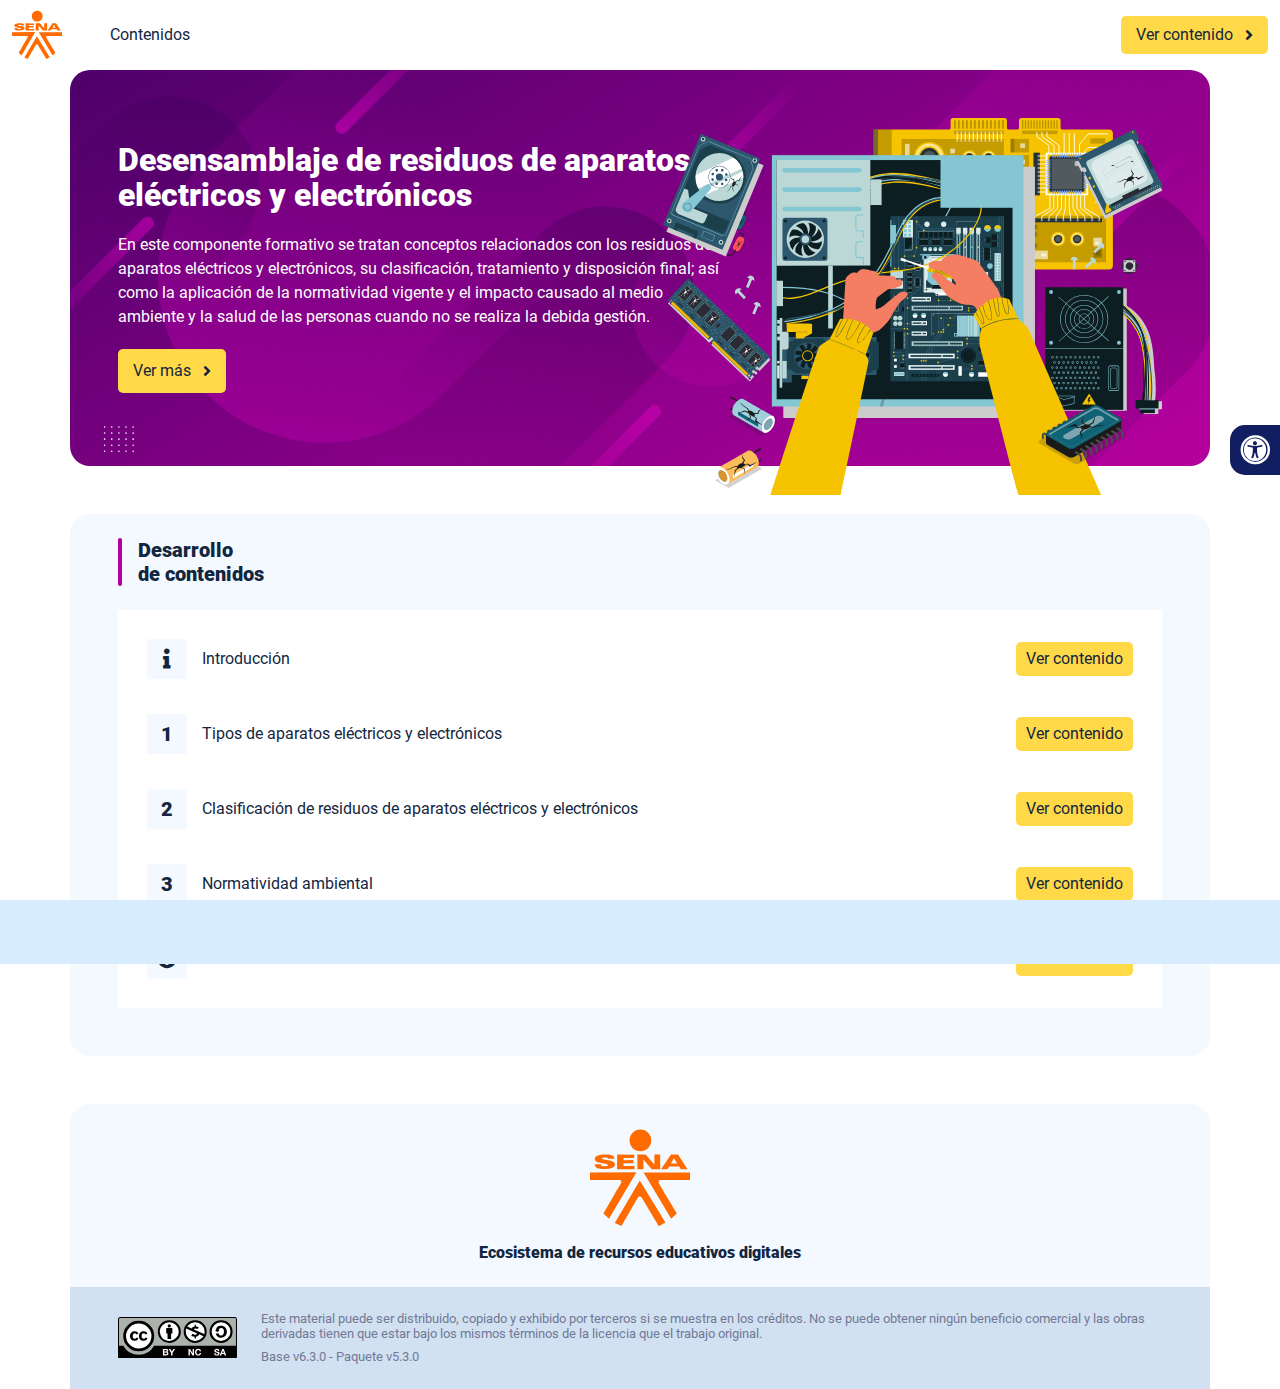
<file: index.html>
<!DOCTYPE html><html lang=""><head><meta charset="utf-8"><meta http-equiv="X-UA-Compatible" content="IE=edge"><meta name="viewport" content="width=device-width,initial-scale=1"><link rel="icon" href="favicon.ico"><title>Desensamblaje de residuos de aparatos eléctricos y electrónicos</title><link href="css/chunk-0c047e41.3babef71.css" rel="prefetch"><link href="css/chunk-25b302c8.3babef71.css" rel="prefetch"><link href="css/chunk-26fc7596.3babef71.css" rel="prefetch"><link href="css/chunk-2d2747e2.3babef71.css" rel="prefetch"><link href="css/chunk-32334cb6.3babef71.css" rel="prefetch"><link href="css/chunk-3c57cd7b.3babef71.css" rel="prefetch"><link href="css/chunk-4f2d402a.3babef71.css" rel="prefetch"><link href="css/chunk-4fde0a08.14d1f3e8.css" rel="prefetch"><link href="css/chunk-515a8379.a6819f37.css" rel="prefetch"><link href="css/chunk-59974754.ad86c72c.css" rel="prefetch"><link href="css/chunk-6e1e538a.126808df.css" rel="prefetch"><link href="css/chunk-766a929b.8024496b.css" rel="prefetch"><link href="css/chunk-f2df7d2c.3babef71.css" rel="prefetch"><link href="css/comple.3d54ae59.css" rel="prefetch"><link href="css/creditos.7a6703d5.css" rel="prefetch"><link href="css/glosario.7948f788.css" rel="prefetch"><link href="css/referencias.9ede62c3.css" rel="prefetch"><link href="css/tema1.7a1ee797.css" rel="prefetch"><link href="css/tema2.e487beb8.css" rel="prefetch"><link href="css/tema3.4754e2d7.css" rel="prefetch"><link href="js/actividad.6805da4f.js" rel="prefetch"><link href="js/chunk-0206bfa0.a278e582.js" rel="prefetch"><link href="js/chunk-0c047e41.9dab790d.js" rel="prefetch"><link href="js/chunk-13a6037e.81eda5eb.js" rel="prefetch"><link href="js/chunk-18f95272.7a57d180.js" rel="prefetch"><link href="js/chunk-25b302c8.c0c96807.js" rel="prefetch"><link href="js/chunk-26fc7596.72ac93ab.js" rel="prefetch"><link href="js/chunk-2c06842c.fb99932f.js" rel="prefetch"><link href="js/chunk-2d0e96ec.5df2f04d.js" rel="prefetch"><link href="js/chunk-2d208d90.cd091006.js" rel="prefetch"><link href="js/chunk-2d21d0e2.e3102ef0.js" rel="prefetch"><link href="js/chunk-2d22c123.07fa3afa.js" rel="prefetch"><link href="js/chunk-2d2747e2.830388c1.js" rel="prefetch"><link href="js/chunk-2e80bb9a.16424b70.js" rel="prefetch"><link href="js/chunk-319206de.612f074e.js" rel="prefetch"><link href="js/chunk-32334cb6.440e7537.js" rel="prefetch"><link href="js/chunk-3c57cd7b.415a152e.js" rel="prefetch"><link href="js/chunk-3d6834f6.4fb519dd.js" rel="prefetch"><link href="js/chunk-4cdd78c0.57da21f4.js" rel="prefetch"><link href="js/chunk-4f2d402a.cce421b8.js" rel="prefetch"><link href="js/chunk-4fde0a08.42f6160f.js" rel="prefetch"><link href="js/chunk-515a8379.3dc189c9.js" rel="prefetch"><link href="js/chunk-53ccb27e.2eb129e7.js" rel="prefetch"><link href="js/chunk-55d286b8.761dc6b8.js" rel="prefetch"><link href="js/chunk-59974754.10e91e45.js" rel="prefetch"><link href="js/chunk-6e1e538a.b8da87ec.js" rel="prefetch"><link href="js/chunk-766a929b.b7bdd6eb.js" rel="prefetch"><link href="js/chunk-c796899c.fdb738a9.js" rel="prefetch"><link href="js/chunk-e8a7823a.c1f222d4.js" rel="prefetch"><link href="js/chunk-f2df7d2c.156dfe57.js" rel="prefetch"><link href="js/chunk-fde47172.7234b9b3.js" rel="prefetch"><link href="js/comple.7fe40e1a.js" rel="prefetch"><link href="js/creditos.fd38ecaa.js" rel="prefetch"><link href="js/glosario.6fbf678b.js" rel="prefetch"><link href="js/intro.7c5b32ae.js" rel="prefetch"><link href="js/referencias.4ccbc78c.js" rel="prefetch"><link href="js/tema1.9affb8cf.js" rel="prefetch"><link href="js/tema2.acbb2eeb.js" rel="prefetch"><link href="js/tema3.e2f9bc30.js" rel="prefetch"><link href="css/app.fb07a402.css" rel="preload" as="style"><link href="css/chunk-vendors.52d99d5e.css" rel="preload" as="style"><link href="js/app.7a941fcf.js" rel="preload" as="script"><link href="js/chunk-vendors.86b778b2.js" rel="preload" as="script"><link href="css/chunk-vendors.52d99d5e.css" rel="stylesheet"><link href="css/app.fb07a402.css" rel="stylesheet"></head><body><noscript><strong>We're sorry but Desensamblaje de residuos de aparatos eléctricos y electrónicos doesn't work properly without JavaScript enabled. Please enable it to continue.</strong></noscript><div id="app"></div><script src="js/chunk-vendors.86b778b2.js"></script><script src="js/app.7a941fcf.js"></script></body></html>
</file>
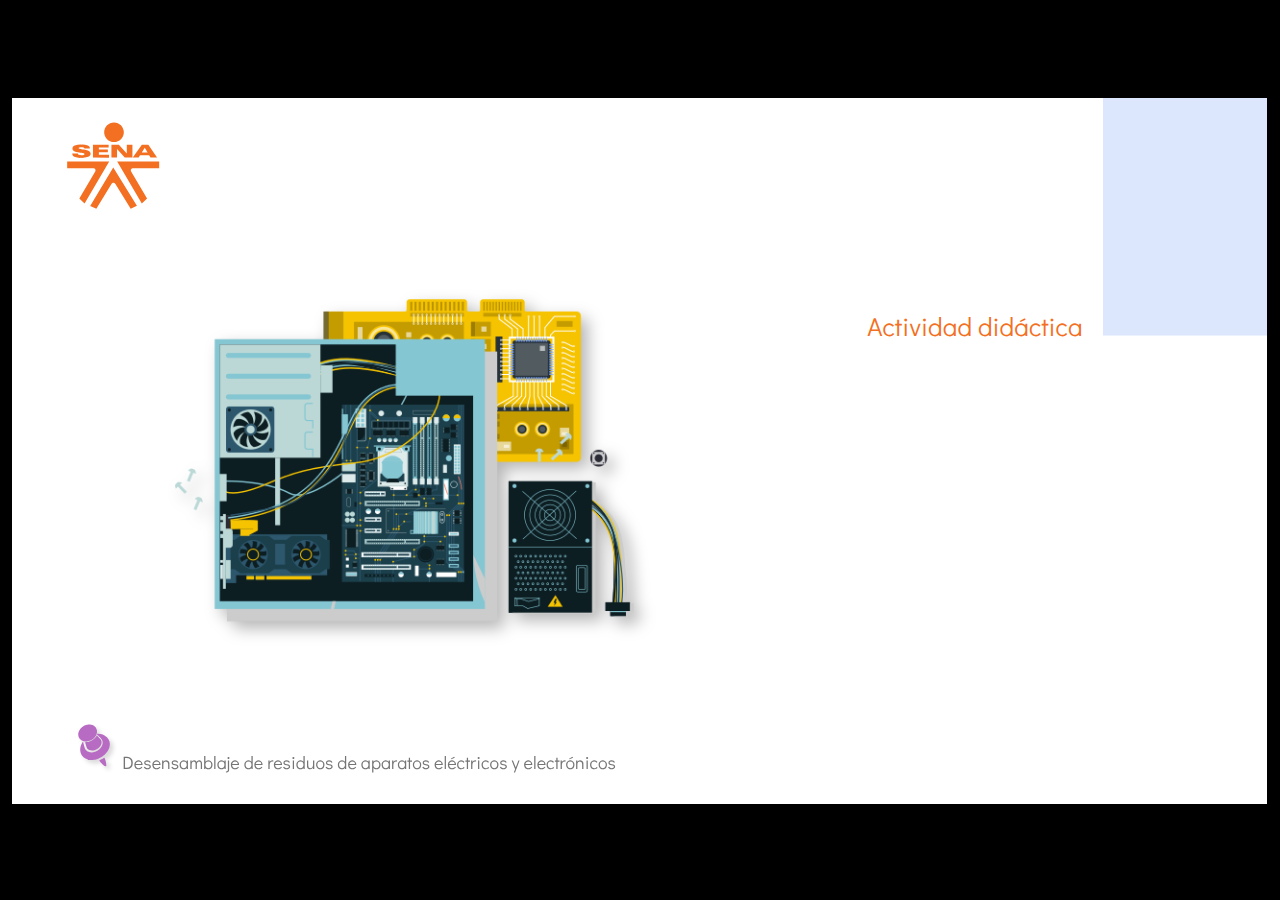
<file: actividades/AD1/index.html>
﻿<!doctype html>
<html lang="es">
<head>
  <meta charset="utf-8">
  <!-- Creado con Storyline 360 - http://www.articulate.com  -->
  <!-- version: 3.68.28887.0 -->
  <title>Actividad did&#225;ctica</title>
  <meta http-equiv="x-ua-compatible" content="IE=edge"/>
  <meta name="viewport" content="width=device-width,initial-scale=1,user-scalable=no,shrink-to-fit=no,minimal-ui"/>
  <meta name="apple-mobile-web-app-capable" content="yes"/>
  <style>
    html, body { height: 100%; padding: 0; margin: 0 }
    #app { height: 100%; width: 100%; }
  </style>

  <script>
    window.DS = {};
    window.globals = {
      DATA_PATH_BASE: '',
      HAS_FRAME: true,
      HAS_SLIDE: true,

      lmsPresent: false,
      tinCanPresent: false,
      cmi5Present: false,
      aoSupport: false,
      scale: 'show all',
      captureRc: false,
      browserSize: 'optimal',
      bgColor: '#000000',
      features: 'AccessibleVideo,FullScreenToggle,InsertSvgPicture,LayerPresentAsDialog,MultipleQuizTracking,QuestionCorrectVariable,UpdatedThemeEditor',
      themeName: 'classic',
      preloaderColor: '#FFFFFF',
      suppressAnalytics: false,
      productChannel: 'stable',
      publishSource: 'storyline',
      aid: 'aid|5304b41d-7af7-4125-b8d1-83eb222823e2',
      cid: '04bfd34e-cd07-4569-9f02-371561cab23e',
      playerVersion: '3.68.28887.0',
      publishTimestamp: '2022-10-17T14:30:10.3277444Z',
      maxIosVideoElements: 10,
      connectionSettings: { },

      
      parseParams: function(qs) {
        if (window.globals.parsedParams != null) {
          return window.globals.parsedParams;
        }
        qs = (qs || window.location.search.substr(1)).split('+').join(' ');
        var params = {},
            tokens,
            re = /[?&]?([^=]+)=([^&]*)/g;

        while (tokens = re.exec(qs)) {
          params[decodeURIComponent(tokens[1]).trim()] =
            decodeURIComponent(tokens[2]).trim();
        }
        window.globals.parsedParams = params;
        return params;
      }

    };
  </script>
  <script>
    var isIe11 = ('ActiveXObject' in window || window.MSBlobBuilder != null)
      && window.msCrypto != null && !window.ActiveXObject;
    if (isIe11) {
      window.globals.unsupportedBrowser = true;
      document.write(atob('[base64]'));
    }
  </script>
  
  <script>window.THREE = { };</script>
  
</head>
<body style="background: #000000" class="cs-HTML theme-classic">
  <!-- 360 -->
  <script>!function(e){var i=/iPhone/i,o=/iPod/i,n=/iPad/i,t=/(?=.*\bAndroid\b)(?=.*\bMobile\b)/i,d=/Android/i,s=/(?=.*\bAndroid\b)(?=.*\bSD4930UR\b)/i,b=/(?=.*\bAndroid\b)(?=.*\b(?:KFOT|KFTT|KFJWI|KFJWA|KFSOWI|KFTHWI|KFTHWA|KFAPWI|KFAPWA|KFARWI|KFASWI|KFSAWI|KFSAWA)\b)/i,r=/IEMobile/i,h=/(?=.*\bWindows\b)(?=.*\bARM\b)/i,a=/BlackBerry/i,l=/BB10/i,p=/Opera Mini/i,f=/(CriOS|Chrome)(?=.*\bMobile\b)/i,u=/(?=.*\bFirefox\b)(?=.*\bMobile\b)/i,c=new RegExp("(?:Nexus 7|BNTV250|Kindle Fire|Silk|GT-P1000)","i"),w=function(e,i){return e.test(i)},A=function(e){var A=e||navigator.userAgent,v=A.split("[FBAN");if(void 0!==v[1]&&(A=v[0]),this.apple={phone:w(i,A),ipod:w(o,A),tablet:!w(i,A)&&w(n,A),device:w(i,A)||w(o,A)||w(n,A)},this.amazon={phone:w(s,A),tablet:!w(s,A)&&w(b,A),device:w(s,A)||w(b,A)},this.android={phone:w(s,A)||w(t,A),tablet:!w(s,A)&&!w(t,A)&&(w(b,A)||w(d,A)),device:w(s,A)||w(b,A)||w(t,A)||w(d,A)},this.windows={phone:w(r,A),tablet:w(h,A),device:w(r,A)||w(h,A)},this.other={blackberry:w(a,A),blackberry10:w(l,A),opera:w(p,A),firefox:w(u,A),chrome:w(f,A),device:w(a,A)||w(l,A)||w(p,A)||w(u,A)||w(f,A)},this.seven_inch=w(c,A),this.any=this.apple.device||this.android.device||this.windows.device||this.other.device||this.seven_inch,this.phone=this.apple.phone||this.android.phone||this.windows.phone,this.tablet=this.apple.tablet||this.android.tablet||this.windows.tablet,"undefined"==typeof window)return this},v=function(){var e=new A;return e.Class=A,e};"undefined"!=typeof module&&module.exports&&"undefined"==typeof window?module.exports=A:"undefined"!=typeof module&&module.exports&&"undefined"!=typeof window?module.exports=v():"function"==typeof define&&define.amd?define("isMobile",[],e.isMobile=v()):e.isMobile=v()}(this);
    window.isMobile.apple.tablet = window.isMobile.apple.tablet ||
      (navigator.platform === 'MacIntel' && navigator.maxTouchPoints > 1);
    window.isMobile.apple.device = window.isMobile.apple.device || window.isMobile.apple.tablet;
    window.isMobile.tablet = window.isMobile.tablet || window.isMobile.apple.tablet;
    window.isMobile.any = window.isMobile.any || window.isMobile.apple.tablet;
  </script>

  <div id="focus-sink" tabindex="-1"></div>

  <div id="preso"></div>
  <script>
    (function() {

      var classTypes = [ 'desktop', 'mobile', 'phone', 'tablet' ];

      var addDeviceClasses = function(prefix, testObj) {
        var curr, i;
        for (i = 0; i < classTypes.length; i++) {
          curr = classTypes[i];
          if (testObj[curr]) {
            document.body.classList.add(prefix + curr);
          }
        }
      };

      var params = window.globals.parseParams(),
          isDevicePreview = params.devicepreview === '1',
          isPhoneOverride = params.deviceType === 'phone' || (isDevicePreview && params.phone == '1'),
          isTabletOverride = (params.deviceType === 'tablet' || isDevicePreview) && !isPhoneOverride,
          isMobileOverride = isPhoneOverride || isTabletOverride;

      var deviceView = {
        desktop: !window.isMobile.any && !isMobileOverride,
        mobile: window.isMobile.any || isMobileOverride,
        phone: isPhoneOverride || (window.isMobile.phone && !isTabletOverride),
        tablet: isTabletOverride || window.isMobile.tablet
      };

      window.globals.deviceView = deviceView;
      window.isMobile.desktop = !window.isMobile.any;
      window.isMobile.mobile = window.isMobile.any;

      addDeviceClasses('view-', deviceView);

    })();
  </script>
  
  <script src='story_content/user.js' type=text/javascript></script>
  <div class="slide-loader"></div>

  <script>
    if (window.globals.deviceView.isMobile) { var doc = document, loader = doc.body.querySelector('.slide-loader'); [ 1, 2, 3 ].forEach(function(n) { var d = doc.createElement('div'); d.style.backgroundColor = window.globals.preloaderColor; d.classList.add('mobile-loader-dot'); d.classList.add('dot' + n); loader.appendChild(d); }); }
  </script>

  <div class="mobile-load-title-overlay" style="display: none">
    <div class="mobile-load-title">Actividad did&#225;ctica</div>
  </div>

  <div class="mobile-chrome-warning"></div>

  
<style>
  .warn-connection-dialog {
    display: none;
    background: transparent;
    pointer-events: none;
    position: fixed;
    left: 0;
    top: 0;
    width: 100%;
    height: 100%;
    z-index: 999;
  }

  .warn-connection-content {
    border-radius: 4px;
    background: white;
    border: 1px solid #E7E7E7;
    color: #333333;
    box-shadow: 0 2px 4px rgba(0, 0, 0, 0.25);
    transition: all 150ms ease-out;
    position: absolute;
    white-space: nowrap;
  }

  .view-phone.is-landscape .warn-connection-content {
    left: 23px;
    bottom: 23px;
  }

  .view-tablet.is-landscape .warn-connection-content {
    left: 50%;
    top: 20px;
    transform: translateX(-50%);
  }

  .is-portrait .warn-connection-content {
    transform: translate(-50%, calc(-100% - 15px));
  }

  .warn-connection-content p {
    display: inline-block;
    margin: 0 8px 0 0;
    line-height: 33px;
    font-size: 11px;
  }

  .warn-connection-content svg {
    position: relative;
    vertical-align: middle;
    margin: 0 2px 2px 8px;
  }

  .view-desktop .warn-connection-content {
    left: 1.5em;
    bottom: 1.5em;
  }

  .view-desktop .warn-connection-content p {
    font-size: 1.1em;
  }

  .is-offline .warn-connection-dialog {
    display: block;
  }

  .is-offline .cs-panel * {
    pointer-events: none !important;
  }

  .is-offline .cs-panel {
    pointer-events: all !important;
  }

  .is-offline #nav-controls * {
    pointer-events: none !important;
  }

  .is-offline #nav-controls {
    pointer-events: all !important;
  }
</style>

<div class="warn-connection-dialog">
  <div class="warn-connection-content">
    <svg width="17" height="15" viewBox="0 0 17 15" xmlns="http://www.w3.org/2000/svg">
      <path fill="#8F0000" stroke="white" d="M16.07,12.98 L15.88,12.23 L9.51,1.21 C8.97,0.26,7.6,0.26,7.06,1.21 L0.69,12.23 C0.15,13.16,0.81,14.36,1.91,14.36 H14.65 C15.47,14.36,16.05,13.7,16.07,12.98 Z"/>
      <path fill="white" stroke="white" d="M8.58,5.5 C8.35,5.28,8.5,5.35,8.21,5.32 C8.09,5.35,7.97,5.49,7.96,5.67 C7.97,5.79,7.98,5.92,7.98,6.04 L7.98,6.04 C7.99,6.17,8,6.31,8.01,6.43 L8.01,6.44 C8.03,6.92,8.06,7.41,8.09,7.9 L8.09,7.9 C8.12,8.39,8.14,8.88,8.17,9.37 C8.17,9.39,8.18,9.42,8.2,9.44 C8.23,9.46,8.25,9.47,8.28,9.47 C8.31,9.47,8.34,9.46,8.35,9.44 C8.37,9.43,8.38,9.4,8.39,9.35 L8.39,9.34 C8.39,9.24,8.4,9.15,8.4,9.05 L8.4,9.05 C8.41,8.96,8.41,8.86,8.42,8.75 C8.43,8.44,8.45,8.12,8.47,7.81 L8.47,7.81 C8.49,7.49,8.51,7.18,8.53,6.87 C8.55,6.46,8.56,6.05,8.59,5.64 L8.6,5.62 C8.6,5.57,8.59,5.53,8.58,5.5 L8.21,5.32 Z"/>
      <circle fill="white" stroke="white" cx="8.3" cy="11.35" r="0.3"/>
    </svg>
    <p>You are offline. Trying to reconnect...</p>
  </div>
</div>

<script>
  (function() {
    window.DS.connection = {
      warningShown: false,
      assets: {},
      loadingAssetGroup: false,
      retryDelay: 500
    };

    // @TODO this is POC code and can be cleaned up a bit more if we move forward
    // with the feature



    // The `window.globals.features` variable must be set in `webpack.dev.config` when testing locally - it is not enough
    // to have it in the data - but it must be set there as well.
    var useConnectionMessages = window.AbortController != null &&
      window.location.protocol != 'file:' &&
      window.globals.features.indexOf('ConnectionMessages') != -1;

    window.DS.connection.useConnectionMessages = useConnectionMessages

    var assetCount = 0;
    var checkLoadedId;
    var connectionSettings = window.globals.connectionSettings;

    if (useConnectionMessages && connectionSettings != null) {
      var contentEl = document.querySelector('.warn-connection-content');
      var messageEl = contentEl.querySelector('p')

      if (connectionSettings.useDarkTheme) {
        contentEl.style.borderColor = '#BABBBA';
        contentEl.style.backgroundColor = '#282828';
        contentEl.style.color = '#FFFFFF';
      }

      if (connectionSettings.message != null) {
        messageEl.textContent = window.decodeURIComponent(connectionSettings.message);
      }
    }

    function checkAssetsReady() {
      for (var i in DS.connection.assets) {
        if (!DS.connection.assets[i].success) {
          return false;
        }
      }
      return true;
    }

    function stopAssetGroup() {
      if (!useConnectionMessages) { return; }

      assetCount = 0;

      DS.connection.oldAssetGroup = DS.connection.assets;
      DS.connection.assets = {};
      DS.connection.loadingAssetGroup = false;
      clearInterval(checkLoadedId);
    }

    function startAssetGroup() {
      if (!useConnectionMessages) { return; }
      var ticks = 0;
      clearInterval(checkLoadedId);
      checkLoadedId = setInterval(function() {
        var loaded = 0;
        if (assetCount === 0 && loaded === 0) {
          clearInterval(checkLoadedId);
          return;
        }

        for (var i in DS.connection.assets) {
          if (DS.connection.assets[i].success) {
            loaded++;
          }
        }

        if (assetCount === loaded && checkAssetsReady()) {
          for (var i in DS.connection.assets) {
            if (DS.connection.assets[i].action) {
              DS.connection.assets[i].action();
            }
          }
          hideWarning();
          stopAssetGroup();
        }
      }, 100)
    }

    function requiredAsset(url, action, retry, type) {
      if (!useConnectionMessages) { return; }
      if (DS.connection.assets[url]) { return; }

      DS.connection.assets[url] = {
        success: false, action: action, retry: retry, type: type
      };
      assetCount = Object.keys(DS.connection.assets).length;
      if (!DS.connection.loadingAssetGroup) {
        startAssetGroup();
      }
      DS.connection.loadingAssetGroup = true;
    }

    function assetLoaded(url) {
      if (!useConnectionMessages) { return; }
      if (DS.connection.assets[url]) {
        DS.connection.assets[url].success = true;
      }
    }

    function assetFailed(url) {
      if (!useConnectionMessages) { return; }
      if (!DS.connection.assets[url]) {
        if (/\.js$/.test(url)) {
          setTimeout(function() {
            if (DS.connection.lastSlideLoaded != null) {
              DS.connection.lastSlideLoaded();
            }
          }, DS.connection.retryDelay);
        }
        return;
      }
      if (!DS.connection.warningShown) { showWarning(); }
      if (DS.connection.assets[url].retry) {
        setTimeout(function() {
          if (!DS.connection.assets[url].success) {
            DS.connection.assets[url].retry()
          }
        }, DS.connection.retryDelay);
      }
    }

    function hideWarning() {
      document.body.classList.remove('is-offline');
      DS.connection.warningShown = false;
    }
    DS.connection.hideWarning = hideWarning

    function showWarning(btn) {
      document.body.classList.add('is-offline')
      DS.connection.warningShown = true;
      updateWarningPosition();
    }

    function updateWarningPosition() {
      if (!DS.connection.warningShown) {
        return;
      }

      var isPortrait = document.body.classList.contains('is-portrait');
      var warningEl = document.querySelector('.warn-connection-content');

      if (isPortrait) {
        var slide = document.querySelector('.primary-slide');
        var slideRect = slide.getBoundingClientRect();

        warningEl.style.top = `${slideRect.top}px`
        warningEl.style.left = `${slideRect.left + slideRect.width / 2}px`
      } else {
        warningEl.style.top = null;
        warningEl.style.left = null;
      }

      window.requestAnimationFrame(updateWarningPosition);
    }

    // these will all be noops if the feature flag isn't set in
    // the data and `window.globals.features`
    DS.connection.requiredAsset = requiredAsset;
    DS.connection.assetLoaded = assetLoaded;
    DS.connection.assetFailed = assetFailed;
    DS.connection.stopAssetGroup = stopAssetGroup;
    DS.connection.startAssetGroup = startAssetGroup;
  })();
</script>


  <script>
    
    if (window.autoSpider && window.vInterfaceObject) {
      document.querySelector('.mobile-load-title-overlay').style.display = 'none';
    }
  </script>

  

  <link rel="stylesheet" href="html5/data/css/output.min.css" data-noprefix/>
</body>
<script src="html5/lib/scripts/bootstrapper.min.js"></script>
</html>
</file>
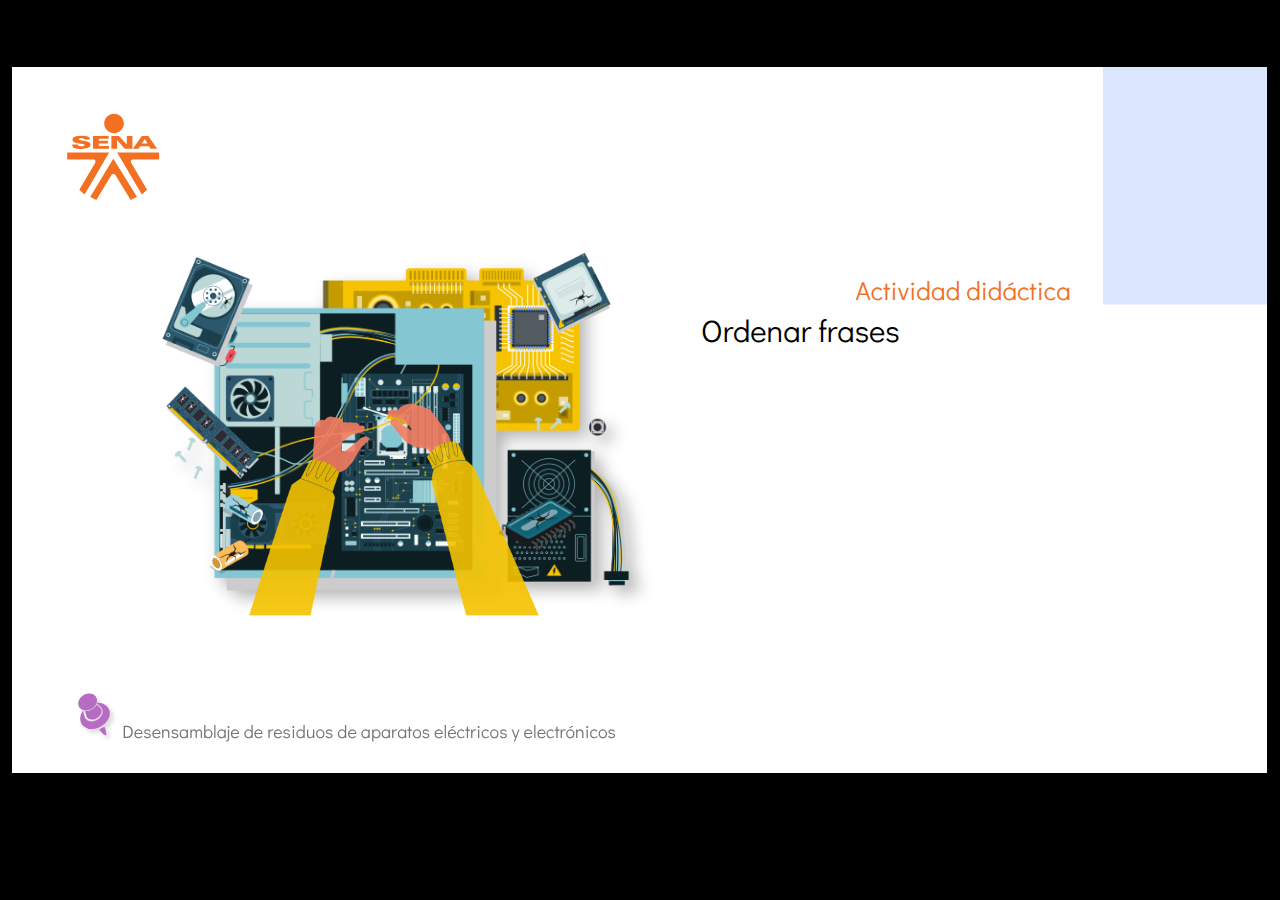
<file: actividades/AD2/index.html>
﻿<!doctype html>
<html lang="es">
<head>
  <meta charset="utf-8">
  <!-- Creado con Storyline 360 - http://www.articulate.com  -->
  <!-- version: 3.68.28887.0 -->
  <title>Actividad did&#225;ctica</title>
  <meta http-equiv="x-ua-compatible" content="IE=edge"/>
  <meta name="viewport" content="width=device-width,initial-scale=1,user-scalable=no,shrink-to-fit=no,minimal-ui"/>
  <meta name="apple-mobile-web-app-capable" content="yes"/>
  <style>
    html, body { height: 100%; padding: 0; margin: 0 }
    #app { height: 100%; width: 100%; }
  </style>

  <script>
    window.DS = {};
    window.globals = {
      DATA_PATH_BASE: '',
      HAS_FRAME: true,
      HAS_SLIDE: true,

      lmsPresent: false,
      tinCanPresent: false,
      cmi5Present: false,
      aoSupport: false,
      scale: 'show all',
      captureRc: false,
      browserSize: 'optimal',
      bgColor: '#000000',
      features: 'AccessibleVideo,FullScreenToggle,InsertSvgPicture,LayerPresentAsDialog,MultipleQuizTracking,QuestionCorrectVariable,UpdatedThemeEditor',
      themeName: 'classic',
      preloaderColor: '#FFFFFF',
      suppressAnalytics: false,
      productChannel: 'stable',
      publishSource: 'storyline',
      aid: 'aid|5304b41d-7af7-4125-b8d1-83eb222823e2',
      cid: '04bfd34e-cd07-4569-9f02-371561cab23e',
      playerVersion: '3.68.28887.0',
      publishTimestamp: '2022-10-17T14:51:16.6511761Z',
      maxIosVideoElements: 10,
      connectionSettings: { },

      
      parseParams: function(qs) {
        if (window.globals.parsedParams != null) {
          return window.globals.parsedParams;
        }
        qs = (qs || window.location.search.substr(1)).split('+').join(' ');
        var params = {},
            tokens,
            re = /[?&]?([^=]+)=([^&]*)/g;

        while (tokens = re.exec(qs)) {
          params[decodeURIComponent(tokens[1]).trim()] =
            decodeURIComponent(tokens[2]).trim();
        }
        window.globals.parsedParams = params;
        return params;
      }

    };
  </script>
  <script>
    var isIe11 = ('ActiveXObject' in window || window.MSBlobBuilder != null)
      && window.msCrypto != null && !window.ActiveXObject;
    if (isIe11) {
      window.globals.unsupportedBrowser = true;
      document.write(atob('[base64]'));
    }
  </script>
  
  <script>window.THREE = { };</script>
  
</head>
<body style="background: #000000" class="cs-HTML theme-classic">
  <!-- 360 -->
  <script>!function(e){var i=/iPhone/i,o=/iPod/i,n=/iPad/i,t=/(?=.*\bAndroid\b)(?=.*\bMobile\b)/i,d=/Android/i,s=/(?=.*\bAndroid\b)(?=.*\bSD4930UR\b)/i,b=/(?=.*\bAndroid\b)(?=.*\b(?:KFOT|KFTT|KFJWI|KFJWA|KFSOWI|KFTHWI|KFTHWA|KFAPWI|KFAPWA|KFARWI|KFASWI|KFSAWI|KFSAWA)\b)/i,r=/IEMobile/i,h=/(?=.*\bWindows\b)(?=.*\bARM\b)/i,a=/BlackBerry/i,l=/BB10/i,p=/Opera Mini/i,f=/(CriOS|Chrome)(?=.*\bMobile\b)/i,u=/(?=.*\bFirefox\b)(?=.*\bMobile\b)/i,c=new RegExp("(?:Nexus 7|BNTV250|Kindle Fire|Silk|GT-P1000)","i"),w=function(e,i){return e.test(i)},A=function(e){var A=e||navigator.userAgent,v=A.split("[FBAN");if(void 0!==v[1]&&(A=v[0]),this.apple={phone:w(i,A),ipod:w(o,A),tablet:!w(i,A)&&w(n,A),device:w(i,A)||w(o,A)||w(n,A)},this.amazon={phone:w(s,A),tablet:!w(s,A)&&w(b,A),device:w(s,A)||w(b,A)},this.android={phone:w(s,A)||w(t,A),tablet:!w(s,A)&&!w(t,A)&&(w(b,A)||w(d,A)),device:w(s,A)||w(b,A)||w(t,A)||w(d,A)},this.windows={phone:w(r,A),tablet:w(h,A),device:w(r,A)||w(h,A)},this.other={blackberry:w(a,A),blackberry10:w(l,A),opera:w(p,A),firefox:w(u,A),chrome:w(f,A),device:w(a,A)||w(l,A)||w(p,A)||w(u,A)||w(f,A)},this.seven_inch=w(c,A),this.any=this.apple.device||this.android.device||this.windows.device||this.other.device||this.seven_inch,this.phone=this.apple.phone||this.android.phone||this.windows.phone,this.tablet=this.apple.tablet||this.android.tablet||this.windows.tablet,"undefined"==typeof window)return this},v=function(){var e=new A;return e.Class=A,e};"undefined"!=typeof module&&module.exports&&"undefined"==typeof window?module.exports=A:"undefined"!=typeof module&&module.exports&&"undefined"!=typeof window?module.exports=v():"function"==typeof define&&define.amd?define("isMobile",[],e.isMobile=v()):e.isMobile=v()}(this);
    window.isMobile.apple.tablet = window.isMobile.apple.tablet ||
      (navigator.platform === 'MacIntel' && navigator.maxTouchPoints > 1);
    window.isMobile.apple.device = window.isMobile.apple.device || window.isMobile.apple.tablet;
    window.isMobile.tablet = window.isMobile.tablet || window.isMobile.apple.tablet;
    window.isMobile.any = window.isMobile.any || window.isMobile.apple.tablet;
  </script>

  <div id="focus-sink" tabindex="-1"></div>

  <div id="preso"></div>
  <script>
    (function() {

      var classTypes = [ 'desktop', 'mobile', 'phone', 'tablet' ];

      var addDeviceClasses = function(prefix, testObj) {
        var curr, i;
        for (i = 0; i < classTypes.length; i++) {
          curr = classTypes[i];
          if (testObj[curr]) {
            document.body.classList.add(prefix + curr);
          }
        }
      };

      var params = window.globals.parseParams(),
          isDevicePreview = params.devicepreview === '1',
          isPhoneOverride = params.deviceType === 'phone' || (isDevicePreview && params.phone == '1'),
          isTabletOverride = (params.deviceType === 'tablet' || isDevicePreview) && !isPhoneOverride,
          isMobileOverride = isPhoneOverride || isTabletOverride;

      var deviceView = {
        desktop: !window.isMobile.any && !isMobileOverride,
        mobile: window.isMobile.any || isMobileOverride,
        phone: isPhoneOverride || (window.isMobile.phone && !isTabletOverride),
        tablet: isTabletOverride || window.isMobile.tablet
      };

      window.globals.deviceView = deviceView;
      window.isMobile.desktop = !window.isMobile.any;
      window.isMobile.mobile = window.isMobile.any;

      addDeviceClasses('view-', deviceView);

    })();
  </script>
  
  <script src='story_content/user.js' type=text/javascript></script>
  <div class="slide-loader"></div>

  <script>
    if (window.globals.deviceView.isMobile) { var doc = document, loader = doc.body.querySelector('.slide-loader'); [ 1, 2, 3 ].forEach(function(n) { var d = doc.createElement('div'); d.style.backgroundColor = window.globals.preloaderColor; d.classList.add('mobile-loader-dot'); d.classList.add('dot' + n); loader.appendChild(d); }); }
  </script>

  <div class="mobile-load-title-overlay" style="display: none">
    <div class="mobile-load-title">Actividad did&#225;ctica</div>
  </div>

  <div class="mobile-chrome-warning"></div>

  
<style>
  .warn-connection-dialog {
    display: none;
    background: transparent;
    pointer-events: none;
    position: fixed;
    left: 0;
    top: 0;
    width: 100%;
    height: 100%;
    z-index: 999;
  }

  .warn-connection-content {
    border-radius: 4px;
    background: white;
    border: 1px solid #E7E7E7;
    color: #333333;
    box-shadow: 0 2px 4px rgba(0, 0, 0, 0.25);
    transition: all 150ms ease-out;
    position: absolute;
    white-space: nowrap;
  }

  .view-phone.is-landscape .warn-connection-content {
    left: 23px;
    bottom: 23px;
  }

  .view-tablet.is-landscape .warn-connection-content {
    left: 50%;
    top: 20px;
    transform: translateX(-50%);
  }

  .is-portrait .warn-connection-content {
    transform: translate(-50%, calc(-100% - 15px));
  }

  .warn-connection-content p {
    display: inline-block;
    margin: 0 8px 0 0;
    line-height: 33px;
    font-size: 11px;
  }

  .warn-connection-content svg {
    position: relative;
    vertical-align: middle;
    margin: 0 2px 2px 8px;
  }

  .view-desktop .warn-connection-content {
    left: 1.5em;
    bottom: 1.5em;
  }

  .view-desktop .warn-connection-content p {
    font-size: 1.1em;
  }

  .is-offline .warn-connection-dialog {
    display: block;
  }

  .is-offline .cs-panel * {
    pointer-events: none !important;
  }

  .is-offline .cs-panel {
    pointer-events: all !important;
  }

  .is-offline #nav-controls * {
    pointer-events: none !important;
  }

  .is-offline #nav-controls {
    pointer-events: all !important;
  }
</style>

<div class="warn-connection-dialog">
  <div class="warn-connection-content">
    <svg width="17" height="15" viewBox="0 0 17 15" xmlns="http://www.w3.org/2000/svg">
      <path fill="#8F0000" stroke="white" d="M16.07,12.98 L15.88,12.23 L9.51,1.21 C8.97,0.26,7.6,0.26,7.06,1.21 L0.69,12.23 C0.15,13.16,0.81,14.36,1.91,14.36 H14.65 C15.47,14.36,16.05,13.7,16.07,12.98 Z"/>
      <path fill="white" stroke="white" d="M8.58,5.5 C8.35,5.28,8.5,5.35,8.21,5.32 C8.09,5.35,7.97,5.49,7.96,5.67 C7.97,5.79,7.98,5.92,7.98,6.04 L7.98,6.04 C7.99,6.17,8,6.31,8.01,6.43 L8.01,6.44 C8.03,6.92,8.06,7.41,8.09,7.9 L8.09,7.9 C8.12,8.39,8.14,8.88,8.17,9.37 C8.17,9.39,8.18,9.42,8.2,9.44 C8.23,9.46,8.25,9.47,8.28,9.47 C8.31,9.47,8.34,9.46,8.35,9.44 C8.37,9.43,8.38,9.4,8.39,9.35 L8.39,9.34 C8.39,9.24,8.4,9.15,8.4,9.05 L8.4,9.05 C8.41,8.96,8.41,8.86,8.42,8.75 C8.43,8.44,8.45,8.12,8.47,7.81 L8.47,7.81 C8.49,7.49,8.51,7.18,8.53,6.87 C8.55,6.46,8.56,6.05,8.59,5.64 L8.6,5.62 C8.6,5.57,8.59,5.53,8.58,5.5 L8.21,5.32 Z"/>
      <circle fill="white" stroke="white" cx="8.3" cy="11.35" r="0.3"/>
    </svg>
    <p>You are offline. Trying to reconnect...</p>
  </div>
</div>

<script>
  (function() {
    window.DS.connection = {
      warningShown: false,
      assets: {},
      loadingAssetGroup: false,
      retryDelay: 500
    };

    // @TODO this is POC code and can be cleaned up a bit more if we move forward
    // with the feature



    // The `window.globals.features` variable must be set in `webpack.dev.config` when testing locally - it is not enough
    // to have it in the data - but it must be set there as well.
    var useConnectionMessages = window.AbortController != null &&
      window.location.protocol != 'file:' &&
      window.globals.features.indexOf('ConnectionMessages') != -1;

    window.DS.connection.useConnectionMessages = useConnectionMessages

    var assetCount = 0;
    var checkLoadedId;
    var connectionSettings = window.globals.connectionSettings;

    if (useConnectionMessages && connectionSettings != null) {
      var contentEl = document.querySelector('.warn-connection-content');
      var messageEl = contentEl.querySelector('p')

      if (connectionSettings.useDarkTheme) {
        contentEl.style.borderColor = '#BABBBA';
        contentEl.style.backgroundColor = '#282828';
        contentEl.style.color = '#FFFFFF';
      }

      if (connectionSettings.message != null) {
        messageEl.textContent = window.decodeURIComponent(connectionSettings.message);
      }
    }

    function checkAssetsReady() {
      for (var i in DS.connection.assets) {
        if (!DS.connection.assets[i].success) {
          return false;
        }
      }
      return true;
    }

    function stopAssetGroup() {
      if (!useConnectionMessages) { return; }

      assetCount = 0;

      DS.connection.oldAssetGroup = DS.connection.assets;
      DS.connection.assets = {};
      DS.connection.loadingAssetGroup = false;
      clearInterval(checkLoadedId);
    }

    function startAssetGroup() {
      if (!useConnectionMessages) { return; }
      var ticks = 0;
      clearInterval(checkLoadedId);
      checkLoadedId = setInterval(function() {
        var loaded = 0;
        if (assetCount === 0 && loaded === 0) {
          clearInterval(checkLoadedId);
          return;
        }

        for (var i in DS.connection.assets) {
          if (DS.connection.assets[i].success) {
            loaded++;
          }
        }

        if (assetCount === loaded && checkAssetsReady()) {
          for (var i in DS.connection.assets) {
            if (DS.connection.assets[i].action) {
              DS.connection.assets[i].action();
            }
          }
          hideWarning();
          stopAssetGroup();
        }
      }, 100)
    }

    function requiredAsset(url, action, retry, type) {
      if (!useConnectionMessages) { return; }
      if (DS.connection.assets[url]) { return; }

      DS.connection.assets[url] = {
        success: false, action: action, retry: retry, type: type
      };
      assetCount = Object.keys(DS.connection.assets).length;
      if (!DS.connection.loadingAssetGroup) {
        startAssetGroup();
      }
      DS.connection.loadingAssetGroup = true;
    }

    function assetLoaded(url) {
      if (!useConnectionMessages) { return; }
      if (DS.connection.assets[url]) {
        DS.connection.assets[url].success = true;
      }
    }

    function assetFailed(url) {
      if (!useConnectionMessages) { return; }
      if (!DS.connection.assets[url]) {
        if (/\.js$/.test(url)) {
          setTimeout(function() {
            if (DS.connection.lastSlideLoaded != null) {
              DS.connection.lastSlideLoaded();
            }
          }, DS.connection.retryDelay);
        }
        return;
      }
      if (!DS.connection.warningShown) { showWarning(); }
      if (DS.connection.assets[url].retry) {
        setTimeout(function() {
          if (!DS.connection.assets[url].success) {
            DS.connection.assets[url].retry()
          }
        }, DS.connection.retryDelay);
      }
    }

    function hideWarning() {
      document.body.classList.remove('is-offline');
      DS.connection.warningShown = false;
    }
    DS.connection.hideWarning = hideWarning

    function showWarning(btn) {
      document.body.classList.add('is-offline')
      DS.connection.warningShown = true;
      updateWarningPosition();
    }

    function updateWarningPosition() {
      if (!DS.connection.warningShown) {
        return;
      }

      var isPortrait = document.body.classList.contains('is-portrait');
      var warningEl = document.querySelector('.warn-connection-content');

      if (isPortrait) {
        var slide = document.querySelector('.primary-slide');
        var slideRect = slide.getBoundingClientRect();

        warningEl.style.top = `${slideRect.top}px`
        warningEl.style.left = `${slideRect.left + slideRect.width / 2}px`
      } else {
        warningEl.style.top = null;
        warningEl.style.left = null;
      }

      window.requestAnimationFrame(updateWarningPosition);
    }

    // these will all be noops if the feature flag isn't set in
    // the data and `window.globals.features`
    DS.connection.requiredAsset = requiredAsset;
    DS.connection.assetLoaded = assetLoaded;
    DS.connection.assetFailed = assetFailed;
    DS.connection.stopAssetGroup = stopAssetGroup;
    DS.connection.startAssetGroup = startAssetGroup;
  })();
</script>


  <script>
    
    if (window.autoSpider && window.vInterfaceObject) {
      document.querySelector('.mobile-load-title-overlay').style.display = 'none';
    }
  </script>

  

  <link rel="stylesheet" href="html5/data/css/output.min.css" data-noprefix/>
</body>
<script src="html5/lib/scripts/bootstrapper.min.js"></script>
</html>
</file>
<file: css/chunk-0c047e41.3babef71.css>
.actividad[data-v-22adfd6b]{background-color:#f2f2f2}.horizontal-scroll__wrapper[data-v-22adfd6b]{overflow:hidden}.horizontal-scroll[data-v-22adfd6b]{display:flex;transition:transform .5s ease-in-out;align-items:center;flex-wrap:nowrap}.horizontal-scroll[data-v-22adfd6b]:not(.row){width:100%}.horizontal-scroll--item-fw[data-v-22adfd6b]>div{flex-grow:0;flex-shrink:0;width:100%;margin:0!important}
</file>
<file: css/chunk-25b302c8.3babef71.css>
.actividad[data-v-22adfd6b]{background-color:#f2f2f2}.horizontal-scroll__wrapper[data-v-22adfd6b]{overflow:hidden}.horizontal-scroll[data-v-22adfd6b]{display:flex;transition:transform .5s ease-in-out;align-items:center;flex-wrap:nowrap}.horizontal-scroll[data-v-22adfd6b]:not(.row){width:100%}.horizontal-scroll--item-fw[data-v-22adfd6b]>div{flex-grow:0;flex-shrink:0;width:100%;margin:0!important}
</file>
<file: css/chunk-26fc7596.3babef71.css>
.actividad[data-v-22adfd6b]{background-color:#f2f2f2}.horizontal-scroll__wrapper[data-v-22adfd6b]{overflow:hidden}.horizontal-scroll[data-v-22adfd6b]{display:flex;transition:transform .5s ease-in-out;align-items:center;flex-wrap:nowrap}.horizontal-scroll[data-v-22adfd6b]:not(.row){width:100%}.horizontal-scroll--item-fw[data-v-22adfd6b]>div{flex-grow:0;flex-shrink:0;width:100%;margin:0!important}
</file>
<file: css/chunk-2d2747e2.3babef71.css>
.actividad[data-v-22adfd6b]{background-color:#f2f2f2}.horizontal-scroll__wrapper[data-v-22adfd6b]{overflow:hidden}.horizontal-scroll[data-v-22adfd6b]{display:flex;transition:transform .5s ease-in-out;align-items:center;flex-wrap:nowrap}.horizontal-scroll[data-v-22adfd6b]:not(.row){width:100%}.horizontal-scroll--item-fw[data-v-22adfd6b]>div{flex-grow:0;flex-shrink:0;width:100%;margin:0!important}
</file>
<file: css/chunk-32334cb6.3babef71.css>
.actividad[data-v-22adfd6b]{background-color:#f2f2f2}.horizontal-scroll__wrapper[data-v-22adfd6b]{overflow:hidden}.horizontal-scroll[data-v-22adfd6b]{display:flex;transition:transform .5s ease-in-out;align-items:center;flex-wrap:nowrap}.horizontal-scroll[data-v-22adfd6b]:not(.row){width:100%}.horizontal-scroll--item-fw[data-v-22adfd6b]>div{flex-grow:0;flex-shrink:0;width:100%;margin:0!important}
</file>
<file: css/chunk-3c57cd7b.3babef71.css>
.actividad[data-v-22adfd6b]{background-color:#f2f2f2}.horizontal-scroll__wrapper[data-v-22adfd6b]{overflow:hidden}.horizontal-scroll[data-v-22adfd6b]{display:flex;transition:transform .5s ease-in-out;align-items:center;flex-wrap:nowrap}.horizontal-scroll[data-v-22adfd6b]:not(.row){width:100%}.horizontal-scroll--item-fw[data-v-22adfd6b]>div{flex-grow:0;flex-shrink:0;width:100%;margin:0!important}
</file>
<file: css/chunk-4f2d402a.3babef71.css>
.actividad[data-v-22adfd6b]{background-color:#f2f2f2}.horizontal-scroll__wrapper[data-v-22adfd6b]{overflow:hidden}.horizontal-scroll[data-v-22adfd6b]{display:flex;transition:transform .5s ease-in-out;align-items:center;flex-wrap:nowrap}.horizontal-scroll[data-v-22adfd6b]:not(.row){width:100%}.horizontal-scroll--item-fw[data-v-22adfd6b]>div{flex-grow:0;flex-shrink:0;width:100%;margin:0!important}
</file>
<file: css/chunk-4fde0a08.14d1f3e8.css>
.actividad[data-v-a108b06a]{background-color:#f2f2f2}.header[data-v-a108b06a]{position:sticky;top:0;padding-top:10px;padding-bottom:10px;background-color:#fff;z-index:10010;line-height:1.1em}.header__logo[data-v-a108b06a]{width:50px}@media (max-width:576px){.header__componente-formativo[data-v-a108b06a]{font-size:.8em}}.header__menu[data-v-a108b06a]{cursor:pointer}.header__menu span[data-v-a108b06a]{font-size:.7em;display:block;line-height:1em;text-align:center;color:#111e61}.header__menu__btn[data-v-a108b06a]{width:30px;height:30px;position:relative;margin-bottom:4px}.header__menu__btn .line-1[data-v-a108b06a],.header__menu__btn .line-2[data-v-a108b06a],.header__menu__btn .line-3[data-v-a108b06a]{height:4px;width:30px;background-color:#111e61;transform-origin:center center;position:absolute;left:0;border-radius:2px}.header__menu__btn .line-1[data-v-a108b06a]{top:4px;-webkit-animation:line-1-inactive-data-v-a108b06a .5s ease-in-out forwards;animation:line-1-inactive-data-v-a108b06a .5s ease-in-out forwards}.header__menu__btn .line-2[data-v-a108b06a]{top:13px;-webkit-animation:line-2-inactive-data-v-a108b06a .5s ease-in-out forwards;animation:line-2-inactive-data-v-a108b06a .5s ease-in-out forwards}.header__menu__btn .line-3[data-v-a108b06a]{top:22px;-webkit-animation:line-3-inactive-data-v-a108b06a .5s ease-in-out forwards;animation:line-3-inactive-data-v-a108b06a .5s ease-in-out forwards}.header__menu__btn[data-v-a108b06a]:hover{cursor:pointer}.header__menu__btn--open .line-1[data-v-a108b06a]{-webkit-animation:line-1-active-data-v-a108b06a .5s ease-in-out forwards;animation:line-1-active-data-v-a108b06a .5s ease-in-out forwards}.header__menu__btn--open .line-2[data-v-a108b06a]{-webkit-animation:line-2-active-data-v-a108b06a .5s ease-in-out forwards;animation:line-2-active-data-v-a108b06a .5s ease-in-out forwards}.header__menu__btn--open .line-3[data-v-a108b06a]{-webkit-animation:line-3-active-data-v-a108b06a .5s ease-in-out forwards;animation:line-3-active-data-v-a108b06a .5s ease-in-out forwards}@-webkit-keyframes line-1-active-data-v-a108b06a{0%{transform:translate(0) rotate(0)}50%{transform:translateY(9px) rotate(0)}to{transform:translateY(9px) rotate(45deg)}}@keyframes line-1-active-data-v-a108b06a{0%{transform:translate(0) rotate(0)}50%{transform:translateY(9px) rotate(0)}to{transform:translateY(9px) rotate(45deg)}}@-webkit-keyframes line-2-active-data-v-a108b06a{0%{transform:scale(1)}to{transform:scale(0)}}@keyframes line-2-active-data-v-a108b06a{0%{transform:scale(1)}to{transform:scale(0)}}@-webkit-keyframes line-3-active-data-v-a108b06a{0%{transform:translate(0) rotate(0)}50%{transform:translateY(-9px) rotate(0)}to{transform:translateY(-9px) rotate(-45deg)}}@keyframes line-3-active-data-v-a108b06a{0%{transform:translate(0) rotate(0)}50%{transform:translateY(-9px) rotate(0)}to{transform:translateY(-9px) rotate(-45deg)}}@-webkit-keyframes line-1-inactive-data-v-a108b06a{0%{transform:translateY(9px) rotate(45deg)}50%{transform:translateY(9px) rotate(0)}to{transform:translate(0) rotate(0)}}@keyframes line-1-inactive-data-v-a108b06a{0%{transform:translateY(9px) rotate(45deg)}50%{transform:translateY(9px) rotate(0)}to{transform:translate(0) rotate(0)}}@-webkit-keyframes line-2-inactive-data-v-a108b06a{0%{transform:scale(0)}to{transform:scale(1)}}@keyframes line-2-inactive-data-v-a108b06a{0%{transform:scale(0)}to{transform:scale(1)}}@-webkit-keyframes line-3-inactive-data-v-a108b06a{0%{transform:translateY(-9px) rotate(-45deg)}50%{transform:translateY(-9px) rotate(0)}to{transform:translate(0) rotate(0)}}@keyframes line-3-inactive-data-v-a108b06a{0%{transform:translateY(-9px) rotate(-45deg)}50%{transform:translateY(-9px) rotate(0)}to{transform:translate(0) rotate(0)}}
</file>
<file: css/chunk-515a8379.a6819f37.css>
.actividad{background-color:#f2f2f2}.banner-interno{position:relative}.banner-interno__fondo{position:absolute;top:0;bottom:-50px;left:0;right:0;background-color:#00cca7;background-size:cover;background-position:50%}.banner-interno__titulo{display:flex;align-items:center}.banner-interno__titulo__icono{display:block;width:32px;height:32px;border-radius:50%;background-color:#fff;position:relative}.banner-interno__titulo__icono i{color:#00cca7;position:absolute;left:50%;top:50%;transform:translate(-50%,-50%)}.banner-interno__titulo h1,.banner-interno__titulo h2,.banner-interno__titulo h3,.banner-interno__titulo h4,.banner-interno__titulo h5,.banner-interno__titulo h6{color:#fff;line-height:1.1em}
</file>
<file: css/chunk-59974754.ad86c72c.css>
.actividad{background-color:#f2f2f2}.aside-menu{position:sticky;top:70px;flex:0 0 0;width:0;min-height:calc(100vh - 70px);max-height:calc(100vh - 70px);background-color:#f3f9ff;transition:flex .5s ease-in-out,width .5s ease-in-out;overflow-x:hidden;z-index:100001}.aside-menu a{color:#111e61}.aside-menu--open{flex:0 0 300px;width:300px}.aside-menu__content{width:300px;display:flex;flex-direction:column;justify-content:space-between;min-height:calc(100vh - 70px);max-height:calc(100vh - 70px);border-right:1px solid #d8ecff}@media (max-height:800px){.aside-menu__content{min-height:800px;max-height:800px;overflow-y:auto}}.aside-menu__header{padding:10px;text-align:center;background-color:#d8ecff}.aside-menu__header h4{margin:0}.aside-menu__menu{overflow-y:auto;flex-grow:1;list-style:none;padding-left:0;margin-bottom:0}.aside-menu__menu__item--active .aside-menu__menu__item__lnk,.aside-menu__menu__item--active .aside-menu__sec-menu__item__lnk{background-color:#d8ecff;font-weight:700}.aside-menu__menu__item--sub-menu:hover,.aside-menu__menu__item:hover,.aside-menu__sec-menu__item:hover{background-color:#d8ecff}.aside-menu__menu__item--sub-menu{padding-left:10px}.aside-menu__menu__item--sub-menu--active .aside-menu__menu__item__lnk,.aside-menu__menu__item--sub-menu--active .aside-menu__sec-menu__item__lnk{background-color:#d8ecff;font-weight:700;position:relative}.aside-menu__menu__item--sub-menu--active .aside-menu__menu__item__lnk:before,.aside-menu__menu__item--sub-menu--active .aside-menu__sec-menu__item__lnk:before{content:"";display:block;position:absolute;left:0;bottom:0;top:0;width:4px;border-radius:2px;background-color:#b3009d}.aside-menu__menu__item__lnk,.aside-menu__sec-menu__item__lnk{display:flex;align-items:center;padding:10px 15px;line-height:1.1em}.aside-menu__menu__item__lnk i,.aside-menu__menu__item__lnk span,.aside-menu__sec-menu__item__lnk i,.aside-menu__sec-menu__item__lnk span{margin-right:10px}.aside-menu__menu__item__lnk i:last-child,.aside-menu__menu__item__lnk span:last-child,.aside-menu__sec-menu__item__lnk i:last-child,.aside-menu__sec-menu__item__lnk span:last-child{margin-right:0}.aside-menu__sec-menu{background-color:#d8ecff;padding:10px 0;flex-shrink:0;margin-bottom:0}.aside-menu__sec-menu__item{padding:10px 15px}.aside-menu__sec-menu__item__lnk{padding:0;border-radius:1em}.aside-menu__sec-menu__item__lnk i{display:block;width:2em;height:2em;padding:.5em 0;text-align:center;background-color:#fff;border-radius:50%}.aside-menu__sec-menu__item__lnk:hover{background-color:#fff}@media (max-width:992px){.aside-menu{position:fixed;top:70px}}@media (max-width:576px){.aside-menu__sec-menu{padding-bottom:110px}}
</file>
<file: css/chunk-6e1e538a.126808df.css>
.actividad[data-v-4f6b7c58]{background-color:#f2f2f2}.accesibilidad[data-v-4f6b7c58]{position:fixed;right:0;top:50vh;height:50px;background-color:#111e61;border-top-left-radius:15px;border-bottom-left-radius:15px;transform:translateY(-50%) translateX(100%) translateX(-50px);overflow:hidden;transition:transform .3s ease-in-out,height .3s ease-in-out}.accesibilidad[data-v-4f6b7c58]:hover{transform:translateY(-50%) translateX(0);height:12.75rem}.accesibilidad [data-v-4f6b7c58]{color:#fff}.accesibilidad__menu__content .accesibilidad__menu__item[data-v-4f6b7c58]{cursor:pointer}.accesibilidad__menu__content .accesibilidad__menu__item[data-v-4f6b7c58]:hover{background-color:#273685}.accesibilidad__menu__content .accesibilidad__menu__item[data-v-4f6b7c58]:last-child{border:none}.accesibilidad__menu__item[data-v-4f6b7c58]{display:flex;align-items:center;padding:10px;border-bottom:1px solid #273685;line-height:1em;-webkit-user-select:none;-moz-user-select:none;-ms-user-select:none;user-select:none}.accesibilidad__menu i[data-v-4f6b7c58]{font-size:30px;font-style:normal;margin-right:10px;line-height:1em}.accesibilidad__menu img[data-v-4f6b7c58]{width:30px;margin-right:10px}
</file>
<file: css/chunk-766a929b.8024496b.css>
.actividad{background-color:#f2f2f2}.barra-avance{display:flex;align-items:center;justify-content:space-between;position:fixed;bottom:0;left:0;width:100%;padding:10px;background-color:#d8ecff;transition:transform .5s ease-in-out;z-index:100000}.barra-avance__barra{margin:0 20px;flex:1;position:relative;max-width:800px}.barra-avance__barra--amarilla,.barra-avance__barra--blanca{height:4px}.barra-avance__barra--amarilla:after,.barra-avance__barra--amarilla:before,.barra-avance__barra--blanca:after,.barra-avance__barra--blanca:before{content:"";display:block;width:10px;height:10px;border-radius:50%;position:absolute;top:50%}.barra-avance__barra--amarilla:before,.barra-avance__barra--blanca:before{left:0;transform:translate(-50%,-50%)}.barra-avance__barra--amarilla:after,.barra-avance__barra--blanca:after{right:0;transform:translate(50%,-50%)}.barra-avance__barra--blanca,.barra-avance__barra--blanca:after,.barra-avance__barra--blanca:before{background-color:#fff}.barra-avance__barra--amarilla{position:absolute;width:100%;top:0;background-color:#ffd947}.barra-avance__barra--amarilla:after,.barra-avance__barra--amarilla:before{background-color:#ffd947}.barra-avance__boton--regresar{background-color:#b0c0d2}.barra-avance__boton--regresar span{color:#111e61!important}.barra-avance__boton--disable{opacity:0;pointer-events:none}.barra-avance--open{transform:translateY(0)}.barra-avance--close{transform:translateY(100%)}
</file>
<file: css/chunk-f2df7d2c.3babef71.css>
.actividad[data-v-22adfd6b]{background-color:#f2f2f2}.horizontal-scroll__wrapper[data-v-22adfd6b]{overflow:hidden}.horizontal-scroll[data-v-22adfd6b]{display:flex;transition:transform .5s ease-in-out;align-items:center;flex-wrap:nowrap}.horizontal-scroll[data-v-22adfd6b]:not(.row){width:100%}.horizontal-scroll--item-fw[data-v-22adfd6b]>div{flex-grow:0;flex-shrink:0;width:100%;margin:0!important}
</file>
<file: css/comple.3d54ae59.css>
.banner-interno{position:relative}.banner-interno__fondo{position:absolute;top:0;bottom:-50px;left:0;right:0;background-color:#00cca7;background-size:cover;background-position:50%}.banner-interno__titulo{display:flex;align-items:center}.banner-interno__titulo__icono{display:block;width:32px;height:32px;border-radius:50%;background-color:#fff;position:relative}.banner-interno__titulo__icono i{color:#00cca7;position:absolute;left:50%;top:50%;transform:translate(-50%,-50%)}.banner-interno__titulo h1,.banner-interno__titulo h2,.banner-interno__titulo h3,.banner-interno__titulo h4,.banner-interno__titulo h5,.banner-interno__titulo h6{color:#fff;line-height:1.1em}.actividad{background-color:#f2f2f2}.complementario__enlaces{display:flex;justify-content:center;flex-wrap:wrap}.complementario__enlaces a{margin:0 5px}.complementario__btn{font-size:1.5em;line-height:1em}table{width:calc(100% - 1px);min-width:800px}table thead{background-color:#d8ecff}table thead th{border-color:#d8ecff}table td,table th{padding:25px 20px;text-align:center}
</file>
<file: css/creditos.7a6703d5.css>
.banner-interno{position:relative}.banner-interno__fondo{position:absolute;top:0;bottom:-50px;left:0;right:0;background-color:#00cca7;background-size:cover;background-position:50%}.banner-interno__titulo{display:flex;align-items:center}.banner-interno__titulo__icono{display:block;width:32px;height:32px;border-radius:50%;background-color:#fff;position:relative}.banner-interno__titulo__icono i{color:#00cca7;position:absolute;left:50%;top:50%;transform:translate(-50%,-50%)}.banner-interno__titulo h1,.banner-interno__titulo h2,.banner-interno__titulo h3,.banner-interno__titulo h4,.banner-interno__titulo h5,.banner-interno__titulo h6{color:#fff;line-height:1.1em}.actividad{background-color:#f2f2f2}.creditos-vista .tarjeta.credito{background-color:#d2e1f1}.creditos{color:#727997;overflow-x:auto}.creditos__item{min-width:490px}.creditos p{line-height:1.3em;margin-bottom:0;color:#727997}.creditos__titulo{font-weight:700;background-color:#d2e1f1;padding:5px 10px;border-top-radius:5px;border-top-left-radius:5px;border-top-right-radius:5px}.creditos table td,.creditos table th{border-color:#d2e1f1}
</file>
<file: css/glosario.7948f788.css>
.banner-interno{position:relative}.banner-interno__fondo{position:absolute;top:0;bottom:-50px;left:0;right:0;background-color:#00cca7;background-size:cover;background-position:50%}.banner-interno__titulo{display:flex;align-items:center}.banner-interno__titulo__icono{display:block;width:32px;height:32px;border-radius:50%;background-color:#fff;position:relative}.banner-interno__titulo__icono i{color:#00cca7;position:absolute;left:50%;top:50%;transform:translate(-50%,-50%)}.banner-interno__titulo h1,.banner-interno__titulo h2,.banner-interno__titulo h3,.banner-interno__titulo h4,.banner-interno__titulo h5,.banner-interno__titulo h6{color:#fff;line-height:1.1em}.actividad{background-color:#f2f2f2}.glosario__letra-item{display:flex}.glosario__letra-item__texto{padding-top:5px}.glosario__letra-item__letra__icono{width:32px;height:32px;position:relative;line-height:1em;border-radius:50%;background-color:#d2e1f1}.glosario__letra-item__letra__icono span{position:absolute;left:50%;top:50%;transform:translate(-50%,-50%);font-size:1.1em;font-weight:900}
</file>
<file: css/referencias.9ede62c3.css>
.banner-interno{position:relative}.banner-interno__fondo{position:absolute;top:0;bottom:-50px;left:0;right:0;background-color:#00cca7;background-size:cover;background-position:50%}.banner-interno__titulo{display:flex;align-items:center}.banner-interno__titulo__icono{display:block;width:32px;height:32px;border-radius:50%;background-color:#fff;position:relative}.banner-interno__titulo__icono i{color:#00cca7;position:absolute;left:50%;top:50%;transform:translate(-50%,-50%)}.banner-interno__titulo h1,.banner-interno__titulo h2,.banner-interno__titulo h3,.banner-interno__titulo h4,.banner-interno__titulo h5,.banner-interno__titulo h6{color:#fff;line-height:1.1em}.actividad{background-color:#f2f2f2}.referencias__item:last-child hr{display:none}.referencias__item a{color:#2196f3;text-decoration:underline;overflow-wrap:break-word}
</file>
<file: css/tema1.7a1ee797.css>
.actividad{background-color:#f2f2f2}.bg-img{display:flex;flex-wrap:wrap;align-items:stretch;margin-right:-3rem;margin-left:-3rem;padding-right:3rem;padding-left:3rem;width:calc(100% + 6rem);background-repeat:no-repeat;background-position-y:10%}
</file>
<file: css/tema2.e487beb8.css>
.actividad{background-color:#f2f2f2}.edit-bg-t2{background-repeat:no-repeat;background-position:50%;background-size:cover;border-radius:26px;position:relative}.slyder-f .slyder-f__main .horizontal-scroll{display:flex;align-items:stretch!important;height:100%}.slyder-f .slyder-f__main .horizontal-scroll .slyder-f__slyde{display:flex}.slyder-f .slyder-f__main .horizontal-scroll .slyder-f__slyde .tarjeta{width:100%}.slyder-f .slyder-f__btn{background-color:#ffd947;height:30px;max-width:30px;border-radius:50%;margin:auto}.slyder-f .slyder-f__btn i{font-size:16px}.slyder-f .slyder-f__btn .fa-chevron-left:before{margin-left:.8rem}.slyder-f .slyder-f__btn .fa-chevron-right:before{margin-right:.8rem}.linea-tiempo-edit .linea-tiempo-d__item__content{transition:all .3s linear}.linea-tiempo-edit .linea-tiempo-d__item--selected .linea-tiempo-d__item__number{background-color:#f5d0f0!important;color:#000!important}.linea-tiempo-edit .linea-tiempo-d__item--selected .linea-tiempo-d__item__content{background-color:#f5d0f0!important}
</file>
<file: css/tema3.4754e2d7.css>
.actividad{background-color:#f2f2f2}.color-acordeon-a{background:#f6f6f6;-webkit-animation:background .3s linear;animation:background .3s linear}.color-acordeon-a.acordion__activo{background:#d9f8f2}
</file>
<file: css/app.fb07a402.css>
*,:after,:before{box-sizing:inherit}html{height:100%;line-height:1.15;box-sizing:border-box;-webkit-font-smoothing:antialiased;-moz-osx-font-smoothing:grayscale;-webkit-text-size-adjust:100%;-ms-text-size-adjust:100%;text-rendering:optimizeLegibility}a,abbr,acronym,address,applet,article,aside,audio,b,big,blockquote,body,canvas,caption,center,cite,code,dd,del,details,dfn,div,dl,dt,em,embed,fieldset,figcaption,figure,footer,form,h1,h2,h3,h4,h5,h6,header,hgroup,html,i,iframe,img,ins,kbd,label,legend,li,mark,menu,nav,object,ol,output,p,pre,q,ruby,s,samp,section,small,span,strike,strong,sub,summary,sup,table,tbody,td,tfoot,th,thead,time,tr,tt,u,ul,var,video{margin:0;padding:0;border:0;outline:0;background:transparent;vertical-align:baseline}article,aside,details,figcaption,figure,footer,header,main,menu,nav,section,summary{display:block}[hidden],template{display:none}hr{box-sizing:content-box;height:0;border-bottom:1px solid #e8e8e8;border-left:0;border-right:0;border-top:0;margin:1.5em 0;overflow:visible}[hidden]{display:none}a{font-family:Roboto,sans-serif;font-size:1em;font-weight:400;text-decoration:none;color:#12263f;background-color:transparent;transition:all .15s ease-in-out;-webkit-text-decoration-skip:objects}a:active,a:hover{outline-width:0}a:active,a:focus,a:hover{color:#000}[type=button],[type=reset],[type=submit],button{-webkit-appearance:none;-moz-appearance:none;appearance:none;cursor:pointer;display:inline-block;vertical-align:middle;border:0;border-radius:5px;color:#12263f;background-color:#ffd947;font-family:Roboto,sans-serif;font-weight:400;font-size:1em;-webkit-font-smoothing:antialiased;line-height:1em;white-space:nowrap;text-decoration:none;text-transform:none;padding:.75em 1.5em;margin:0;-webkit-user-select:none;-moz-user-select:none;-ms-user-select:none;user-select:none;overflow:visible;transition:background-color .15s ease-in-out}[type=button]:focus,[type=button]:hover,[type=reset]:focus,[type=reset]:hover,[type=submit]:focus,[type=submit]:hover,button:focus,button:hover{background-color:#ffd947;color:#12263f}[type=button]:disabled,[type=reset]:disabled,[type=submit]:disabled,button:disabled{cursor:not-allowed;opacity:.5}[type=button]:disabled:hover,[type=reset]:disabled:hover,[type=submit]:disabled:hover,button:disabled:hover{background-color:#ffd947}input,select,textarea{margin:0;display:block;font-family:Roboto,sans-serif;font-size:16px}input{overflow:visible}[type=color],[type=date],[type=datetime-local],[type=datetime],[type=email],[type=month],[type=number],[type=password],[type=search],[type=tel],[type=text],[type=time],[type=url],[type=week],input:not([type]),select,select[multiple],textarea{background-color:#fff;border:1px solid #e8e8e8;border-radius:5px;box-shadow:inset 0 1px 3px rgba(0,0,0,.06);box-sizing:inherit;margin-bottom:.75em;padding:.5em;transition:border-color .15s ease-in-out;width:100%}[type=color]:hover,[type=date]:hover,[type=datetime-local]:hover,[type=datetime]:hover,[type=email]:hover,[type=month]:hover,[type=number]:hover,[type=password]:hover,[type=search]:hover,[type=tel]:hover,[type=text]:hover,[type=time]:hover,[type=url]:hover,[type=week]:hover,input:not([type]):hover,select:hover,select[multiple]:hover,textarea:hover{border-color:shade(#e8e8e8,20%)}[type=color]:focus,[type=date]:focus,[type=datetime-local]:focus,[type=datetime]:focus,[type=email]:focus,[type=month]:focus,[type=number]:focus,[type=password]:focus,[type=search]:focus,[type=tel]:focus,[type=text]:focus,[type=time]:focus,[type=url]:focus,[type=week]:focus,input:not([type]):focus,select:focus,select[multiple]:focus,textarea:focus{border-color:#b3009d;box-shadow:inset 0 1px 3px rgba(0,0,0,.06),0 0 5px rgba(0,179,146,.7);outline:none}[type=color]:disabled,[type=date]:disabled,[type=datetime-local]:disabled,[type=datetime]:disabled,[type=email]:disabled,[type=month]:disabled,[type=number]:disabled,[type=password]:disabled,[type=search]:disabled,[type=tel]:disabled,[type=text]:disabled,[type=time]:disabled,[type=url]:disabled,[type=week]:disabled,input:not([type]):disabled,select:disabled,select[multiple]:disabled,textarea:disabled{background-color:shade(#fff,5%);cursor:not-allowed}[type=color]:disabled:hover,[type=date]:disabled:hover,[type=datetime-local]:disabled:hover,[type=datetime]:disabled:hover,[type=email]:disabled:hover,[type=month]:disabled:hover,[type=number]:disabled:hover,[type=password]:disabled:hover,[type=search]:disabled:hover,[type=tel]:disabled:hover,[type=text]:disabled:hover,[type=time]:disabled:hover,[type=url]:disabled:hover,[type=week]:disabled:hover,input:not([type]):disabled:hover,select:disabled:hover,select[multiple]:disabled:hover,textarea:disabled:hover{border:1px solid #e8e8e8}select{text-transform:none;max-width:100%;border-radius:5px}::-webkit-file-upload-button{background-color:#ffd947;border:none;cursor:pointer;color:#12263f;border-radius:5px;padding:.75em 1.5em}::-webkit-file-upload-button:hover{background-color:#ffd947}optgroup{font-weight:700}fieldset{border:1px solid #e8e8e8;background-color:transparent;padding:1.5em;-webkit-margin-start:0;-webkit-margin-end:0;-webkit-padding-before:1.5em;-webkit-padding-start:1.5em;-webkit-padding-end:1.5em;-webkit-padding-after:1.5em}legend{box-sizing:border-box;color:inherit;display:table;max-width:100%;padding:0;white-space:normal;font-weight:600;-webkit-padding-start:0;-webkit-padding-end:0}label,legend{margin-bottom:.375em}label{display:block;font-size:1em;font-family:Roboto,sans-serif;font-weight:900}textarea{overflow:auto;resize:vertical}[type=checkbox],[type=radio]{box-sizing:border-box;padding:0;display:inline;margin-right:.375em}[type=number]::-webkit-inner-spin-button,[type=number]::-webkit-outer-spin-button{height:auto}[type=search]{-webkit-appearance:textfield;outline-offset:-2px}[type=search]::-webkit-search-cancel-button,[type=search]::-webkit-search-decoration{-webkit-appearance:none;-moz-appearance:none}::-moz-placeholder{color:#999}:-ms-input-placeholder{color:#999}::placeholder{color:#999}::-webkit-file-upload-button{-webkit-appearance:button;-moz-appearance:button;font:inherit}[type=file]{margin-bottom:.75em;width:100%}[type=button],[type=reset],[type=submit],button{-webkit-appearance:button}[type=button]::-moz-focus-inner,[type=reset]::-moz-focus-inner,[type=submit]::-moz-focus-inner,button::-moz-focus-inner{border-style:none;padding:0}[type=button]:-moz-focusring,[type=reset]:-moz-focusring,[type=submit]:-moz-focusring,button:-moz-focusring{outline:1px dotted ButtonText}progress{vertical-align:baseline}ol,ul{list-style:none;margin-bottom:1em}dt{font-weight:700}figure,img,picture,svg{margin:0;width:100%;max-width:100%}figcaption{display:block;background-color:#e8e8e8;padding:.75em 1.5em;font-size:.8em;font-weight:700}img,svg{display:block;border-style:none}svg:not(:root){overflow:hidden}audio,canvas,progress,video{display:inline-block}audio:not([controls]){display:none;height:0}template{display:none}table{border-collapse:collapse;border-spacing:0;table-layout:fixed;width:100%}td,th,tr{vertical-align:middle}td,th{border:1px solid #e8e8e8;padding:.75em}th{font-size:.875em;line-height:1.2}td{line-height:1.5}body{font-size:16px;font-weight:400;line-height:1.5}body,h1,h2,h3,h4,h5,h6{color:#12263f;font-family:Roboto,sans-serif}h1,h2,h3,h4,h5,h6{font-weight:900;line-height:1.2;margin:0 0 .75em}h1{font-size:2em}h2{font-size:1.5em}h3{font-size:1.25em}h4{font-size:1.125em}h5{font-size:1em}h6{font-size:.875em}p{font-family:Roboto,sans-serif;font-size:1em;font-weight:400;line-height:1.5;color:#12263f;margin-bottom:1em}b,strong{font-weight:700}dfn,em,i{font-style:italic}br{line-height:2em}u{text-decoration:underline}code,kbd,pre,samp{color:#727997;font-family:Lucida Console,Courier New,monospace;font-size:1em}sub,sup{font-size:75%;line-height:0;position:relative;vertical-align:baseline}sub{bottom:-.25em}sup{top:-.5em}small{font-size:80%}mark{background-color:#ffeb3b;color:#000}abbr[title]{border-bottom:none;text-decoration:underline;-webkit-text-decoration:underline dotted;text-decoration:underline dotted}blockquote,q{quotes:none}::selection{background:#2196f3!important;color:#fff!important;text-shadow:none}::-moz-selection{background:#2196f3!important;color:#fff!important;text-shadow:none}img::selection{background:transparent}img::-moz-selection{background:transparent}body{-webkit-tap-highlight-color:#2196F3!important}details,menu{display:block}summary{display:list-item}@media print{*,:after,:before,:first-letter,:first-line{background:transparent!important;color:#000!important;box-shadow:none!important;text-shadow:none!important}a,a:visited{text-decoration:underline}a[href]:after{content:" (" attr(href) ")"}a abbr[title]:after{content:" (" attr(title) ")"}a[href^="#"]:after,a[href^="javascript:"]:after{content:""}blockquote,pre{border:1px solid #999;page-break-inside:avoid}thead{display:table-header-group}img,tr{page-break-inside:avoid}img{max-width:100%!important}h2,h3,p{orphans:3;widows:3}h2,h3{page-break-after:avoid}}[data-aos][data-aos][data-aos-duration="50"],body[data-aos-duration="50"] [data-aos]{transition-duration:50ms}[data-aos][data-aos][data-aos-delay="50"],body[data-aos-delay="50"] [data-aos]{transition-delay:0s}[data-aos][data-aos][data-aos-delay="50"].aos-animate,body[data-aos-delay="50"] [data-aos].aos-animate{transition-delay:50ms}[data-aos][data-aos][data-aos-duration="100"],body[data-aos-duration="100"] [data-aos]{transition-duration:.1s}[data-aos][data-aos][data-aos-delay="100"],body[data-aos-delay="100"] [data-aos]{transition-delay:0s}[data-aos][data-aos][data-aos-delay="100"].aos-animate,body[data-aos-delay="100"] [data-aos].aos-animate{transition-delay:.1s}[data-aos][data-aos][data-aos-duration="150"],body[data-aos-duration="150"] [data-aos]{transition-duration:.15s}[data-aos][data-aos][data-aos-delay="150"],body[data-aos-delay="150"] [data-aos]{transition-delay:0s}[data-aos][data-aos][data-aos-delay="150"].aos-animate,body[data-aos-delay="150"] [data-aos].aos-animate{transition-delay:.15s}[data-aos][data-aos][data-aos-duration="200"],body[data-aos-duration="200"] [data-aos]{transition-duration:.2s}[data-aos][data-aos][data-aos-delay="200"],body[data-aos-delay="200"] [data-aos]{transition-delay:0s}[data-aos][data-aos][data-aos-delay="200"].aos-animate,body[data-aos-delay="200"] [data-aos].aos-animate{transition-delay:.2s}[data-aos][data-aos][data-aos-duration="250"],body[data-aos-duration="250"] [data-aos]{transition-duration:.25s}[data-aos][data-aos][data-aos-delay="250"],body[data-aos-delay="250"] [data-aos]{transition-delay:0s}[data-aos][data-aos][data-aos-delay="250"].aos-animate,body[data-aos-delay="250"] [data-aos].aos-animate{transition-delay:.25s}[data-aos][data-aos][data-aos-duration="300"],body[data-aos-duration="300"] [data-aos]{transition-duration:.3s}[data-aos][data-aos][data-aos-delay="300"],body[data-aos-delay="300"] [data-aos]{transition-delay:0s}[data-aos][data-aos][data-aos-delay="300"].aos-animate,body[data-aos-delay="300"] [data-aos].aos-animate{transition-delay:.3s}[data-aos][data-aos][data-aos-duration="350"],body[data-aos-duration="350"] [data-aos]{transition-duration:.35s}[data-aos][data-aos][data-aos-delay="350"],body[data-aos-delay="350"] [data-aos]{transition-delay:0s}[data-aos][data-aos][data-aos-delay="350"].aos-animate,body[data-aos-delay="350"] [data-aos].aos-animate{transition-delay:.35s}[data-aos][data-aos][data-aos-duration="400"],body[data-aos-duration="400"] [data-aos]{transition-duration:.4s}[data-aos][data-aos][data-aos-delay="400"],body[data-aos-delay="400"] [data-aos]{transition-delay:0s}[data-aos][data-aos][data-aos-delay="400"].aos-animate,body[data-aos-delay="400"] [data-aos].aos-animate{transition-delay:.4s}[data-aos][data-aos][data-aos-duration="450"],body[data-aos-duration="450"] [data-aos]{transition-duration:.45s}[data-aos][data-aos][data-aos-delay="450"],body[data-aos-delay="450"] [data-aos]{transition-delay:0s}[data-aos][data-aos][data-aos-delay="450"].aos-animate,body[data-aos-delay="450"] [data-aos].aos-animate{transition-delay:.45s}[data-aos][data-aos][data-aos-duration="500"],body[data-aos-duration="500"] [data-aos]{transition-duration:.5s}[data-aos][data-aos][data-aos-delay="500"],body[data-aos-delay="500"] [data-aos]{transition-delay:0s}[data-aos][data-aos][data-aos-delay="500"].aos-animate,body[data-aos-delay="500"] [data-aos].aos-animate{transition-delay:.5s}[data-aos][data-aos][data-aos-duration="550"],body[data-aos-duration="550"] [data-aos]{transition-duration:.55s}[data-aos][data-aos][data-aos-delay="550"],body[data-aos-delay="550"] [data-aos]{transition-delay:0s}[data-aos][data-aos][data-aos-delay="550"].aos-animate,body[data-aos-delay="550"] [data-aos].aos-animate{transition-delay:.55s}[data-aos][data-aos][data-aos-duration="600"],body[data-aos-duration="600"] [data-aos]{transition-duration:.6s}[data-aos][data-aos][data-aos-delay="600"],body[data-aos-delay="600"] [data-aos]{transition-delay:0s}[data-aos][data-aos][data-aos-delay="600"].aos-animate,body[data-aos-delay="600"] [data-aos].aos-animate{transition-delay:.6s}[data-aos][data-aos][data-aos-duration="650"],body[data-aos-duration="650"] [data-aos]{transition-duration:.65s}[data-aos][data-aos][data-aos-delay="650"],body[data-aos-delay="650"] [data-aos]{transition-delay:0s}[data-aos][data-aos][data-aos-delay="650"].aos-animate,body[data-aos-delay="650"] [data-aos].aos-animate{transition-delay:.65s}[data-aos][data-aos][data-aos-duration="700"],body[data-aos-duration="700"] [data-aos]{transition-duration:.7s}[data-aos][data-aos][data-aos-delay="700"],body[data-aos-delay="700"] [data-aos]{transition-delay:0s}[data-aos][data-aos][data-aos-delay="700"].aos-animate,body[data-aos-delay="700"] [data-aos].aos-animate{transition-delay:.7s}[data-aos][data-aos][data-aos-duration="750"],body[data-aos-duration="750"] [data-aos]{transition-duration:.75s}[data-aos][data-aos][data-aos-delay="750"],body[data-aos-delay="750"] [data-aos]{transition-delay:0s}[data-aos][data-aos][data-aos-delay="750"].aos-animate,body[data-aos-delay="750"] [data-aos].aos-animate{transition-delay:.75s}[data-aos][data-aos][data-aos-duration="800"],body[data-aos-duration="800"] [data-aos]{transition-duration:.8s}[data-aos][data-aos][data-aos-delay="800"],body[data-aos-delay="800"] [data-aos]{transition-delay:0s}[data-aos][data-aos][data-aos-delay="800"].aos-animate,body[data-aos-delay="800"] [data-aos].aos-animate{transition-delay:.8s}[data-aos][data-aos][data-aos-duration="850"],body[data-aos-duration="850"] [data-aos]{transition-duration:.85s}[data-aos][data-aos][data-aos-delay="850"],body[data-aos-delay="850"] [data-aos]{transition-delay:0s}[data-aos][data-aos][data-aos-delay="850"].aos-animate,body[data-aos-delay="850"] [data-aos].aos-animate{transition-delay:.85s}[data-aos][data-aos][data-aos-duration="900"],body[data-aos-duration="900"] [data-aos]{transition-duration:.9s}[data-aos][data-aos][data-aos-delay="900"],body[data-aos-delay="900"] [data-aos]{transition-delay:0s}[data-aos][data-aos][data-aos-delay="900"].aos-animate,body[data-aos-delay="900"] [data-aos].aos-animate{transition-delay:.9s}[data-aos][data-aos][data-aos-duration="950"],body[data-aos-duration="950"] [data-aos]{transition-duration:.95s}[data-aos][data-aos][data-aos-delay="950"],body[data-aos-delay="950"] [data-aos]{transition-delay:0s}[data-aos][data-aos][data-aos-delay="950"].aos-animate,body[data-aos-delay="950"] [data-aos].aos-animate{transition-delay:.95s}[data-aos][data-aos][data-aos-duration="1000"],body[data-aos-duration="1000"] [data-aos]{transition-duration:1s}[data-aos][data-aos][data-aos-delay="1000"],body[data-aos-delay="1000"] [data-aos]{transition-delay:0s}[data-aos][data-aos][data-aos-delay="1000"].aos-animate,body[data-aos-delay="1000"] [data-aos].aos-animate{transition-delay:1s}[data-aos][data-aos][data-aos-duration="1050"],body[data-aos-duration="1050"] [data-aos]{transition-duration:1.05s}[data-aos][data-aos][data-aos-delay="1050"],body[data-aos-delay="1050"] [data-aos]{transition-delay:0s}[data-aos][data-aos][data-aos-delay="1050"].aos-animate,body[data-aos-delay="1050"] [data-aos].aos-animate{transition-delay:1.05s}[data-aos][data-aos][data-aos-duration="1100"],body[data-aos-duration="1100"] [data-aos]{transition-duration:1.1s}[data-aos][data-aos][data-aos-delay="1100"],body[data-aos-delay="1100"] [data-aos]{transition-delay:0s}[data-aos][data-aos][data-aos-delay="1100"].aos-animate,body[data-aos-delay="1100"] [data-aos].aos-animate{transition-delay:1.1s}[data-aos][data-aos][data-aos-duration="1150"],body[data-aos-duration="1150"] [data-aos]{transition-duration:1.15s}[data-aos][data-aos][data-aos-delay="1150"],body[data-aos-delay="1150"] [data-aos]{transition-delay:0s}[data-aos][data-aos][data-aos-delay="1150"].aos-animate,body[data-aos-delay="1150"] [data-aos].aos-animate{transition-delay:1.15s}[data-aos][data-aos][data-aos-duration="1200"],body[data-aos-duration="1200"] [data-aos]{transition-duration:1.2s}[data-aos][data-aos][data-aos-delay="1200"],body[data-aos-delay="1200"] [data-aos]{transition-delay:0s}[data-aos][data-aos][data-aos-delay="1200"].aos-animate,body[data-aos-delay="1200"] [data-aos].aos-animate{transition-delay:1.2s}[data-aos][data-aos][data-aos-duration="1250"],body[data-aos-duration="1250"] [data-aos]{transition-duration:1.25s}[data-aos][data-aos][data-aos-delay="1250"],body[data-aos-delay="1250"] [data-aos]{transition-delay:0s}[data-aos][data-aos][data-aos-delay="1250"].aos-animate,body[data-aos-delay="1250"] [data-aos].aos-animate{transition-delay:1.25s}[data-aos][data-aos][data-aos-duration="1300"],body[data-aos-duration="1300"] [data-aos]{transition-duration:1.3s}[data-aos][data-aos][data-aos-delay="1300"],body[data-aos-delay="1300"] [data-aos]{transition-delay:0s}[data-aos][data-aos][data-aos-delay="1300"].aos-animate,body[data-aos-delay="1300"] [data-aos].aos-animate{transition-delay:1.3s}[data-aos][data-aos][data-aos-duration="1350"],body[data-aos-duration="1350"] [data-aos]{transition-duration:1.35s}[data-aos][data-aos][data-aos-delay="1350"],body[data-aos-delay="1350"] [data-aos]{transition-delay:0s}[data-aos][data-aos][data-aos-delay="1350"].aos-animate,body[data-aos-delay="1350"] [data-aos].aos-animate{transition-delay:1.35s}[data-aos][data-aos][data-aos-duration="1400"],body[data-aos-duration="1400"] [data-aos]{transition-duration:1.4s}[data-aos][data-aos][data-aos-delay="1400"],body[data-aos-delay="1400"] [data-aos]{transition-delay:0s}[data-aos][data-aos][data-aos-delay="1400"].aos-animate,body[data-aos-delay="1400"] [data-aos].aos-animate{transition-delay:1.4s}[data-aos][data-aos][data-aos-duration="1450"],body[data-aos-duration="1450"] [data-aos]{transition-duration:1.45s}[data-aos][data-aos][data-aos-delay="1450"],body[data-aos-delay="1450"] [data-aos]{transition-delay:0s}[data-aos][data-aos][data-aos-delay="1450"].aos-animate,body[data-aos-delay="1450"] [data-aos].aos-animate{transition-delay:1.45s}[data-aos][data-aos][data-aos-duration="1500"],body[data-aos-duration="1500"] [data-aos]{transition-duration:1.5s}[data-aos][data-aos][data-aos-delay="1500"],body[data-aos-delay="1500"] [data-aos]{transition-delay:0s}[data-aos][data-aos][data-aos-delay="1500"].aos-animate,body[data-aos-delay="1500"] [data-aos].aos-animate{transition-delay:1.5s}[data-aos][data-aos][data-aos-duration="1550"],body[data-aos-duration="1550"] [data-aos]{transition-duration:1.55s}[data-aos][data-aos][data-aos-delay="1550"],body[data-aos-delay="1550"] [data-aos]{transition-delay:0s}[data-aos][data-aos][data-aos-delay="1550"].aos-animate,body[data-aos-delay="1550"] [data-aos].aos-animate{transition-delay:1.55s}[data-aos][data-aos][data-aos-duration="1600"],body[data-aos-duration="1600"] [data-aos]{transition-duration:1.6s}[data-aos][data-aos][data-aos-delay="1600"],body[data-aos-delay="1600"] [data-aos]{transition-delay:0s}[data-aos][data-aos][data-aos-delay="1600"].aos-animate,body[data-aos-delay="1600"] [data-aos].aos-animate{transition-delay:1.6s}[data-aos][data-aos][data-aos-duration="1650"],body[data-aos-duration="1650"] [data-aos]{transition-duration:1.65s}[data-aos][data-aos][data-aos-delay="1650"],body[data-aos-delay="1650"] [data-aos]{transition-delay:0s}[data-aos][data-aos][data-aos-delay="1650"].aos-animate,body[data-aos-delay="1650"] [data-aos].aos-animate{transition-delay:1.65s}[data-aos][data-aos][data-aos-duration="1700"],body[data-aos-duration="1700"] [data-aos]{transition-duration:1.7s}[data-aos][data-aos][data-aos-delay="1700"],body[data-aos-delay="1700"] [data-aos]{transition-delay:0s}[data-aos][data-aos][data-aos-delay="1700"].aos-animate,body[data-aos-delay="1700"] [data-aos].aos-animate{transition-delay:1.7s}[data-aos][data-aos][data-aos-duration="1750"],body[data-aos-duration="1750"] [data-aos]{transition-duration:1.75s}[data-aos][data-aos][data-aos-delay="1750"],body[data-aos-delay="1750"] [data-aos]{transition-delay:0s}[data-aos][data-aos][data-aos-delay="1750"].aos-animate,body[data-aos-delay="1750"] [data-aos].aos-animate{transition-delay:1.75s}[data-aos][data-aos][data-aos-duration="1800"],body[data-aos-duration="1800"] [data-aos]{transition-duration:1.8s}[data-aos][data-aos][data-aos-delay="1800"],body[data-aos-delay="1800"] [data-aos]{transition-delay:0s}[data-aos][data-aos][data-aos-delay="1800"].aos-animate,body[data-aos-delay="1800"] [data-aos].aos-animate{transition-delay:1.8s}[data-aos][data-aos][data-aos-duration="1850"],body[data-aos-duration="1850"] [data-aos]{transition-duration:1.85s}[data-aos][data-aos][data-aos-delay="1850"],body[data-aos-delay="1850"] [data-aos]{transition-delay:0s}[data-aos][data-aos][data-aos-delay="1850"].aos-animate,body[data-aos-delay="1850"] [data-aos].aos-animate{transition-delay:1.85s}[data-aos][data-aos][data-aos-duration="1900"],body[data-aos-duration="1900"] [data-aos]{transition-duration:1.9s}[data-aos][data-aos][data-aos-delay="1900"],body[data-aos-delay="1900"] [data-aos]{transition-delay:0s}[data-aos][data-aos][data-aos-delay="1900"].aos-animate,body[data-aos-delay="1900"] [data-aos].aos-animate{transition-delay:1.9s}[data-aos][data-aos][data-aos-duration="1950"],body[data-aos-duration="1950"] [data-aos]{transition-duration:1.95s}[data-aos][data-aos][data-aos-delay="1950"],body[data-aos-delay="1950"] [data-aos]{transition-delay:0s}[data-aos][data-aos][data-aos-delay="1950"].aos-animate,body[data-aos-delay="1950"] [data-aos].aos-animate{transition-delay:1.95s}[data-aos][data-aos][data-aos-duration="2000"],body[data-aos-duration="2000"] [data-aos]{transition-duration:2s}[data-aos][data-aos][data-aos-delay="2000"],body[data-aos-delay="2000"] [data-aos]{transition-delay:0s}[data-aos][data-aos][data-aos-delay="2000"].aos-animate,body[data-aos-delay="2000"] [data-aos].aos-animate{transition-delay:2s}[data-aos][data-aos][data-aos-duration="2050"],body[data-aos-duration="2050"] [data-aos]{transition-duration:2.05s}[data-aos][data-aos][data-aos-delay="2050"],body[data-aos-delay="2050"] [data-aos]{transition-delay:0s}[data-aos][data-aos][data-aos-delay="2050"].aos-animate,body[data-aos-delay="2050"] [data-aos].aos-animate{transition-delay:2.05s}[data-aos][data-aos][data-aos-duration="2100"],body[data-aos-duration="2100"] [data-aos]{transition-duration:2.1s}[data-aos][data-aos][data-aos-delay="2100"],body[data-aos-delay="2100"] [data-aos]{transition-delay:0s}[data-aos][data-aos][data-aos-delay="2100"].aos-animate,body[data-aos-delay="2100"] [data-aos].aos-animate{transition-delay:2.1s}[data-aos][data-aos][data-aos-duration="2150"],body[data-aos-duration="2150"] [data-aos]{transition-duration:2.15s}[data-aos][data-aos][data-aos-delay="2150"],body[data-aos-delay="2150"] [data-aos]{transition-delay:0s}[data-aos][data-aos][data-aos-delay="2150"].aos-animate,body[data-aos-delay="2150"] [data-aos].aos-animate{transition-delay:2.15s}[data-aos][data-aos][data-aos-duration="2200"],body[data-aos-duration="2200"] [data-aos]{transition-duration:2.2s}[data-aos][data-aos][data-aos-delay="2200"],body[data-aos-delay="2200"] [data-aos]{transition-delay:0s}[data-aos][data-aos][data-aos-delay="2200"].aos-animate,body[data-aos-delay="2200"] [data-aos].aos-animate{transition-delay:2.2s}[data-aos][data-aos][data-aos-duration="2250"],body[data-aos-duration="2250"] [data-aos]{transition-duration:2.25s}[data-aos][data-aos][data-aos-delay="2250"],body[data-aos-delay="2250"] [data-aos]{transition-delay:0s}[data-aos][data-aos][data-aos-delay="2250"].aos-animate,body[data-aos-delay="2250"] [data-aos].aos-animate{transition-delay:2.25s}[data-aos][data-aos][data-aos-duration="2300"],body[data-aos-duration="2300"] [data-aos]{transition-duration:2.3s}[data-aos][data-aos][data-aos-delay="2300"],body[data-aos-delay="2300"] [data-aos]{transition-delay:0s}[data-aos][data-aos][data-aos-delay="2300"].aos-animate,body[data-aos-delay="2300"] [data-aos].aos-animate{transition-delay:2.3s}[data-aos][data-aos][data-aos-duration="2350"],body[data-aos-duration="2350"] [data-aos]{transition-duration:2.35s}[data-aos][data-aos][data-aos-delay="2350"],body[data-aos-delay="2350"] [data-aos]{transition-delay:0s}[data-aos][data-aos][data-aos-delay="2350"].aos-animate,body[data-aos-delay="2350"] [data-aos].aos-animate{transition-delay:2.35s}[data-aos][data-aos][data-aos-duration="2400"],body[data-aos-duration="2400"] [data-aos]{transition-duration:2.4s}[data-aos][data-aos][data-aos-delay="2400"],body[data-aos-delay="2400"] [data-aos]{transition-delay:0s}[data-aos][data-aos][data-aos-delay="2400"].aos-animate,body[data-aos-delay="2400"] [data-aos].aos-animate{transition-delay:2.4s}[data-aos][data-aos][data-aos-duration="2450"],body[data-aos-duration="2450"] [data-aos]{transition-duration:2.45s}[data-aos][data-aos][data-aos-delay="2450"],body[data-aos-delay="2450"] [data-aos]{transition-delay:0s}[data-aos][data-aos][data-aos-delay="2450"].aos-animate,body[data-aos-delay="2450"] [data-aos].aos-animate{transition-delay:2.45s}[data-aos][data-aos][data-aos-duration="2500"],body[data-aos-duration="2500"] [data-aos]{transition-duration:2.5s}[data-aos][data-aos][data-aos-delay="2500"],body[data-aos-delay="2500"] [data-aos]{transition-delay:0s}[data-aos][data-aos][data-aos-delay="2500"].aos-animate,body[data-aos-delay="2500"] [data-aos].aos-animate{transition-delay:2.5s}[data-aos][data-aos][data-aos-duration="2550"],body[data-aos-duration="2550"] [data-aos]{transition-duration:2.55s}[data-aos][data-aos][data-aos-delay="2550"],body[data-aos-delay="2550"] [data-aos]{transition-delay:0s}[data-aos][data-aos][data-aos-delay="2550"].aos-animate,body[data-aos-delay="2550"] [data-aos].aos-animate{transition-delay:2.55s}[data-aos][data-aos][data-aos-duration="2600"],body[data-aos-duration="2600"] [data-aos]{transition-duration:2.6s}[data-aos][data-aos][data-aos-delay="2600"],body[data-aos-delay="2600"] [data-aos]{transition-delay:0s}[data-aos][data-aos][data-aos-delay="2600"].aos-animate,body[data-aos-delay="2600"] [data-aos].aos-animate{transition-delay:2.6s}[data-aos][data-aos][data-aos-duration="2650"],body[data-aos-duration="2650"] [data-aos]{transition-duration:2.65s}[data-aos][data-aos][data-aos-delay="2650"],body[data-aos-delay="2650"] [data-aos]{transition-delay:0s}[data-aos][data-aos][data-aos-delay="2650"].aos-animate,body[data-aos-delay="2650"] [data-aos].aos-animate{transition-delay:2.65s}[data-aos][data-aos][data-aos-duration="2700"],body[data-aos-duration="2700"] [data-aos]{transition-duration:2.7s}[data-aos][data-aos][data-aos-delay="2700"],body[data-aos-delay="2700"] [data-aos]{transition-delay:0s}[data-aos][data-aos][data-aos-delay="2700"].aos-animate,body[data-aos-delay="2700"] [data-aos].aos-animate{transition-delay:2.7s}[data-aos][data-aos][data-aos-duration="2750"],body[data-aos-duration="2750"] [data-aos]{transition-duration:2.75s}[data-aos][data-aos][data-aos-delay="2750"],body[data-aos-delay="2750"] [data-aos]{transition-delay:0s}[data-aos][data-aos][data-aos-delay="2750"].aos-animate,body[data-aos-delay="2750"] [data-aos].aos-animate{transition-delay:2.75s}[data-aos][data-aos][data-aos-duration="2800"],body[data-aos-duration="2800"] [data-aos]{transition-duration:2.8s}[data-aos][data-aos][data-aos-delay="2800"],body[data-aos-delay="2800"] [data-aos]{transition-delay:0s}[data-aos][data-aos][data-aos-delay="2800"].aos-animate,body[data-aos-delay="2800"] [data-aos].aos-animate{transition-delay:2.8s}[data-aos][data-aos][data-aos-duration="2850"],body[data-aos-duration="2850"] [data-aos]{transition-duration:2.85s}[data-aos][data-aos][data-aos-delay="2850"],body[data-aos-delay="2850"] [data-aos]{transition-delay:0s}[data-aos][data-aos][data-aos-delay="2850"].aos-animate,body[data-aos-delay="2850"] [data-aos].aos-animate{transition-delay:2.85s}[data-aos][data-aos][data-aos-duration="2900"],body[data-aos-duration="2900"] [data-aos]{transition-duration:2.9s}[data-aos][data-aos][data-aos-delay="2900"],body[data-aos-delay="2900"] [data-aos]{transition-delay:0s}[data-aos][data-aos][data-aos-delay="2900"].aos-animate,body[data-aos-delay="2900"] [data-aos].aos-animate{transition-delay:2.9s}[data-aos][data-aos][data-aos-duration="2950"],body[data-aos-duration="2950"] [data-aos]{transition-duration:2.95s}[data-aos][data-aos][data-aos-delay="2950"],body[data-aos-delay="2950"] [data-aos]{transition-delay:0s}[data-aos][data-aos][data-aos-delay="2950"].aos-animate,body[data-aos-delay="2950"] [data-aos].aos-animate{transition-delay:2.95s}[data-aos][data-aos][data-aos-duration="3000"],body[data-aos-duration="3000"] [data-aos]{transition-duration:3s}[data-aos][data-aos][data-aos-delay="3000"],body[data-aos-delay="3000"] [data-aos]{transition-delay:0s}[data-aos][data-aos][data-aos-delay="3000"].aos-animate,body[data-aos-delay="3000"] [data-aos].aos-animate{transition-delay:3s}[data-aos]{pointer-events:none}[data-aos].aos-animate{pointer-events:auto}[data-aos][data-aos][data-aos-easing=linear],body[data-aos-easing=linear] [data-aos]{transition-timing-function:cubic-bezier(.25,.25,.75,.75)}[data-aos][data-aos][data-aos-easing=ease],body[data-aos-easing=ease] [data-aos]{transition-timing-function:ease}[data-aos][data-aos][data-aos-easing=ease-in],body[data-aos-easing=ease-in] [data-aos]{transition-timing-function:ease-in}[data-aos][data-aos][data-aos-easing=ease-out],body[data-aos-easing=ease-out] [data-aos]{transition-timing-function:ease-out}[data-aos][data-aos][data-aos-easing=ease-in-out],body[data-aos-easing=ease-in-out] [data-aos]{transition-timing-function:ease-in-out}[data-aos][data-aos][data-aos-easing=ease-in-back],body[data-aos-easing=ease-in-back] [data-aos]{transition-timing-function:cubic-bezier(.6,-.28,.735,.045)}[data-aos][data-aos][data-aos-easing=ease-out-back],body[data-aos-easing=ease-out-back] [data-aos]{transition-timing-function:cubic-bezier(.175,.885,.32,1.275)}[data-aos][data-aos][data-aos-easing=ease-in-out-back],body[data-aos-easing=ease-in-out-back] [data-aos]{transition-timing-function:cubic-bezier(.68,-.55,.265,1.55)}[data-aos][data-aos][data-aos-easing=ease-in-sine],body[data-aos-easing=ease-in-sine] [data-aos]{transition-timing-function:cubic-bezier(.47,0,.745,.715)}[data-aos][data-aos][data-aos-easing=ease-out-sine],body[data-aos-easing=ease-out-sine] [data-aos]{transition-timing-function:cubic-bezier(.39,.575,.565,1)}[data-aos][data-aos][data-aos-easing=ease-in-out-sine],body[data-aos-easing=ease-in-out-sine] [data-aos]{transition-timing-function:cubic-bezier(.445,.05,.55,.95)}[data-aos][data-aos][data-aos-easing=ease-in-quad],body[data-aos-easing=ease-in-quad] [data-aos]{transition-timing-function:cubic-bezier(.55,.085,.68,.53)}[data-aos][data-aos][data-aos-easing=ease-out-quad],body[data-aos-easing=ease-out-quad] [data-aos]{transition-timing-function:cubic-bezier(.25,.46,.45,.94)}[data-aos][data-aos][data-aos-easing=ease-in-out-quad],body[data-aos-easing=ease-in-out-quad] [data-aos]{transition-timing-function:cubic-bezier(.455,.03,.515,.955)}[data-aos][data-aos][data-aos-easing=ease-in-cubic],body[data-aos-easing=ease-in-cubic] [data-aos]{transition-timing-function:cubic-bezier(.55,.085,.68,.53)}[data-aos][data-aos][data-aos-easing=ease-out-cubic],body[data-aos-easing=ease-out-cubic] [data-aos]{transition-timing-function:cubic-bezier(.25,.46,.45,.94)}[data-aos][data-aos][data-aos-easing=ease-in-out-cubic],body[data-aos-easing=ease-in-out-cubic] [data-aos]{transition-timing-function:cubic-bezier(.455,.03,.515,.955)}[data-aos][data-aos][data-aos-easing=ease-in-quart],body[data-aos-easing=ease-in-quart] [data-aos]{transition-timing-function:cubic-bezier(.55,.085,.68,.53)}[data-aos][data-aos][data-aos-easing=ease-out-quart],body[data-aos-easing=ease-out-quart] [data-aos]{transition-timing-function:cubic-bezier(.25,.46,.45,.94)}[data-aos][data-aos][data-aos-easing=ease-in-out-quart],body[data-aos-easing=ease-in-out-quart] [data-aos]{transition-timing-function:cubic-bezier(.455,.03,.515,.955)}@media screen{html:not(.no-js) [data-aos^=fade][data-aos^=fade]{opacity:0;transition-property:opacity,transform}html:not(.no-js) [data-aos^=fade][data-aos^=fade].aos-animate{opacity:1;transform:none}html:not(.no-js) [data-aos=fade-up]{transform:translate3d(0,100px,0)}html:not(.no-js) [data-aos=fade-down]{transform:translate3d(0,-100px,0)}html:not(.no-js) [data-aos=fade-right]{transform:translate3d(-100px,0,0)}html:not(.no-js) [data-aos=fade-left]{transform:translate3d(100px,0,0)}html:not(.no-js) [data-aos=fade-up-right]{transform:translate3d(-100px,100px,0)}html:not(.no-js) [data-aos=fade-up-left]{transform:translate3d(100px,100px,0)}html:not(.no-js) [data-aos=fade-down-right]{transform:translate3d(-100px,-100px,0)}html:not(.no-js) [data-aos=fade-down-left]{transform:translate3d(100px,-100px,0)}html:not(.no-js) [data-aos^=zoom][data-aos^=zoom]{opacity:0;transition-property:opacity,transform}html:not(.no-js) [data-aos^=zoom][data-aos^=zoom].aos-animate{opacity:1;transform:translateZ(0) scale(1)}html:not(.no-js) [data-aos=zoom-in]{transform:scale(.6)}html:not(.no-js) [data-aos=zoom-in-up]{transform:translate3d(0,100px,0) scale(.6)}html:not(.no-js) [data-aos=zoom-in-down]{transform:translate3d(0,-100px,0) scale(.6)}html:not(.no-js) [data-aos=zoom-in-right]{transform:translate3d(-100px,0,0) scale(.6)}html:not(.no-js) [data-aos=zoom-in-left]{transform:translate3d(100px,0,0) scale(.6)}html:not(.no-js) [data-aos=zoom-out]{transform:scale(1.2)}html:not(.no-js) [data-aos=zoom-out-up]{transform:translate3d(0,100px,0) scale(1.2)}html:not(.no-js) [data-aos=zoom-out-down]{transform:translate3d(0,-100px,0) scale(1.2)}html:not(.no-js) [data-aos=zoom-out-right]{transform:translate3d(-100px,0,0) scale(1.2)}html:not(.no-js) [data-aos=zoom-out-left]{transform:translate3d(100px,0,0) scale(1.2)}html:not(.no-js) [data-aos^=flip][data-aos^=flip]{-webkit-backface-visibility:hidden;backface-visibility:hidden;transition-property:transform}html:not(.no-js) [data-aos=flip-left]{transform:perspective(2500px) rotateY(-100deg)}html:not(.no-js) [data-aos=flip-left].aos-animate{transform:perspective(2500px) rotateY(0)}html:not(.no-js) [data-aos=flip-right]{transform:perspective(2500px) rotateY(100deg)}html:not(.no-js) [data-aos=flip-right].aos-animate{transform:perspective(2500px) rotateY(0)}html:not(.no-js) [data-aos=flip-up]{transform:perspective(2500px) rotateX(-100deg)}html:not(.no-js) [data-aos=flip-up].aos-animate{transform:perspective(2500px) rotateX(0)}html:not(.no-js) [data-aos=flip-down]{transform:perspective(2500px) rotateX(100deg)}html:not(.no-js) [data-aos=flip-down].aos-animate{transform:perspective(2500px) rotateX(0)}}.actividad{background-color:#f2f2f2}.acordion{position:relative}.acordion__header{display:flex;align-items:center;margin-bottom:25px;cursor:pointer;justify-content:space-between}.acordion__accion__btn--a,.acordion__accion__btn--b{width:40px;height:40px;border-radius:50%;position:relative}.acordion__accion__btn--a i,.acordion__accion__btn--b i{position:absolute;top:50%;left:50%;transform:translate(-50%,-50%)}.acordion__accion__btn--a{background-color:#fff;box-shadow:0 3px 5px 0 rgba(17,30,97,.3)}.acordion__accion__btn--b{border:1px solid #111e61}.acordion__contenido{overflow:hidden;transition:height .5s ease-in-out}.acordion .indicador__container{transform:translateY(15px)}.bloque-texto-a{position:relative}.bloque-texto-a:before{content:"";display:block;position:absolute;top:0;bottom:0;left:50%;right:0}.bloque-texto-a>div{position:relative}.bloque-texto-a__texto{background-color:#fff}.bloque-texto-a.color-primario{background-color:#e6fffa}.bloque-texto-a.color-primario:before{background-color:#00cca7}.bloque-texto-a.color-secundario{background-color:#7b00c7}.bloque-texto-a.color-secundario:before{background-color:#3c0061}.bloque-texto-a.color-acento-contenido{background-color:#ff34e6}.bloque-texto-a.color-acento-contenido:before{background-color:#b3009d}.bloque-texto-a.color-acento-botones{background-color:#fff9e0}.bloque-texto-a.color-acento-botones:before{background-color:#ffd947}.bloque-texto-b{position:relative}.bloque-texto-b:before{content:"";display:block;position:absolute;top:40%;bottom:0;left:35%;right:0}.bloque-texto-b__texto{position:relative}.bloque-texto-b__texto *{display:inline}.bloque-texto-b i{font-size:2.5em;color:#b3009d}.bloque-texto-b i:first-of-type{margin-right:15px}.bloque-texto-b i:last-of-type{margin-left:15px;vertical-align:text-top}.bloque-texto-b.color-primario:before{background-color:#00cca7}.bloque-texto-b.color-secundario:before{background-color:#3c0061}.bloque-texto-b.color-acento-contenido:before{background-color:#b3009d}.bloque-texto-b.color-acento-botones:before{background-color:#ffd947}.bloque-texto-c i{font-size:2.5em;color:#b3009d}.bloque-texto-c:after{content:"";display:block;width:30px;height:30px;background-color:#b3009d;position:relative;left:calc(100% - 30px)}.bloque-texto-c.color-primario{background-color:#00cca7}.bloque-texto-c.color-secundario{background-color:#3c0061}.bloque-texto-c.color-acento-contenido{background-color:#b3009d}.bloque-texto-c.color-acento-botones{background-color:#ffd947}.bloque-texto-d{border-top:1px solid #b3009d;position:relative}.bloque-texto-d:before{content:"";display:block;position:absolute;top:40%;bottom:0;left:35%;right:0}.bloque-texto-d__texto{position:relative}.bloque-texto-d__texto *{display:inline}.bloque-texto-d i{font-size:2.5em;color:#b3009d}.bloque-texto-d i:first-of-type{margin-right:15px}.bloque-texto-d i:last-of-type{margin-left:15px;vertical-align:text-top}.bloque-texto-d__autor,.bloque-texto-e__autor{text-align:right;position:relative}.bloque-texto-d.color-primario:before{background-color:#00cca7}.bloque-texto-d.color-secundario:before{background-color:#3c0061}.bloque-texto-d.color-acento-contenido:before{background-color:#b3009d}.bloque-texto-d.color-acento-botones:before{background-color:#ffd947}.bloque-texto-e__texto *{display:inline}.bloque-texto-e i{font-size:2.5em;color:#b3009d}.bloque-texto-e i:first-of-type{margin-right:15px}.bloque-texto-e i:last-of-type{margin-left:15px;vertical-align:text-top}.bloque-texto-e.color-primario{background-color:#00cca7}.bloque-texto-e.color-secundario{background-color:#3c0061}.bloque-texto-e.color-acento-contenido{background-color:#b3009d}.bloque-texto-e.color-acento-botones{background-color:#ffd947}.bloque-texto-f{display:flex;flex-direction:column;position:relative;padding-bottom:50px}.bloque-texto-f:before{content:"";display:block;position:absolute;top:0;left:0;right:0;bottom:50px}.bloque-texto-f__comillas{position:static}.bloque-texto-f__comillas i{position:absolute;font-size:2.5em;color:#b3009d}.bloque-texto-f__comillas i:first-of-type{margin-right:15px;top:0;left:40px;transform:translate(-50%,-50%)}.bloque-texto-f__comillas i:last-of-type{margin-left:15px;vertical-align:text-top;top:calc(100% - 50px);right:10px;margin:0;transform:translate(-50%,-50%)}.bloque-texto-f__texto{position:relative}.bloque-texto-f__texto *{display:inline}.bloque-texto-f__autor{text-align:center;position:relative}.bloque-texto-f__avatar{position:relative;height:50px}.bloque-texto-f__avatar__img{background-color:#fff;position:absolute;top:0;left:50%;transform:translateX(-50%);width:100px;border-radius:50%;overflow:hidden;border:5px solid #fff;box-shadow:0 0 10px 0 rgba(0,0,0,.3)}.bloque-texto-f.color-primario:before{background-color:#00cca7}.bloque-texto-f.color-secundario:before{background-color:#3c0061}.bloque-texto-f.color-acento-contenido:before{background-color:#b3009d}.bloque-texto-f.color-acento-botones:before{background-color:#ffd947}.bloque-texto-g{position:relative;display:flex;justify-content:flex-end}.bloque-texto-g__img{width:50%;position:absolute;top:0;left:0;bottom:0;background-position:50%;background-size:cover}.bloque-texto-g__texto{position:relative;width:60%;background-color:hsla(0,0%,100%,.95)}.bloque-texto-g__texto *{display:inline}@media (max-width:992px){.bloque-texto-g{padding-top:40%!important}.bloque-texto-g__img{width:100%;height:50%}.bloque-texto-g__texto{width:100%}}@media (max-width:576px){.bloque-texto-g{padding-top:200px!important}.bloque-texto-g__img{height:250px}}.bloque-texto-g.color-primario{background-color:#00cca7}.bloque-texto-g.color-secundario{background-color:#3c0061}.bloque-texto-g.color-acento-contenido{background-color:#b3009d}.bloque-texto-g.color-acento-botones{background-color:#ffd947}.tabs-a__tab{display:block;width:100%;text-align:left;background-color:#d8ecff;padding:15px 20px;border-radius:5px;color:#111e61;line-height:1.2em}.tabs-a__tab__text{overflow:hidden;text-overflow:ellipsis}.tabs-a__tab:last-child{margin-bottom:0!important}.tabs-a__tab:active,.tabs-a__tab:focus,.tabs-a__tab:hover{color:#111e61}.tabs-a__tab__selected{font-weight:700}@media (min-width:992px){.tabs-a__tab__selected{position:relative}.tabs-a__tab__selected:before{content:"";display:block;position:absolute;right:0;top:50%;width:15px;height:15px;transform:translate(5px,-50%) rotate(45deg);background-color:#ffd947}}.tabs-a__content-item{opacity:0}.tabs-a__content-item--active{-webkit-animation:tab-content-active .5s ease-in-out forwards;animation:tab-content-active .5s ease-in-out forwards}.tabs-a.color-primario .tabs-a__tab:active,.tabs-a.color-primario .tabs-a__tab:focus,.tabs-a.color-primario .tabs-a__tab:hover,.tabs-a.color-primario .tabs-a__tab__selected{background-color:#00cca7;color:#fff}.tabs-a.color-primario .tabs-a__tab__selected:before{background-color:#00cca7}.tabs-a.color-secundario .tabs-a__tab:active,.tabs-a.color-secundario .tabs-a__tab:focus,.tabs-a.color-secundario .tabs-a__tab:hover,.tabs-a.color-secundario .tabs-a__tab__selected{background-color:#3c0061;color:#fff}.tabs-a.color-secundario .tabs-a__tab__selected:before{background-color:#3c0061}.tabs-a.color-acento-contenido .tabs-a__tab:active,.tabs-a.color-acento-contenido .tabs-a__tab:focus,.tabs-a.color-acento-contenido .tabs-a__tab:hover,.tabs-a.color-acento-contenido .tabs-a__tab__selected{background-color:#b3009d;color:#fff}.tabs-a.color-acento-contenido .tabs-a__tab__selected:before{background-color:#b3009d}.tabs-a.color-acento-botones .tabs-a__tab:active,.tabs-a.color-acento-botones .tabs-a__tab:focus,.tabs-a.color-acento-botones .tabs-a__tab:hover,.tabs-a.color-acento-botones .tabs-a__tab__selected{background-color:#ffd947;color:#12263f}.tabs-a.color-acento-botones .tabs-a__tab__selected:before{background-color:#ffd947}@-webkit-keyframes tab-content-active{0%{opacity:0}to{opacity:1}}@keyframes tab-content-active{0%{opacity:0}to{opacity:1}}.tabs-b{border-bottom:1px solid #afafaf}.tabs-b__tab{display:flex;flex-direction:column;align-items:center;padding:20px;background-color:#f6f6f6;border-right:2px solid #afafaf;border-bottom:2px solid #afafaf;cursor:pointer}.tabs-b__tab:active,.tabs-b__tab:focus,.tabs-b__tab:hover{background-color:#e8e8e8}.tabs-b__tab:last-child{border-right:none}.tabs-b__tab__icon{width:50px;margin-bottom:20px}.tabs-b__tab__title{text-align:center;font-size:.875em;line-height:1.1em;display:flex;height:100%;align-items:center}.tabs-b__tab--active{border-top:5px solid!important;border-bottom:none}.tabs-b__tab--active,.tabs-b__tab--active:active,.tabs-b__tab--active:focus,.tabs-b__tab--active:hover{background-color:transparent}.tabs-b__tab--active .tabs-b__tab__title{font-weight:700}@media (min-width:576px) and (max-width:992px){.tabs-b__tab{border-top:2px solid #afafaf}.tabs-b__tab:first-child{border-left:2px solid #afafaf}.tabs-b__tab:last-child{border-right:2px solid #afafaf}.tabs-b__tab:nth-child(4){border-left:2px solid #afafaf}.tabs-b__tab:nth-child(n+4){border-top:none}.tabs-b__tab--active:nth-child(-n+3){border-bottom:2px solid #afafaf}}@media (max-width:576px){.tabs-b__tab:last-child{border-right:2px solid #afafaf}.tabs-b__tab:nth-child(-n+2){border-top:2px solid #afafaf}.tabs-b__tab:nth-child(odd){border-left:2px solid #afafaf}}.tabs-b.color-primario .tabs-b__tab--active{border-top-color:#00cca7!important}.tabs-b.color-secundario .tabs-b__tab--active{border-top-color:#3c0061!important}.tabs-b.color-acento-contenido .tabs-b__tab--active{border-top-color:#b3009d!important}.tabs-b.color-acento-botones .tabs-b__tab--active{border-top-color:#ffd947!important}.tabs-c{border-bottom:1px solid #afafaf}.tabs-c__header{margin-bottom:15px}.tabs-c__tab{border-bottom:4px solid #e8e8e8;line-height:1.2;text-align:center;display:flex;align-items:center;justify-content:center;position:relative}.tabs-c__tab:after,.tabs-c__tab:before{content:"";display:block;position:absolute;transform:translate(-50%,-50%)}.tabs-c__tab:after{width:2px;height:20px;top:50%;right:-2px;background-color:#e8e8e8}.tabs-c__tab:last-child:after{display:none}@media (min-width:992px) and (max-width:1200px){.tabs-c__tab:nth-child(3n):after{display:none}}@media (min-width:576px) and (max-width:992px){.tabs-c__tab:nth-child(2n):after{display:none}}@media (max-width:576px){.tabs-c__tab:after{display:none}}.tabs-c__tab--active{border-bottom:4px solid!important}.tabs-c__tab--active:before{width:0;height:0;border-left:10px solid transparent;border-right:10px solid transparent;border-top:10px solid;left:50%;top:calc(100% + 6px)}.tabs-c__tab--active:active,.tabs-c__tab--active:focus,.tabs-c__tab--active:hover{background-color:transparent}.tabs-c__tab--active .tabs-b__tab__title{font-weight:700}.tabs-c.color-primario .tabs-c__tab--active{border-bottom-color:#00cca7!important}.tabs-c.color-primario .tabs-c__tab--active:before{border-top-color:#00cca7}.tabs-c.color-secundario .tabs-c__tab--active{border-bottom-color:#3c0061!important}.tabs-c.color-secundario .tabs-c__tab--active:before{border-top-color:#3c0061}.tabs-c.color-acento-contenido .tabs-c__tab--active{border-bottom-color:#b3009d!important}.tabs-c.color-acento-contenido .tabs-c__tab--active:before{border-top-color:#b3009d}.tabs-c.color-acento-botones .tabs-c__tab--active{border-bottom-color:#ffd947!important}.tabs-c.color-acento-botones .tabs-c__tab--active:before{border-top-color:#ffd947}.fade-enter-active,.fade-leave-active{transition:opacity .5s}.fade-enter,.fade-leave-to{opacity:0}table *{line-height:1.2}table caption{margin-top:5px;color:#12263f;font-size:.8em;background-color:#e8e8e8;padding:.75em 1.5em;font-weight:700}.tabla-a{overflow-x:auto}.tabla-a table{min-width:700px}.tabla-a thead{border-top:5px solid;color:#111e61;background-color:#e8e8e8}.tabla-a th{border-color:#e8e8e8;font-weight:700;text-align:center;font-size:1.125em}.tabla-a.color-primario thead{border-color:#00cca7}.tabla-a.color-secundario thead{border-color:#3c0061}.tabla-a.color-acento-contenido thead{border-color:#b3009d}.tabla-a.color-acento-botones thead{border-color:#ffd947}.tabla-b,.tabla-c{overflow-x:auto}.tabla-b__header{background-color:#b3009d;padding:15px;text-align:center;position:sticky;left:0}.tabla-b__header *{color:#fff}.tabla-b table,.tabla-c table{table-layout:auto;min-width:700px}.tabla-b tr:nth-child(2n),.tabla-c tr:nth-child(2n){background-color:hsla(0,0%,91%,.4)}.tabla-b td,.tabla-b th,.tabla-c td,.tabla-c th{border:none;padding:20px 40px}.tabla-b th,.tabla-c th{width:200px;border-right:1px solid #e8e8e8}.color-primario.tabla-c .tabla-b__header,.tabla-b.color-primario .tabla-b__header{background-color:#00cca7}.color-primario.tabla-c .tabla-b__header *,.tabla-b.color-primario .tabla-b__header *{color:#fff}.color-secundario.tabla-c .tabla-b__header,.tabla-b.color-secundario .tabla-b__header{background-color:#3c0061}.color-secundario.tabla-c .tabla-b__header *,.tabla-b.color-secundario .tabla-b__header *{color:#fff}.color-acento-contenido.tabla-c .tabla-b__header,.tabla-b.color-acento-contenido .tabla-b__header{background-color:#b3009d}.color-acento-contenido.tabla-c .tabla-b__header *,.tabla-b.color-acento-contenido .tabla-b__header *{color:#fff}.color-acento-botones.tabla-c .tabla-b__header,.tabla-b.color-acento-botones .tabla-b__header{background-color:#ffd947}.color-acento-botones.tabla-c .tabla-b__header *,.tabla-b.color-acento-botones .tabla-b__header *{color:#12263f}.tabla-c{box-shadow:0 0 10px 0 rgba(0,0,0,.25)}.tabla-c table{border-radius:10px;border-collapse:collapse}.tabla-c caption{border-radius:0}.tabla-c td,.tabla-c th{border:none;padding:20px}.tabla-c th{width:16%}.tabla-c th+td{width:36%}.tabla-c td{width:16%}.tabla-c td:first-child{width:36%}.linea-tiempo-a{position:relative;padding:30px 0}.linea-tiempo-a__row{display:flex;align-items:center;margin-bottom:90px;position:relative;cursor:pointer}.linea-tiempo-a__row:after,.linea-tiempo-a__row:before{content:"";display:block;top:50%;left:50%;width:40px;height:40px;border-radius:50%;position:absolute;transform:translate(-50%,-50%)}.linea-tiempo-a__row:after{width:20px;height:20px;background:#d2e1f1}.linea-tiempo-a__row:nth-child(2n){flex-direction:row-reverse}.linea-tiempo-a__row:nth-child(2n) .linea-tiempo-a__content{text-align:left}.linea-tiempo-a__row:nth-child(2n) .linea-tiempo-a__text{align-items:flex-start;margin-right:0;margin-left:80px}.linea-tiempo-a__row:nth-child(2n) .linea-tiempo-a__icon{justify-content:flex-end}.linea-tiempo-a__row:nth-child(2n) .linea-tiempo-a__icon__container{margin-left:0;margin-right:50px}.linea-tiempo-a__row:nth-child(2n) .linea-tiempo-a__icon__container:before{left:auto;right:0;transform:translate(35%,-50%) rotate(45deg)}.linea-tiempo-a__row:nth-child(2n):hover .linea-tiempo-a__icon__container{transform:scale(1.3) translateX(-15px)}.linea-tiempo-a__row:nth-child(2n):hover .linea-tiempo-a__text{transform:translateX(-30px)}.linea-tiempo-a__row:hover .linea-tiempo-a__icon__container{transform:scale(1.3) translateX(15px)}.linea-tiempo-a__row:hover .linea-tiempo-a__text{transform:translateX(30px)}.linea-tiempo-a__row:last-child{margin-bottom:0}.linea-tiempo-a__content{width:50%;text-align:right}.linea-tiempo-a__content span{display:block;margin:0;max-width:250px;line-height:1.1em}.linea-tiempo-a__text{display:flex;flex-direction:column;align-items:flex-end;margin-right:80px;transition:transform .3s ease-in-out}.linea-tiempo-a__icon{display:flex}.linea-tiempo-a__icon__container{position:relative;width:130px;height:130px;background:#b3009d;border-radius:50%;margin-left:50px;transition:transform .3s ease-in-out;display:flex;justify-content:center;align-items:center}.linea-tiempo-a__icon__container:before{content:"";display:block;top:50%;left:0;width:30px;height:30px;position:absolute;background:#b3009d;transform:translate(-35%,-50%) rotate(45deg)}.linea-tiempo-a__icon__container span{position:relative;text-align:center;font-weight:900}.linea-tiempo-a__icon img{width:60px;position:absolute;top:50%;left:50%;transform:translate(-50%,-50%)}.linea-tiempo-a:before{content:"";display:block;top:0;left:50%;width:10px;height:100%;border-radius:5px;position:absolute;background:#d2e1f1;transform:translate(-50%)}@media screen and (max-width:768px){.linea-tiempo-a__row:nth-child(2n) .linea-tiempo-a__text{margin-left:40px}.linea-tiempo-a__row:nth-child(2n):hover .linea-tiempo-a__icon__container{transform:scale(1.3) translateX(-5px)}.linea-tiempo-a__row:nth-child(2n):hover .linea-tiempo-a__text{transform:translateX(-10px)}.linea-tiempo-a__row:hover .linea-tiempo-a__icon__container{transform:scale(1.3) translateX(5px)}.linea-tiempo-a__row:hover .linea-tiempo-a__text{transform:translateX(10px)}.linea-tiempo-a__text{margin-right:40px}}@media screen and (max-width:450px){.linea-tiempo-a__content span{font-size:16px}.linea-tiempo-a__icon__container{width:100px;height:100px}.linea-tiempo-a__icon__container span{font-size:16px}.linea-tiempo-a__icon__inner{width:100%;height:100%}.linea-tiempo-a__icon__inner:after{width:70px;height:70px}.linea-tiempo-a__icon img{width:40px}}.linea-tiempo-a.color-primario .linea-tiempo-a__row:before{background-color:#00cca7}.linea-tiempo-a.color-primario .linea-tiempo-a__icon__container{background-color:#00cca7;color:#fff}.linea-tiempo-a.color-primario .linea-tiempo-a__icon__container:before{background-color:#00cca7}.linea-tiempo-a.color-secundario .linea-tiempo-a__row:before{background-color:#3c0061}.linea-tiempo-a.color-secundario .linea-tiempo-a__icon__container{background-color:#3c0061;color:#fff}.linea-tiempo-a.color-secundario .linea-tiempo-a__icon__container:before{background-color:#3c0061}.linea-tiempo-a.color-acento-contenido .linea-tiempo-a__row:before{background-color:#b3009d}.linea-tiempo-a.color-acento-contenido .linea-tiempo-a__icon__container{background-color:#b3009d;color:#fff}.linea-tiempo-a.color-acento-contenido .linea-tiempo-a__icon__container:before{background-color:#b3009d}.linea-tiempo-a.color-acento-botones .linea-tiempo-a__row:before{background-color:#ffd947}.linea-tiempo-a.color-acento-botones .linea-tiempo-a__icon__container{background-color:#ffd947;color:#12263f}.linea-tiempo-a.color-acento-botones .linea-tiempo-a__icon__container:before{background-color:#ffd947}.linea-tiempo-b{position:relative}.linea-tiempo-b__icon{padding-top:100%;border-radius:50%;position:relative}.linea-tiempo-b__icon:after{content:"";display:block;width:15px;height:4px;position:absolute;left:100%;top:50%;transform:translateY(-50%)}.linea-tiempo-b__icon img{position:absolute;width:80%;top:50%;left:50%;transform:translate(-50%,-50%)}.linea-tiempo-b__row{margin-bottom:50px}.linea-tiempo-b__row:last-child{margin-bottom:0}@media (min-width:768px){.linea-tiempo-b__row:nth-child(odd){flex-direction:row-reverse}.linea-tiempo-b__row:nth-child(odd) .linea-tiempo-b__content{text-align:right}.linea-tiempo-b__row:nth-child(odd) .linea-tiempo-b__icon:after{right:100%;left:auto}}.linea-tiempo-b__line{margin-left:calc(50% - 2px)}.linea-tiempo-b__line:after{content:"";display:block;position:absolute;border-left:4px dotted #727997;top:0;bottom:0}.linea-tiempo-b.color-primario .linea-tiempo-b__icon,.linea-tiempo-b.color-primario .linea-tiempo-b__icon:after{background-color:#00cca7}.linea-tiempo-b.color-secundario .linea-tiempo-b__icon,.linea-tiempo-b.color-secundario .linea-tiempo-b__icon:after{background-color:#3c0061}.linea-tiempo-b.color-acento-contenido .linea-tiempo-b__icon,.linea-tiempo-b.color-acento-contenido .linea-tiempo-b__icon:after{background-color:#b3009d}.linea-tiempo-b.color-acento-botones .linea-tiempo-b__icon,.linea-tiempo-b.color-acento-botones .linea-tiempo-b__icon:after{background-color:#ffd947}.linea-tiempo-c{display:flex;flex-direction:column}.linea-tiempo-c__header{display:flex;align-items:center}.linea-tiempo-c__header__items{display:flex;flex:auto}.linea-tiempo-c__header__items .horizontal-scroll{align-items:flex-end!important}.linea-tiempo-c__header__item{display:flex;flex-direction:column;align-items:center;cursor:pointer}.linea-tiempo-c__header__item__year{line-height:1.1em;text-align:center;margin-bottom:10px}.linea-tiempo-c__header__item__line-container{width:100%;display:flex;align-items:center}.linea-tiempo-c__header__item__line-container:after,.linea-tiempo-c__header__item__line-container:before{content:"";display:block;width:50%;height:3px;background-color:#ccc}.linea-tiempo-c__header__item__dot{min-width:20px;max-width:20px;min-height:20px;max-height:20px;border:3px solid #ccc;border-radius:50%}.linea-tiempo-c__header__item--active .linea-tiempo-c__header__item__year{font-weight:900}.linea-tiempo-c__header__item--active .linea-tiempo-c__header__item__line-container:before{background-color:#b3009d}.linea-tiempo-c__header__item--active .linea-tiempo-c__header__item__dot{border-color:#b3009d;position:relative}.linea-tiempo-c__header__item--active .linea-tiempo-c__header__item__dot:after{content:"";display:block;width:9px;height:9px;background-color:#b3009d;border-radius:50%;position:absolute;left:50%;top:50%;transform:translate(-50%,-50%)}.linea-tiempo-c__header__item--before .linea-tiempo-c__header__item__line-container:after,.linea-tiempo-c__header__item--before .linea-tiempo-c__header__item__line-container:before{background-color:#b3009d}.linea-tiempo-c__header__item--before .linea-tiempo-c__header__item__dot{border-color:#b3009d}.linea-tiempo-c__header__item:first-child .linea-tiempo-c__header__item__line-container:before,.linea-tiempo-c__header__item:last-child .linea-tiempo-c__header__item__line-container:after{background-color:transparent!important}.linea-tiempo-c__header__btn,.linea-tiempo-c__header__btn--left,.linea-tiempo-c__header__btn--right,.pasos-b__header__btn--left,.pasos-b__header__btn--right{min-width:50px;max-width:50px;min-height:50px;max-height:50px;flex:auto;border-radius:50%;border:2px solid #ccc;background-color:#fff;position:relative;cursor:pointer;transition:border-color .2s ease-in-out}.linea-tiempo-c__header__btn--left i,.linea-tiempo-c__header__btn--right i,.linea-tiempo-c__header__btn i,.pasos-b__header__btn--left i,.pasos-b__header__btn--right i{position:absolute;left:50%;top:50%;transform:translate(-45%,-45%);font-size:1.3em;display:block;line-height:1em}.linea-tiempo-c__header__btn--left:hover,.linea-tiempo-c__header__btn--right:hover,.linea-tiempo-c__header__btn:hover,.pasos-b__header__btn--left:hover,.pasos-b__header__btn--right:hover{border-color:#b3009d}@media (max-width:768px){.linea-tiempo-c__header__items{flex-wrap:wrap;justify-content:center}.linea-tiempo-c__header__item{flex:none;min-width:25%;margin-bottom:10px}}@media (max-width:576px){.linea-tiempo-c__header__btn,.linea-tiempo-c__header__btn--left,.linea-tiempo-c__header__btn--right,.pasos-b__header__btn--left,.pasos-b__header__btn--right{min-width:30px;max-width:30px;min-height:30px;max-height:30px}}.linea-tiempo-c.color-primario .linea-tiempo-c__header__item--active .linea-tiempo-c__header__item__line-container:before{background-color:#00cca7}.linea-tiempo-c.color-primario .linea-tiempo-c__header__item--active .linea-tiempo-c__header__item__dot{border-color:#00cca7}.linea-tiempo-c.color-primario .linea-tiempo-c__header__item--active .linea-tiempo-c__header__item__dot:after,.linea-tiempo-c.color-primario .linea-tiempo-c__header__item--before .linea-tiempo-c__header__item__line-container:after,.linea-tiempo-c.color-primario .linea-tiempo-c__header__item--before .linea-tiempo-c__header__item__line-container:before{background-color:#00cca7}.linea-tiempo-c.color-primario .linea-tiempo-c__header__item--before .linea-tiempo-c__header__item__dot{border-color:#00cca7}.linea-tiempo-c.color-secundario .linea-tiempo-c__header__item--active .linea-tiempo-c__header__item__line-container:before{background-color:#3c0061}.linea-tiempo-c.color-secundario .linea-tiempo-c__header__item--active .linea-tiempo-c__header__item__dot{border-color:#3c0061}.linea-tiempo-c.color-secundario .linea-tiempo-c__header__item--active .linea-tiempo-c__header__item__dot:after,.linea-tiempo-c.color-secundario .linea-tiempo-c__header__item--before .linea-tiempo-c__header__item__line-container:after,.linea-tiempo-c.color-secundario .linea-tiempo-c__header__item--before .linea-tiempo-c__header__item__line-container:before{background-color:#3c0061}.linea-tiempo-c.color-secundario .linea-tiempo-c__header__item--before .linea-tiempo-c__header__item__dot{border-color:#3c0061}.linea-tiempo-c.color-acento-contenido .linea-tiempo-c__header__item--active .linea-tiempo-c__header__item__line-container:before{background-color:#b3009d}.linea-tiempo-c.color-acento-contenido .linea-tiempo-c__header__item--active .linea-tiempo-c__header__item__dot{border-color:#b3009d}.linea-tiempo-c.color-acento-contenido .linea-tiempo-c__header__item--active .linea-tiempo-c__header__item__dot:after,.linea-tiempo-c.color-acento-contenido .linea-tiempo-c__header__item--before .linea-tiempo-c__header__item__line-container:after,.linea-tiempo-c.color-acento-contenido .linea-tiempo-c__header__item--before .linea-tiempo-c__header__item__line-container:before{background-color:#b3009d}.linea-tiempo-c.color-acento-contenido .linea-tiempo-c__header__item--before .linea-tiempo-c__header__item__dot{border-color:#b3009d}.linea-tiempo-c.color-acento-botones .linea-tiempo-c__header__item--active .linea-tiempo-c__header__item__line-container:before{background-color:#ffd947}.linea-tiempo-c.color-acento-botones .linea-tiempo-c__header__item--active .linea-tiempo-c__header__item__dot{border-color:#ffd947}.linea-tiempo-c.color-acento-botones .linea-tiempo-c__header__item--active .linea-tiempo-c__header__item__dot:after,.linea-tiempo-c.color-acento-botones .linea-tiempo-c__header__item--before .linea-tiempo-c__header__item__line-container:after,.linea-tiempo-c.color-acento-botones .linea-tiempo-c__header__item--before .linea-tiempo-c__header__item__line-container:before{background-color:#ffd947}.linea-tiempo-c.color-acento-botones .linea-tiempo-c__header__item--before .linea-tiempo-c__header__item__dot{border-color:#ffd947}.linea-tiempo-c .indicador__container{transform:translateY(10px)}.linea-tiempo-d__item--selected .linea-tiempo-d__item__content__title,.linea-tiempo-d__item--selected .linea-tiempo-d__item__number{font-weight:700}.linea-tiempo-d__item__col-number{display:flex;flex-direction:column}.linea-tiempo-d__item__dots{flex:1;display:flex;justify-content:center;padding:5px 0}.linea-tiempo-d__item__dots:after{content:"";display:block;width:0;height:100%;border-left:5px dotted #d8ecff}.linea-tiempo-d__item__number{justify-content:center;min-width:40px;transition:background-color .3s ease-in-out,color .3s ease-in-out}.linea-tiempo-d__item__content__title,.linea-tiempo-d__item__number{display:flex;align-items:center;height:40px;cursor:pointer}.linea-tiempo-d__item__content__title:hover{font-weight:700}.linea-tiempo-d__item__content__slot{overflow:hidden;transition:height .5s ease-in-out}.linea-tiempo-d .tarjeta{border-radius:5px}.linea-tiempo-d.color-primario .linea-tiempo-d__item--selected .linea-tiempo-d__item__number{background-color:#00cca7;color:#fff}.linea-tiempo-d.color-secundario .linea-tiempo-d__item--selected .linea-tiempo-d__item__number{background-color:#3c0061;color:#fff}.linea-tiempo-d.color-acento-contenido .linea-tiempo-d__item--selected .linea-tiempo-d__item__number{background-color:#b3009d;color:#fff}.linea-tiempo-d.color-acento-botones .linea-tiempo-d__item--selected .linea-tiempo-d__item__number{background-color:#ffd947;color:#12263f}.linea-tiempo-e{width:100%;position:relative}.linea-tiempo-e:before{content:"";position:absolute;top:0;bottom:0;left:25%;width:5px;background:#ddd;transform:translateX(-50%)}.linea-tiempo-e__item{display:flex;position:relative;padding:25px 0}.linea-tiempo-e__item__header{margin-bottom:.5em;width:25%;padding-right:30px;text-align:right;position:relative}.linea-tiempo-e__item__header:before{content:"";position:absolute;width:20px;height:20px;border-radius:50%;border:5px solid;background-color:#fff;top:20px;right:-20px;z-index:99;transform:translateX(-50%)}.linea-tiempo-e__item__body{width:75%;padding-left:30px}@media (max-width:576px){.linea-tiempo-e:before{display:none}.linea-tiempo-e .linea-tiempo-e__item{flex-direction:column}.linea-tiempo-e .linea-tiempo-e__item__header{width:100%;text-align:left;padding:0;margin-bottom:15px}.linea-tiempo-e .linea-tiempo-e__item__header:before{display:none}.linea-tiempo-e .linea-tiempo-e__item__body{width:100%;padding:0}}.linea-tiempo-e.color-primario .linea-tiempo-e__item__header:before{border-color:#00cca7}.linea-tiempo-e.color-secundario .linea-tiempo-e__item__header:before{border-color:#3c0061}.linea-tiempo-e.color-acento-contenido .linea-tiempo-e__item__header:before{border-color:#b3009d}.linea-tiempo-e.color-acento-botones .linea-tiempo-e__item__header:before{border-color:#ffd947}.anexo{display:block;background-color:#f3f9ff;position:relative;margin-left:30px;padding:20px;padding-left:50px;white-space:normal;text-align:left;border-radius:10px}.anexo *{line-height:1.2;color:#2196f3}.anexo p{margin-bottom:0}.anexo__icono{width:45px;position:absolute;left:-15px;top:0}.anexo:active,.anexo:focus,.anexo:hover{background-color:#daecff}.pasos-a,.pasos-a__numero{position:relative}.pasos-a__numero{align-self:stretch}.pasos-a__numero:after{content:"";position:absolute;border-left:3px solid;z-index:1}.pasos-a .bottom:after{height:50%;left:50%;top:50%}.pasos-a .full:after{height:100%;left:50%}.pasos-a .top:after{height:50%;left:50%;top:0}.pasos-a__linea div{padding:0;height:40px}.pasos-a__linea .hor-line{border-top:3px solid;margin:0;top:17px;position:relative}.pasos-a__linea__esquina{display:flex;overflow:hidden}.pasos-a__linea__esquina__linea{border:3px solid;width:100%;position:relative;border-radius:15px}.pasos-a__linea .top-right{left:50%;top:-50%}.pasos-a__linea .left-bottom{left:calc(-50% + 3px);top:calc(50% - 3px)}.pasos-a__linea .top-left{left:calc(-50% + 3px);top:-50%}.pasos-a__linea .right-bottom{left:50%;top:calc(50% - 3px)}.pasos-a__circle{width:50px;height:50px;min-width:50px;border-radius:50%;z-index:2;position:relative}.pasos-a__circle div{position:absolute;top:50%;left:50%;transform:translate(-50%,-50%)}.pasos-a.color-primario .pasos-a__numero:after{border-left-color:#00cca7}.pasos-a.color-primario .pasos-a__linea .hor-line{border-top-color:#00cca7}.pasos-a.color-primario .pasos-a__linea__esquina__linea{border-color:#00cca7}.pasos-a.color-primario .pasos-a__circle{background-color:#00cca7}.pasos-a.color-primario .pasos-a__circle div{color:#fff}.pasos-a.color-secundario .pasos-a__numero:after{border-left-color:#3c0061}.pasos-a.color-secundario .pasos-a__linea .hor-line{border-top-color:#3c0061}.pasos-a.color-secundario .pasos-a__linea__esquina__linea{border-color:#3c0061}.pasos-a.color-secundario .pasos-a__circle{background-color:#3c0061}.pasos-a.color-secundario .pasos-a__circle div{color:#fff}.pasos-a.color-acento-contenido .pasos-a__numero:after{border-left-color:#b3009d}.pasos-a.color-acento-contenido .pasos-a__linea .hor-line{border-top-color:#b3009d}.pasos-a.color-acento-contenido .pasos-a__linea__esquina__linea{border-color:#b3009d}.pasos-a.color-acento-contenido .pasos-a__circle{background-color:#b3009d}.pasos-a.color-acento-contenido .pasos-a__circle div{color:#fff}.pasos-a.color-acento-botones .pasos-a__numero:after{border-left-color:#ffd947}.pasos-a.color-acento-botones .pasos-a__linea .hor-line{border-top-color:#ffd947}.pasos-a.color-acento-botones .pasos-a__linea__esquina__linea{border-color:#ffd947}.pasos-a.color-acento-botones .pasos-a__circle{background-color:#ffd947}.pasos-a.color-acento-botones .pasos-a__circle div{color:#12263f}.pasos-b{flex-direction:column}.pasos-b,.pasos-b__header{display:flex}.pasos-b__header__items{display:flex;flex:auto}.pasos-b__header__item{display:flex;flex-direction:column;align-items:center}.pasos-b__header__item__tittle{text-align:center;line-height:1.1em}.pasos-b__header__item__line-container{width:100%;display:flex;align-items:center;margin-bottom:10px}.pasos-b__header__item__line-container:after,.pasos-b__header__item__line-container:before{content:"";display:block;width:50%;height:3px;background-color:#ccc}.pasos-b__header__item__dot{min-width:40px;max-width:40px;min-height:40px;max-height:40px;border:3px solid #ccc;border-radius:50%;position:relative}.pasos-b__header__item__dot i,.pasos-b__header__item__dot span{display:block;position:absolute;left:50%;top:50%;transform:translate(-50%,-50%);line-height:1em}.pasos-b__header__item__dot i{color:#fff;display:none}.pasos-b__header__item--active .pasos-b__header__item__tittle{font-weight:900}.pasos-b__header__item--active .pasos-b__header__item__line-container:before{background-color:#6ec071}.pasos-b__header__item--active .pasos-b__header__item__dot{position:relative}.pasos-b__header__item--active .pasos-b__header__item__dot span{color:#fff}.pasos-b__header__item--before .pasos-b__header__item__line-container:after,.pasos-b__header__item--before .pasos-b__header__item__line-container:before{background-color:#6ec071}.pasos-b__header__item--before .pasos-b__header__item__dot{border-color:#6ec071;background-color:#6ec071}.pasos-b__header__item--before .pasos-b__header__item__dot span{display:none}.pasos-b__header__item--before .pasos-b__header__item__dot i{display:block}.pasos-b__header__item:first-child .pasos-b__header__item__line-container:before,.pasos-b__header__item:last-child .pasos-b__header__item__line-container:after{background-color:transparent}.pasos-b__header__btn{min-width:50px;max-width:50px;min-height:50px;max-height:50px;flex:auto;border-radius:50%;border:2px solid #ccc;background-color:#fff;position:relative;cursor:pointer;transition:border-color .2s ease-in-out}.pasos-b__header__btn i{position:absolute;left:50%;top:50%;transform:translate(-45%,-45%);font-size:1.3em;display:block;line-height:1em}.pasos-b__header__btn:hover{border-color:#b3009d}.pasos-b__header .horizontal-scroll{align-items:baseline!important}@media (max-width:768px){.pasos-b__header__items{flex-wrap:wrap;justify-content:center}.pasos-b__header__item{flex:none;min-width:25%;margin-bottom:10px}}@media (max-width:576px){.pasos-b__header__btn{min-width:30px;max-width:30px;min-height:30px;max-height:30px}}.pasos-b.color-primario .pasos-b__header__item--active .pasos-b__header__item__dot{border-color:#00cca7;background-color:#00cca7}.pasos-b.color-primario .pasos-b__header__item--active .pasos-b__header__item__dot span{color:#fff}.pasos-b.color-secundario .pasos-b__header__item--active .pasos-b__header__item__dot{border-color:#3c0061;background-color:#3c0061}.pasos-b.color-secundario .pasos-b__header__item--active .pasos-b__header__item__dot span{color:#fff}.pasos-b.color-acento-contenido .pasos-b__header__item--active .pasos-b__header__item__dot{border-color:#b3009d;background-color:#b3009d}.pasos-b.color-acento-contenido .pasos-b__header__item--active .pasos-b__header__item__dot span{color:#fff}.pasos-b.color-acento-botones .pasos-b__header__item--active .pasos-b__header__item__dot{border-color:#ffd947;background-color:#ffd947}.pasos-b.color-acento-botones .pasos-b__header__item--active .pasos-b__header__item__dot span{color:#12263f}.pasos-b .indicador__container{transform:translateY(15px)}.video{position:relative;padding-top:56.25%}.video iframe{position:absolute;top:0;left:0;width:100%;height:100%}.imagen-titulo,.imagen-titulo--der,.imagen-titulo--izq{position:relative}.imagen-titulo--der:before,.imagen-titulo--izq:before,.imagen-titulo:before{content:"";display:block;position:absolute;width:50%;height:70%;bottom:-10px;border-radius:10px}.imagen-titulo--der figure,.imagen-titulo--izq figure,.imagen-titulo figure{position:relative}.imagen-titulo__titulo{position:absolute;bottom:10%;background-color:#3c0061;padding:10px}.imagen-titulo--der{margin-right:10px}.imagen-titulo--der:before{right:-10px}.imagen-titulo--der .imagen-titulo__titulo{right:0}.imagen-titulo--izq{margin-left:10px}.imagen-titulo--izq:before{left:-10px}.imagen-titulo--izq .imagen-titulo__titulo{left:0}.color-primario.imagen-titulo--der .imagen-titulo__titulo,.color-primario.imagen-titulo--der:before,.color-primario.imagen-titulo--izq .imagen-titulo__titulo,.color-primario.imagen-titulo--izq:before,.imagen-titulo.color-primario .imagen-titulo__titulo,.imagen-titulo.color-primario:before{background-color:#00cca7}.color-primario.imagen-titulo--der .imagen-titulo__titulo *,.color-primario.imagen-titulo--izq .imagen-titulo__titulo *,.imagen-titulo.color-primario .imagen-titulo__titulo *{color:#fff}.color-secundario.imagen-titulo--der .imagen-titulo__titulo,.color-secundario.imagen-titulo--der:before,.color-secundario.imagen-titulo--izq .imagen-titulo__titulo,.color-secundario.imagen-titulo--izq:before,.imagen-titulo.color-secundario .imagen-titulo__titulo,.imagen-titulo.color-secundario:before{background-color:#3c0061}.color-secundario.imagen-titulo--der .imagen-titulo__titulo *,.color-secundario.imagen-titulo--izq .imagen-titulo__titulo *,.imagen-titulo.color-secundario .imagen-titulo__titulo *{color:#fff}.color-acento-contenido.imagen-titulo--der .imagen-titulo__titulo,.color-acento-contenido.imagen-titulo--der:before,.color-acento-contenido.imagen-titulo--izq .imagen-titulo__titulo,.color-acento-contenido.imagen-titulo--izq:before,.imagen-titulo.color-acento-contenido .imagen-titulo__titulo,.imagen-titulo.color-acento-contenido:before{background-color:#b3009d}.color-acento-contenido.imagen-titulo--der .imagen-titulo__titulo *,.color-acento-contenido.imagen-titulo--izq .imagen-titulo__titulo *,.imagen-titulo.color-acento-contenido .imagen-titulo__titulo *{color:#fff}.color-acento-botones.imagen-titulo--der .imagen-titulo__titulo,.color-acento-botones.imagen-titulo--der:before,.color-acento-botones.imagen-titulo--izq .imagen-titulo__titulo,.color-acento-botones.imagen-titulo--izq:before,.imagen-titulo.color-acento-botones .imagen-titulo__titulo,.imagen-titulo.color-acento-botones:before{background-color:#ffd947}.color-acento-botones.imagen-titulo--der .imagen-titulo__titulo *,.color-acento-botones.imagen-titulo--izq .imagen-titulo__titulo *,.imagen-titulo.color-acento-botones .imagen-titulo__titulo *{color:#12263f}.tarjeta{border-radius:20px}.tarjeta--container>.tarjeta{border-radius:0}.tarjeta--container>.tarjeta:first-child{border-top-left-radius:20px;border-bottom-left-radius:20px}.tarjeta--container>.tarjeta:last-child{border-top-right-radius:20px;border-bottom-right-radius:20px}.tarjeta--blanca{background-color:#fff}.tarjeta--gris{background-color:#f6f6f6}.tarjeta--azul{background-color:#d8ecff}.tarjeta--boton{border-radius:20px;background-color:#f6f6f6;cursor:pointer;transition:background-color .3s ease-in-out}.tarjeta--boton.color-primario:active,.tarjeta--boton.color-primario:focus,.tarjeta--boton.color-primario:hover{background-color:#00cca7}.tarjeta--boton.color-primario:active *,.tarjeta--boton.color-primario:focus *,.tarjeta--boton.color-primario:hover *{color:#fff}.tarjeta--boton.color-secundario:active,.tarjeta--boton.color-secundario:focus,.tarjeta--boton.color-secundario:hover{background-color:#3c0061}.tarjeta--boton.color-secundario:active *,.tarjeta--boton.color-secundario:focus *,.tarjeta--boton.color-secundario:hover *{color:#fff}.tarjeta--boton.color-acento-contenido:active,.tarjeta--boton.color-acento-contenido:focus,.tarjeta--boton.color-acento-contenido:hover{background-color:#b3009d}.tarjeta--boton.color-acento-contenido:active *,.tarjeta--boton.color-acento-contenido:focus *,.tarjeta--boton.color-acento-contenido:hover *{color:#fff}.tarjeta--boton.color-acento-botones:active,.tarjeta--boton.color-acento-botones:focus,.tarjeta--boton.color-acento-botones:hover{background-color:#ffd947}.tarjeta--boton.color-acento-botones:active *,.tarjeta--boton.color-acento-botones:focus *,.tarjeta--boton.color-acento-botones:hover *{color:#12263f}.tarjeta--tabla{background-color:#d8ecff}.tarjeta--tabla:nth-child(2n){background-color:#f3f9ff}.tarjeta.color-primario{background-color:#00cca7}.tarjeta.color-primario *{color:#fff}.tarjeta.color-primario--borde{background-color:#ccfff6;color:#12263f;border:4px solid #00cca7}.tarjeta.color-secundario{background-color:#3c0061}.tarjeta.color-secundario *{color:#fff}.tarjeta.color-secundario--borde{background-color:#c361ff;color:#12263f;border:4px solid #3c0061}.tarjeta.color-acento-contenido{background-color:#b3009d}.tarjeta.color-acento-contenido *{color:#fff}.tarjeta.color-acento-contenido--borde{background-color:#ffb3f6;color:#12263f;border:4px solid #b3009d}.tarjeta.color-acento-botones{background-color:#ffd947}.tarjeta.color-acento-botones *{color:#12263f}.tarjeta.color-acento-botones--borde{background-color:#fff;color:#12263f;border:4px solid #ffd947}.tarjeta-avatar{height:100%;position:relative;padding-top:75px}.tarjeta-avatar>img{position:absolute;left:50%;top:0;transform:translateX(-50%);display:block;width:150px;margin:0 auto}.tarjeta-avatar .tarjeta{display:inline-block;padding-top:60px!important;height:100%}.tarjeta-avatar-b{display:flex}.tarjeta-avatar-b__img{min-width:20%;max-width:20%;position:relative;display:flex;align-items:center}.tarjeta-avatar-b .tarjeta{width:100%;margin-left:-10%;padding-left:10%}.tarjeta-numerada{border:2px solid;border-radius:20px;position:relative;margin-left:30px}.tarjeta-numerada__numero{border-radius:60px;width:60px;height:60px;display:inline-block;position:absolute;left:0;top:25px;transform:translateX(-50%)}.tarjeta-numerada__numero div{position:absolute;left:50%;top:50%;transform:translate(-50%,-50%)}.tarjeta-numerada.color-primario{border-color:#00cca7}.tarjeta-numerada.color-primario .tarjeta-numerada__numero{background-color:#00cca7}.tarjeta-numerada.color-primario .tarjeta-numerada__numero div{color:#fff}.tarjeta-numerada.color-secundario{border-color:#3c0061}.tarjeta-numerada.color-secundario .tarjeta-numerada__numero{background-color:#3c0061}.tarjeta-numerada.color-secundario .tarjeta-numerada__numero div{color:#fff}.tarjeta-numerada.color-acento-contenido{border-color:#b3009d}.tarjeta-numerada.color-acento-contenido .tarjeta-numerada__numero{background-color:#b3009d}.tarjeta-numerada.color-acento-contenido .tarjeta-numerada__numero div{color:#fff}.tarjeta-numerada.color-acento-botones{border-color:#ffd947}.tarjeta-numerada.color-acento-botones .tarjeta-numerada__numero{background-color:#ffd947}.tarjeta-numerada.color-acento-botones .tarjeta-numerada__numero div{color:#12263f}.tarjeta-flip{background-color:transparent!important;perspective:1000px;height:100%}.tarjeta-flip.tarjeta .tarjeta-flip__contenido,.tarjeta-flip.tarjeta .tarjeta-flip__img{border-radius:20px;overflow:hidden}.tarjeta-flip__contenedor{position:relative;width:100%;height:100%;transition:transform .5s ease-in-out;transform-style:preserve-3d}.tarjeta-flip:hover .tarjeta-flip__contenedor{transform:rotateY(180deg)}.tarjeta-flip__contenido,.tarjeta-flip__img{-webkit-backface-visibility:hidden;backface-visibility:hidden}.tarjeta-flip__img{position:absolute;inset:0;background-size:cover;background-position:50%}.tarjeta-flip__contenido{transform:rotateY(180deg);height:100%}.tarjeta-flip.color-primario .tarjeta-flip__img{background-color:#00cca7}.tarjeta-flip.color-primario .tarjeta-flip__contenido{background-color:#00cca7;color:#fff}.tarjeta-flip.color-secundario .tarjeta-flip__img{background-color:#3c0061}.tarjeta-flip.color-secundario .tarjeta-flip__contenido{background-color:#3c0061;color:#fff}.tarjeta-flip.color-acento-contenido .tarjeta-flip__img{background-color:#b3009d}.tarjeta-flip.color-acento-contenido .tarjeta-flip__contenido{background-color:#b3009d;color:#fff}.tarjeta-flip.color-acento-botones .tarjeta-flip__img{background-color:#ffd947}.tarjeta-flip.color-acento-botones .tarjeta-flip__contenido{background-color:#ffd947;color:#12263f}.tarjeta-slide{height:100%;position:relative;overflow:hidden}.tarjeta-slide__img{position:absolute;inset:0;background-size:cover;background-position:50%;transform:translate(0);transition:transform .3s ease-in-out}.tarjeta-slide.arriba:hover .tarjeta-slide__img{transform:translateY(-100%)}.tarjeta-slide.abajo:hover .tarjeta-slide__img{transform:translateY(100%)}.tarjeta-slide.izquierda:hover .tarjeta-slide__img{transform:translate(-100%)}.tarjeta-slide.derecha:hover .tarjeta-slide__img{transform:translate(100%)}.tarjeta-slide.color-primario .tarjeta-slide__img{background-color:#00cca7}.tarjeta-slide.color-secundario .tarjeta-slide__img{background-color:#3c0061}.tarjeta-slide.color-acento-contenido .tarjeta-slide__img{background-color:#b3009d}.tarjeta-slide.color-acento-botones .tarjeta-slide__img{background-color:#ffd947}.tarjeta-avatar-slide{overflow-x:hidden}.tarjeta-avatar-slide:hover .tarjeta-avatar-slide__img{transform:translateX(-50%)}.tarjeta-avatar-slide__img{display:flex;width:200%;position:relative;transition:transform .3s ease-in-out}.tarjeta-avatar-slide__img__item{flex:1;display:flex;justify-content:center}.slyder-a{position:relative}.slyder-a__btn--atrs,.slyder-a__btn--sigt{width:50px;height:50px;background-color:#fff;border-radius:50%;background-image:url(../img/arrow.813beb4d.svg);background-repeat:no-repeat;background-size:16px 24px;background-position:50%;border:1px solid #d8ecff;top:50%;z-index:10000;opacity:.7;box-shadow:0 0 0 0 rgba(0,0,0,.3);transition:opacity .3s ease-in-out,box-shadow .3s ease-in-out;cursor:pointer}.slyder-a__btn--atrs:hover,.slyder-a__btn--sigt:hover{opacity:1;box-shadow:0 0 5px 0 rgba(0,0,0,.3);border-color:#fff}.slyder-a__bullets{display:flex;z-index:10000}.slyder-a__bullets__item{width:15px;height:15px;background-color:#fff;border-radius:50%;box-shadow:0 0 5px 0 transparent;margin:0 10px;cursor:pointer;opacity:.7;transition:opacity .3s ease-in-out,box-shadow .3s ease-in-out;border:1px solid #d8ecff}.slyder-a__bullets__item--active{background-color:#727997;border-color:#727997;opacity:1}.slyder-a__bullets__item:hover{opacity:1;box-shadow:0 0 5px 0 rgba(0,0,0,.3);border-color:#727997}.slyder-a__tipo-a{position:absolute;inset:0}.slyder-a__tipo-a .slyder-a__btn--atrs,.slyder-a__tipo-a .slyder-a__btn--sigt{position:absolute}.slyder-a__tipo-a .slyder-a__btn--sigt{transform:translateY(-50%) rotate(-90deg);right:15px}.slyder-a__tipo-a .slyder-a__btn--sigt .indicador__container{transform:translateY(15px) rotate(90deg)}.slyder-a__tipo-a .slyder-a__btn--atrs{transform:translateY(-50%) rotate(90deg);left:15px}.slyder-a__tipo-a .slyder-a__bullets{position:absolute;bottom:50px;left:50%;transform:translateX(-50%)}.slyder-a__tipo-b{position:relative;display:flex;justify-content:space-between;align-items:center}.slyder-a__tipo-b .slyder-a__btn--sigt{transform:rotate(-90deg);right:15px}.slyder-a__tipo-b .slyder-a__btn--sigt .indicador__container{transform:rotate(90deg)}.slyder-a__tipo-b .slyder-a__btn--atrs{transform:rotate(90deg);left:15px}.slyder-a__tipo-b .slyder-a__bullets{position:relative}.slyder-a__tipo-b .hide{opacity:0;pointer-events:none}.slyder-b__img,.slyder-c__img{border-radius:10px;overflow:hidden}.slyder-c__content__header{align-items:center;justify-content:space-between}.slyder-c .indicador__container{transform:translateX(-15px)}.slyder-d__imagen{position:relative}.slyder-d__content{position:absolute;bottom:0}.slyder-d__content__card{background-color:#fff}@media (max-width:768px){.slyder-d__content{position:relative}}.slyder-d .indicador__container{transform:translateY(5px)}.slyder__action{display:flex;align-items:center;justify-content:flex-end}.slyder__btn{display:block;width:30px;height:30px;position:relative;background-color:#e8e8e8;margin-left:15px}.slyder__btn i{position:absolute;top:50%;left:50%;transform:translate(-50%,-50%)}.slyder__btn:hover{background-color:#b0c0d2}.slyder-f{display:flex}.slyder-f__main{width:84%}.slyder-f__btn{width:8%;display:flex;align-items:center;justify-content:center;cursor:pointer}.slyder-f__btn i{font-size:4rem}.modal-a{pointer-events:none}.modal-a__content{position:fixed;top:50%;left:50%;background-color:#fff;width:90%;max-width:1300px;max-height:100vh;overflow-y:auto;z-index:110001;border-radius:20px;transform:translate(-50%,-50%) scale(0);transition:transform .3s ease-in-out}.modal-a__fondo{position:fixed;background-color:rgba(0,0,0,.9);top:0;left:0;bottom:0;right:0;opacity:0;z-index:110000;transition:opacity .3s ease-in-out;cursor:pointer}.modal-a__close-btn{position:absolute;width:30px;height:30px;top:10px;right:10px;border-radius:50%;cursor:pointer}.modal-a__close-btn i{font-size:1.5em;position:absolute;top:50%;left:50%;transform:translate(-50%,-50%)}.modal-a--abierto{pointer-events:auto}.modal-a--abierto .modal-a__content{transform:translate(-50%,-50%) scale(1)}.modal-a--abierto .modal-a__fondo{opacity:1}.img-infografica,.img-infografica-b{position:relative}.img-infografica-b__item,.img-infografica__item{position:absolute;cursor:pointer;transform:translate(-50%,-50%);width:2.5%}.img-infografica-b__item:hover .img-infografica-b__item__tooltip,.img-infografica-b__item:hover .img-infografica__item__tooltip,.img-infografica__item:hover .img-infografica-b__item__tooltip,.img-infografica__item:hover .img-infografica__item__tooltip{opacity:1}.img-infografica-b__item__tooltip,.img-infografica__item__tooltip{position:absolute;bottom:calc(100% + 5px);left:50%;transform:translateX(-50%);background-color:#ccc;padding:10px;width:150px;opacity:0;transition:opacity .3s ease-in-out;pointer-events:none}.img-infografica-b__item__tooltip span,.img-infografica__item__tooltip span{display:block;text-align:center;line-height:1em}.img-infografica-b__item__dot,.img-infografica__item__dot{position:relative;width:100%;padding-top:100%}.img-infografica-b__item__dot i,.img-infografica__item__dot i{position:absolute;top:50%;left:50%;transform:translate(-50%,-50%)}.img-infografica-b__item__dot:after,.img-infografica-b__item__dot:before,.img-infografica__item__dot:after,.img-infografica__item__dot:before{content:"";display:block;width:100%;height:100%;border-radius:50%;position:absolute;top:0;left:0;transition:transform .3s ease-in-out,opacity .3s ease-in-out;opacity:.7}.img-infografica-b__item__dot:after,.img-infografica__item__dot:after{-webkit-animation:pulse 2s infinite;animation:pulse 2s infinite;pointer-events:none}.img-infografica-b__item__numero,.img-infografica__item__numero{position:absolute;left:50%;top:50%;transform:translate(-50%,-50%);font-weight:700;line-height:1em}.img-infografica-b__card,.img-infografica__card{position:absolute;width:300px;opacity:0;pointer-events:none;transition:opacity .3s ease-in-out,transform .3s ease-in-out;transform:translateY(-10px);cursor:pointer}.img-infografica-b__card--selected,.img-infografica__card--selected{opacity:1;transform:translateY(0);pointer-events:auto}.img-infografica-b__indicador,.img-infografica__indicador{position:absolute}.img-infografica-b.color-primario .img-infografica-b__item__dot i,.img-infografica-b.color-primario .img-infografica__item__dot i,.img-infografica.color-primario .img-infografica-b__item__dot i,.img-infografica.color-primario .img-infografica__item__dot i{color:#fff}.img-infografica-b.color-primario .img-infografica-b__item__dot:after,.img-infografica-b.color-primario .img-infografica-b__item__dot:before,.img-infografica-b.color-primario .img-infografica__item__dot:after,.img-infografica-b.color-primario .img-infografica__item__dot:before,.img-infografica.color-primario .img-infografica-b__item__dot:after,.img-infografica.color-primario .img-infografica-b__item__dot:before,.img-infografica.color-primario .img-infografica__item__dot:after,.img-infografica.color-primario .img-infografica__item__dot:before{background-color:#00cca7}.img-infografica-b.color-primario .img-infografica__item__numero,.img-infografica-b.color-secundario .img-infografica-b__item__dot i,.img-infografica-b.color-secundario .img-infografica__item__dot i,.img-infografica.color-primario .img-infografica__item__numero,.img-infografica.color-secundario .img-infografica-b__item__dot i,.img-infografica.color-secundario .img-infografica__item__dot i{color:#fff}.img-infografica-b.color-secundario .img-infografica-b__item__dot:after,.img-infografica-b.color-secundario .img-infografica-b__item__dot:before,.img-infografica-b.color-secundario .img-infografica__item__dot:after,.img-infografica-b.color-secundario .img-infografica__item__dot:before,.img-infografica.color-secundario .img-infografica-b__item__dot:after,.img-infografica.color-secundario .img-infografica-b__item__dot:before,.img-infografica.color-secundario .img-infografica__item__dot:after,.img-infografica.color-secundario .img-infografica__item__dot:before{background-color:#3c0061}.img-infografica-b.color-acento-contenido .img-infografica-b__item__dot i,.img-infografica-b.color-acento-contenido .img-infografica__item__dot i,.img-infografica-b.color-secundario .img-infografica__item__numero,.img-infografica.color-acento-contenido .img-infografica-b__item__dot i,.img-infografica.color-acento-contenido .img-infografica__item__dot i,.img-infografica.color-secundario .img-infografica__item__numero{color:#fff}.img-infografica-b.color-acento-contenido .img-infografica-b__item__dot:after,.img-infografica-b.color-acento-contenido .img-infografica-b__item__dot:before,.img-infografica-b.color-acento-contenido .img-infografica__item__dot:after,.img-infografica-b.color-acento-contenido .img-infografica__item__dot:before,.img-infografica.color-acento-contenido .img-infografica-b__item__dot:after,.img-infografica.color-acento-contenido .img-infografica-b__item__dot:before,.img-infografica.color-acento-contenido .img-infografica__item__dot:after,.img-infografica.color-acento-contenido .img-infografica__item__dot:before{background-color:#b3009d}.img-infografica-b.color-acento-contenido .img-infografica__item__numero,.img-infografica.color-acento-contenido .img-infografica__item__numero{color:#fff}.img-infografica-b.color-acento-botones .img-infografica-b__item__dot i,.img-infografica-b.color-acento-botones .img-infografica__item__dot i,.img-infografica.color-acento-botones .img-infografica-b__item__dot i,.img-infografica.color-acento-botones .img-infografica__item__dot i{color:#12263f}.img-infografica-b.color-acento-botones .img-infografica-b__item__dot:after,.img-infografica-b.color-acento-botones .img-infografica-b__item__dot:before,.img-infografica-b.color-acento-botones .img-infografica__item__dot:after,.img-infografica-b.color-acento-botones .img-infografica__item__dot:before,.img-infografica.color-acento-botones .img-infografica-b__item__dot:after,.img-infografica.color-acento-botones .img-infografica-b__item__dot:before,.img-infografica.color-acento-botones .img-infografica__item__dot:after,.img-infografica.color-acento-botones .img-infografica__item__dot:before{background-color:#ffd947}.img-infografica-b.color-acento-botones .img-infografica__item__numero,.img-infografica.color-acento-botones .img-infografica__item__numero{color:#12263f}@media (max-width:768px){.img-infografica-b__item,.img-infografica__item{width:5%}}.img-infografica-b--open .img-infografica-b__img{position:absolute;width:100%}.img-infografica-b__modal{background-color:rgba(0,0,0,.9);-webkit-animation:entrada-modal .2s ease-in-out forwards;animation:entrada-modal .2s ease-in-out forwards}.img-infografica-b__modal__contenido div>*{color:#fff!important}.img-infografica-b__modal__btn-cerrar{position:absolute;right:10px;top:10px;padding:5px;cursor:pointer}.img-infografica-b__modal__btn-cerrar i{display:block;line-height:.8em;font-size:1.5rem;color:#fff}@media (max-width:1200px){.img-infografica-b__modal__btn-cerrar{right:0;top:0}.img-infografica-b__modal__btn-cerrar i{font-size:1rem}}.img-infografica-b.color-acento-contenido .img-infografica-b__item__numero,.img-infografica-b.color-acento-contenido .img-infografica-b__item__numero i,.img-infografica-b.color-primario .img-infografica-b__item__numero,.img-infografica-b.color-primario .img-infografica-b__item__numero i,.img-infografica-b.color-secundario .img-infografica-b__item__numero,.img-infografica-b.color-secundario .img-infografica-b__item__numero i{color:#fff}.img-infografica-b.color-acento-botones .img-infografica-b__item__numero,.img-infografica-b.color-acento-botones .img-infografica-b__item__numero i{color:#12263f}@-webkit-keyframes pulse{0%{transform:scale(1);opacity:0}10%{opacity:.7}to{transform:scale(2);opacity:0}}@keyframes pulse{0%{transform:scale(1);opacity:0}10%{opacity:.7}to{transform:scale(2);opacity:0}}@-webkit-keyframes entrada-modal{0%{transform:scale(.9);opacity:0}to{transform:scale(1);opacity:1}}@keyframes entrada-modal{0%{transform:scale(.9);opacity:0}to{transform:scale(1);opacity:1}}.indicador__container{position:relative;z-index:1001}.indicador--click,.indicador--hover{position:absolute;top:50%;left:50%;pointer-events:none;z-index:1001}.indicador--click:after,.indicador--hover:after{content:"";display:block;position:absolute;width:50px;height:50px;z-index:1001;background-image:url(../img/puntero.0121b65a.svg)}.indicador--sm{transform:scale(.6)}.indicador--hover:after{-webkit-animation:indicador-hover 5s infinite;animation:indicador-hover 5s infinite}.indicador--click:after{-webkit-animation:indicador-click 5s infinite;animation:indicador-click 5s infinite}.indicador--click:before{content:"";display:block;position:absolute;width:10px;height:10px;top:0;left:0;border:1px solid #000;border-radius:50%;-webkit-animation:indicador-onda 5s infinite;animation:indicador-onda 5s infinite}.indicador--left .indicador--hover:after{-webkit-animation:indicador-hover-left 5s infinite;animation:indicador-hover-left 5s infinite}.indicador--left .indicador--click:after{-webkit-animation:indicador-click-left 5s infinite;animation:indicador-click-left 5s infinite}@-webkit-keyframes indicador-hover{0%{transform:translatex(150px);opacity:0}30%{transform:translatex(0);opacity:1}55%{transform:translatex(0);opacity:1}65%{transform:translatex(0);opacity:0}to{transform:translatex(0);opacity:0}}@keyframes indicador-hover{0%{transform:translatex(150px);opacity:0}30%{transform:translatex(0);opacity:1}55%{transform:translatex(0);opacity:1}65%{transform:translatex(0);opacity:0}to{transform:translatex(0);opacity:0}}@-webkit-keyframes indicador-hover-left{0%{transform:translatex(-150px);opacity:0}30%{transform:translatex(0);opacity:1}55%{transform:translatex(0);opacity:1}65%{transform:translatex(0);opacity:0}to{transform:translatex(0);opacity:0}}@keyframes indicador-hover-left{0%{transform:translatex(-150px);opacity:0}30%{transform:translatex(0);opacity:1}55%{transform:translatex(0);opacity:1}65%{transform:translatex(0);opacity:0}to{transform:translatex(0);opacity:0}}@-webkit-keyframes indicador-click{0%{transform:translatex(150px);opacity:0}20%{transform:translatex(0);opacity:1}23%{transform:scale(.9)}27%{transform:scale(1)}30%{transform:translatex(0);opacity:1}40%{transform:translatex(0);opacity:1}50%{transform:translatex(0);opacity:0}to{transform:translatex(0);opacity:0}}@keyframes indicador-click{0%{transform:translatex(150px);opacity:0}20%{transform:translatex(0);opacity:1}23%{transform:scale(.9)}27%{transform:scale(1)}30%{transform:translatex(0);opacity:1}40%{transform:translatex(0);opacity:1}50%{transform:translatex(0);opacity:0}to{transform:translatex(0);opacity:0}}@-webkit-keyframes indicador-click-left{0%{transform:translatex(-150px);opacity:0}20%{transform:translatex(0);opacity:1}23%{transform:scale(.9)}27%{transform:scale(1)}30%{transform:translatex(0);opacity:1}40%{transform:translatex(0);opacity:1}50%{transform:translatex(0);opacity:0}to{transform:translatex(0);opacity:0}}@keyframes indicador-click-left{0%{transform:translatex(-150px);opacity:0}20%{transform:translatex(0);opacity:1}23%{transform:scale(.9)}27%{transform:scale(1)}30%{transform:translatex(0);opacity:1}40%{transform:translatex(0);opacity:1}50%{transform:translatex(0);opacity:0}to{transform:translatex(0);opacity:0}}@-webkit-keyframes indicador-onda{0%{opacity:0}20%{transform:scale(.5);opacity:0}23%{transform:scale(.5);opacity:1}30%{transform:scale(5);opacity:0}to{opacity:0}}@keyframes indicador-onda{0%{opacity:0}20%{transform:scale(.5);opacity:0}23%{transform:scale(.5);opacity:1}30%{transform:scale(5);opacity:0}to{opacity:0}}.zoom,.zoom__img{position:relative}.zoom__img{cursor:crosshair}.zoom__lens{background:#fff;border-radius:50%;position:absolute;border:2px solid #fff;pointer-events:none;transition:transform .25s ease-in-out,opacity .2s ease;opacity:0;transform-origin:50% 50%;overflow:hidden;z-index:100}.zoom__lens:before{content:"";position:absolute;margin:auto;left:0;top:0;right:0;bottom:0;width:100%;height:100%;border-radius:50%;display:none}.zoom__lens img{position:absolute;left:0;top:0;transition:opacity .25s ease;display:initial;width:auto;max-width:none}.zoom__lens.show{opacity:1}.audio{width:34px;height:34px;display:flex;align-items:center;justify-content:center}.audio__btn{border-radius:50%;width:100%;display:block;padding:0;transition-property:background-color,transform;transition-duration:.2s}.audio__btn:hover{transform:scale(1.1)}.audio .spinner-border{border-right-color:transparent!important}.audio.color-primario .audio__btn,.tarjeta-audio.color-primario .audio__btn,.tarjeta-dialogo.color-primario .audio__btn{background-color:#00cca7}.audio.color-primario .audio__btn:hover,.tarjeta-audio.color-primario .audio__btn:hover,.tarjeta-dialogo.color-primario .audio__btn:hover{background-color:#00997d}.audio.color-primario .spinner-border,.tarjeta-audio.color-primario .spinner-border,.tarjeta-dialogo.color-primario .spinner-border{border-color:#00cca7}.audio.color-secundario .audio__btn,.tarjeta-audio.color-secundario .audio__btn,.tarjeta-dialogo.color-secundario .audio__btn{background-color:#3c0061}.audio.color-secundario .audio__btn:hover,.tarjeta-audio.color-secundario .audio__btn:hover,.tarjeta-dialogo.color-secundario .audio__btn:hover{background-color:#1c002e}.audio.color-secundario .spinner-border,.tarjeta-audio.color-secundario .spinner-border,.tarjeta-dialogo.color-secundario .spinner-border{border-color:#3c0061}.audio.color-acento-contenido .audio__btn,.tarjeta-audio.color-acento-contenido .audio__btn,.tarjeta-dialogo.color-acento-contenido .audio__btn{background-color:#b3009d}.audio.color-acento-contenido .audio__btn:hover,.tarjeta-audio.color-acento-contenido .audio__btn:hover,.tarjeta-dialogo.color-acento-contenido .audio__btn:hover{background-color:#800070}.audio.color-acento-contenido .spinner-border,.tarjeta-audio.color-acento-contenido .spinner-border,.tarjeta-dialogo.color-acento-contenido .spinner-border{border-color:#b3009d}.audio.color-acento-botones .audio__btn,.tarjeta-audio.color-acento-botones .audio__btn,.tarjeta-dialogo.color-acento-botones .audio__btn{background-color:#ffd947}.audio.color-acento-botones .audio__btn:hover,.tarjeta-audio.color-acento-botones .audio__btn:hover,.tarjeta-dialogo.color-acento-botones .audio__btn:hover{background-color:#ffce14}.audio.color-acento-botones .spinner-border,.tarjeta-audio.color-acento-botones .spinner-border,.tarjeta-dialogo.color-acento-botones .spinner-border{border-color:#ffd947}.audio.color-adicional-1 .audio__btn,.tarjeta-audio.color-adicional-1 .audio__btn,.tarjeta-dialogo.color-adicional-1 .audio__btn{background-color:#cddc39}.audio.color-adicional-1 .audio__btn:hover,.tarjeta-audio.color-adicional-1 .audio__btn:hover,.tarjeta-dialogo.color-adicional-1 .audio__btn:hover{background-color:#b2c022}.audio.color-adicional-1 .spinner-border,.tarjeta-audio.color-adicional-1 .spinner-border,.tarjeta-dialogo.color-adicional-1 .spinner-border{border-color:#cddc39}.audio.color-adicional-2 .audio__btn,.tarjeta-audio.color-adicional-2 .audio__btn,.tarjeta-dialogo.color-adicional-2 .audio__btn{background-color:#00bcd4}.audio.color-adicional-2 .audio__btn:hover,.tarjeta-audio.color-adicional-2 .audio__btn:hover,.tarjeta-dialogo.color-adicional-2 .audio__btn:hover{background-color:#008fa1}.audio.color-adicional-2 .spinner-border,.tarjeta-audio.color-adicional-2 .spinner-border,.tarjeta-dialogo.color-adicional-2 .spinner-border{border-color:#00bcd4}.tarjeta-audio{border:2px solid;padding:.65em .7em .7em 1.5em;border-radius:30px;min-height:60px}.tarjeta-audio__input input[type=range]{-webkit-appearance:none;cursor:ew-resize;border:none;width:100%;border-radius:5px;background-repeat:no-repeat!important;height:4px}.tarjeta-audio__input input[type=range]::-webkit-slider-runnable-track{-webkit-appearance:none;height:4px}.tarjeta-audio__input input[type=range]::-webkit-slider-thumb{-webkit-appearance:none;width:10px;height:10px;margin-top:-3px;border-radius:50%}.tarjeta-audio__input input[type=range]::-moz-range-thumb{-webkit-appearance:none;width:10px;height:10px;border:none}.tarjeta-audio.color-primario{border-color:#00cca7}.tarjeta-audio.color-primario .tarjeta-audio__texto{color:#00cca7}.tarjeta-audio.color-primario .tarjeta-audio__input input[type=range]{background:rgba(0,204,167,.2);background-image:linear-gradient(#00cca7,#00cca7)}.tarjeta-audio.color-primario .tarjeta-audio__input input[type=range]::-webkit-slider-runnable-track{background:rgba(0,204,167,.2)}.tarjeta-audio.color-primario .tarjeta-audio__input input[type=range]::-webkit-slider-thumb{background-color:#00cca7}.tarjeta-audio.color-primario .tarjeta-audio__input input[type=range]::-moz-range-thumb{background-color:#00cca7}.tarjeta-audio.color-secundario{border-color:#3c0061}.tarjeta-audio.color-secundario .tarjeta-audio__texto{color:#3c0061}.tarjeta-audio.color-secundario .tarjeta-audio__input input[type=range]{background:rgba(60,0,97,.2);background-image:linear-gradient(#3c0061,#3c0061)}.tarjeta-audio.color-secundario .tarjeta-audio__input input[type=range]::-webkit-slider-runnable-track{background:rgba(60,0,97,.2)}.tarjeta-audio.color-secundario .tarjeta-audio__input input[type=range]::-webkit-slider-thumb{background-color:#3c0061}.tarjeta-audio.color-secundario .tarjeta-audio__input input[type=range]::-moz-range-thumb{background-color:#3c0061}.tarjeta-audio.color-acento-contenido{border-color:#b3009d}.tarjeta-audio.color-acento-contenido .tarjeta-audio__texto{color:#b3009d}.tarjeta-audio.color-acento-contenido .tarjeta-audio__input input[type=range]{background:rgba(179,0,157,.2);background-image:linear-gradient(#b3009d,#b3009d)}.tarjeta-audio.color-acento-contenido .tarjeta-audio__input input[type=range]::-webkit-slider-runnable-track{background:rgba(179,0,157,.2)}.tarjeta-audio.color-acento-contenido .tarjeta-audio__input input[type=range]::-webkit-slider-thumb{background-color:#b3009d}.tarjeta-audio.color-acento-contenido .tarjeta-audio__input input[type=range]::-moz-range-thumb{background-color:#b3009d}.tarjeta-audio.color-acento-botones{border-color:#ffd947}.tarjeta-audio.color-acento-botones .tarjeta-audio__texto{color:#ffd947}.tarjeta-audio.color-acento-botones .tarjeta-audio__input input[type=range]{background:rgba(255,217,71,.2);background-image:linear-gradient(#ffd947,#ffd947)}.tarjeta-audio.color-acento-botones .tarjeta-audio__input input[type=range]::-webkit-slider-runnable-track{background:rgba(255,217,71,.2)}.tarjeta-audio.color-acento-botones .tarjeta-audio__input input[type=range]::-webkit-slider-thumb{background-color:#ffd947}.tarjeta-audio.color-acento-botones .tarjeta-audio__input input[type=range]::-moz-range-thumb{background-color:#ffd947}.dialogo{border:2px solid;border-radius:10px;overflow:hidden;background-color:#f8f9ff}.dialogo__chat{overflow-y:scroll;overflow-x:hidden;height:450px;margin-right:1.5rem;padding-top:.5rem;padding-right:1.5rem}.dialogo__chat::-webkit-scrollbar{width:10px}.dialogo__chat::-webkit-scrollbar-track{border-radius:10px;background-color:#e5e5e5}.dialogo__chat::-webkit-scrollbar-thumb{background-color:#b4bfd8;height:20px;border-radius:10px}.dialogo__chat::-webkit-scrollbar-thumb:active,.dialogo__chat::-webkit-scrollbar-thumb:hover{background-color:#b3009d}@media only screen and (max-width:768px){.dialogo__chat{height:300px;margin-right:0;padding-right:.5rem}.dialogo__chat .dialogo__chat__item{margin-right:0}}@media only screen and (max-width:450px){.dialogo__chat{height:250px}}.dialogo__chat__item{display:flex;align-items:flex-start}.dialogo__chat__item__person{text-align:center;margin-right:1em}.dialogo__chat__item__person img{width:50px;height:50px;border-radius:50%}.dialogo__chat__item__message{display:inline-block}.dialogo__chat__item__message__bubble{text-align:left;padding:1em;border-radius:10px;background-color:#fff;box-shadow:0 2px 10px 0 rgba(0,0,0,.2);position:relative}.dialogo__chat__item__message__bubble:before{content:"";position:absolute;top:0;left:0;width:15px;height:15px;transform:translate(-5px,20px) rotate(45deg);background-color:#fff}@media (max-width:768px){.dialogo__chat__item__message__bubble{padding:.5em}}.dialogo__chat__item__message__text span{line-height:1.4em}.dialogo__chat__item__message__text__drop{border-bottom:2px solid #00cca7;background-color:#e1e8ff;border-radius:3px 3px 0 0;min-height:1.8em;vertical-align:baseline;text-align:center}.dialogo__chat__item__message__text__drop.is-active{border-color:#4caf50}.dialogo__chat__item__message__text__drop__response{padding:0 .2em}.dialogo__chat__item__message__text__drop__default{display:inline-block;min-width:50px}.dialogo__chat__item__message__text__esp .dialogo__chat__item__message__text__drop{border-bottom-color:transparent;background-color:#e6e6e6}.dialogo__chat__item__message__text__esp *{color:#666}.dialogo__chat__item__message__translate-btn{padding:.3rem .6rem .4rem .6rem;border-radius:0 0 7px 7px;color:#fff;line-height:1em}.dialogo__chat__item:nth-child(2n){flex-direction:row-reverse}.dialogo__chat__item:nth-child(2n) .dialogo__chat__item__person{margin-right:0;margin-left:1em}.dialogo__chat__item:nth-child(2n) .dialogo__chat__item__message__container{text-align:right}.dialogo__chat__item:nth-child(2n) .dialogo__chat__item__message__bubble:before{left:auto;right:0;transform:translate(5px,20px) rotate(45deg)}.dialogo__words{display:flex;flex-direction:column}.dialogo__words__content{flex:1 0 0%;display:flex;flex-direction:column}@media only screen and (max-width:768px){.dialogo__words__content{flex-direction:column-reverse}}.dialogo__words__word{display:inline-block;padding:.2em .4em;margin:.2em;cursor:-webkit-grab;cursor:grab}.dialogo__words__word.grabbing{cursor:grabbing;cursor:-webkit-grabbing}.dialogo__words__word.touch-drag{position:fixed;opacity:.7}.dialogo__score{border-radius:10px}.dialogo__score .approved{background-color:#e2f3d5}.dialogo__score .disapproved{background-color:#fbb9be}.dialogo.color-primario{border-color:#00cca7}.dialogo.color-primario button{background-color:#00cca7;color:#fff}.dialogo.color-primario button:hover{background-color:#33ffda}.dialogo.color-primario .dialogo__header{background-color:#00cca7}.dialogo.color-primario .dialogo__header *{color:#fff}.dialogo.color-primario .dialogo__words__word{background-color:#ccfff6;color:#00cca7}.dialogo.color-secundario{border-color:#3c0061}.dialogo.color-secundario button{background-color:#3c0061;color:#fff}.dialogo.color-secundario button:hover{background-color:#7b00c7}.dialogo.color-secundario .dialogo__header{background-color:#3c0061}.dialogo.color-secundario .dialogo__header *{color:#fff}.dialogo.color-secundario .dialogo__words__word{background-color:#c361ff;color:#3c0061}.dialogo.color-acento-contenido{border-color:#b3009d}.dialogo.color-acento-contenido button{background-color:#b3009d;color:#fff}.dialogo.color-acento-contenido button:hover{background-color:#ff1ae3}.dialogo.color-acento-contenido .dialogo__header{background-color:#b3009d}.dialogo.color-acento-contenido .dialogo__header *{color:#fff}.dialogo.color-acento-contenido .dialogo__words__word{background-color:#ffb3f6;color:#b3009d}.dialogo.color-acento-botones{border-color:#ffd947}.dialogo.color-acento-botones button{background-color:#ffd947;color:#12263f}.dialogo.color-acento-botones button:hover{background-color:#ffeead}.dialogo.color-acento-botones .dialogo__header{background-color:#ffd947}.dialogo.color-acento-botones .dialogo__header *{color:#12263f}.dialogo.color-acento-botones .dialogo__words__word{background-color:#fff;color:#ffd947}.dialogo.color-adicional-1{border-color:#cddc39}.dialogo.color-adicional-1 button{background-color:#cddc39;color:#12263f}.dialogo.color-adicional-1 button:hover{background-color:#e3eb90}.dialogo.color-adicional-1 .dialogo__header{background-color:#cddc39}.dialogo.color-adicional-1 .dialogo__header *{color:#12263f}.dialogo.color-adicional-1 .dialogo__words__word{background-color:#fff;color:#cddc39}.dialogo.color-adicional-2{border-color:#00bcd4}.dialogo.color-adicional-2 button{background-color:#00bcd4;color:#fff}.dialogo.color-adicional-2 button:hover{background-color:#3be9ff}.dialogo.color-adicional-2 .dialogo__header{background-color:#00bcd4}.dialogo.color-adicional-2 .dialogo__header *{color:#fff}.dialogo.color-adicional-2 .dialogo__words__word{background-color:#d4faff;color:#00bcd4}.contenedor-principal{display:flex;align-items:flex-start}.seccion-principal{width:100%}.seccion-principal--barra-avance-open .curso-main-container{padding-bottom:80px!important}.insignia{display:inline-block;color:#fff;background-color:#b3009d;border-radius:.5em;padding:5px;line-height:1em}.tarjeta__template--azul-claro{background-color:#f3f9ff}.titulo__template--a{position:relative;padding-left:20px}.titulo__template--a span{line-height:1.1em}.titulo__template--a:before{content:"";display:block;width:4px;background-color:#b3009d;position:absolute;top:0;bottom:0;left:0;border-radius:2px}.container,.container-fluid{position:relative}.curso-main-container{min-height:100vh;background-color:#f3f9ff}.curso-main-container>.container{overflow-x:hidden}.curso-main-container:after{content:"";display:block;height:1px}hr{border-color:#b0c0d2}.video{width:100%;border-radius:10px}.carousel-control-next,.carousel-control-prev{background-color:transparent;border-radius:0}.separador-container{padding:45px 0}.separador{height:20px;overflow:hidden;position:relative}.separador:after{content:"";position:absolute;top:0;left:50%;display:block;background-color:#ccc;width:40%;height:15px;filter:blur(5px);transform:translate(-50%,-50%);border-radius:50%}@font-face{font-family:Roboto;font-style:normal;font-weight:100;font-display:swap;src:local("Roboto Thin"),local("Roboto-Thin"),url(/fonts/roboto-100.woff2) format("woff2");unicode-range:U+00??,U+0131,U+0152-0153,U+02bb-02bc,U+02c6,U+02da,U+02dc,U+2000-206f,U+2074,U+20ac,U+2122,U+2191,U+2193,U+2212,U+2215,U+feff,U+fffd}@font-face{font-family:Roboto;font-style:italic;font-weight:100;font-display:swap;src:local("Roboto Thin Italic"),local("Roboto-Thin-Italic"),url(/fonts/roboto-100-italic.woff2) format("woff2");unicode-range:U+00??,U+0131,U+0152-0153,U+02bb-02bc,U+02c6,U+02da,U+02dc,U+2000-206f,U+2074,U+20ac,U+2122,U+2191,U+2193,U+2212,U+2215,U+feff,U+fffd}@font-face{font-family:Roboto;font-style:normal;font-weight:400;font-display:swap;src:local("Roboto Regular"),local("Roboto-Regular"),url(/fonts/roboto-400.woff2) format("woff2");unicode-range:U+00??,U+0131,U+0152-0153,U+02bb-02bc,U+02c6,U+02da,U+02dc,U+2000-206f,U+2074,U+20ac,U+2122,U+2191,U+2193,U+2212,U+2215,U+feff,U+fffd}@font-face{font-family:Roboto;font-style:italic;font-weight:400;font-display:swap;src:local("Roboto Regular Italic"),local("Roboto-Regular-Italic"),url(/fonts/roboto-400-italic.woff2) format("woff2");unicode-range:U+00??,U+0131,U+0152-0153,U+02bb-02bc,U+02c6,U+02da,U+02dc,U+2000-206f,U+2074,U+20ac,U+2122,U+2191,U+2193,U+2212,U+2215,U+feff,U+fffd}@font-face{font-family:Roboto;font-style:normal;font-weight:700;font-display:swap;src:local("Roboto Bold"),local("Roboto-Bold"),url(/fonts/roboto-700.woff2) format("woff2");unicode-range:U+00??,U+0131,U+0152-0153,U+02bb-02bc,U+02c6,U+02da,U+02dc,U+2000-206f,U+2074,U+20ac,U+2122,U+2191,U+2193,U+2212,U+2215,U+feff,U+fffd}@font-face{font-family:Roboto;font-style:italic;font-weight:700;font-display:swap;src:local("Roboto Bold Italic"),local("Roboto-Bold-Italic"),url(/fonts/roboto-700-italic.woff2) format("woff2");unicode-range:U+00??,U+0131,U+0152-0153,U+02bb-02bc,U+02c6,U+02da,U+02dc,U+2000-206f,U+2074,U+20ac,U+2122,U+2191,U+2193,U+2212,U+2215,U+feff,U+fffd}@font-face{font-family:Roboto;font-style:normal;font-weight:900;font-display:swap;src:local("Roboto Black"),local("Roboto-Black"),url(/fonts/roboto-900.woff2) format("woff2");unicode-range:U+00??,U+0131,U+0152-0153,U+02bb-02bc,U+02c6,U+02da,U+02dc,U+2000-206f,U+2074,U+20ac,U+2122,U+2191,U+2193,U+2212,U+2215,U+feff,U+fffd}@font-face{font-family:Roboto;font-style:italic;font-weight:900;font-display:swap;src:local("Roboto Black Italic"),local("Roboto-Black-Italic"),url(/fonts/roboto-900-italic.woff2) format("woff2");unicode-range:U+00??,U+0131,U+0152-0153,U+02bb-02bc,U+02c6,U+02da,U+02dc,U+2000-206f,U+2074,U+20ac,U+2122,U+2191,U+2193,U+2212,U+2215,U+feff,U+fffd}.h1,.h2,.h3,.h4,.h5,.h6,.titulo-principal__numero span{font-family:Roboto,sans-serif;font-weight:900;line-height:1.2;margin:0 0 .75em;color:#12263f}.h1,.titulo-principal__numero span{font-size:2em}.h2{font-size:1.5em}.h3{font-size:1.25em}.h4{font-size:1.125em}.h5{font-size:1em}.h6{font-size:.875em}.text-small{font-size:.8em}.text-thin,.texto-thin{font-weight:100}.text-regular,.texto-regular{font-weight:400}.text-bold,.texto-bold{font-weight:700}.text-black,.texto-black{font-weight:900}.text-center,.texto-centro{text-align:center}.text-white,.text-white *,.text-white--hover:active,.text-white--hover:active *,.text-white--hover:focus,.text-white--hover:focus *,.text-white--hover:hover,.text-white--hover:hover *,.text-white i,.text-white span,.texto-blanco,.texto-blanco *,.texto-blanco--hover:active,.texto-blanco--hover:active *,.texto-blanco--hover:focus,.texto-blanco--hover:focus *,.texto-blanco--hover:hover,.texto-blanco--hover:hover *,.texto-blanco i,.texto-blanco span{color:#fff!important}.titulo-principal{border-bottom:3px solid #e8e8e8;margin-bottom:48px;padding-bottom:20px;display:flex;align-items:center}.titulo-principal__numero{min-width:45px;height:45px;margin-right:15px;position:relative}.titulo-principal__numero span{margin-bottom:0;position:absolute;top:50%;left:50%;transform:translate(-50%,-50%)}.titulo-principal h1{margin-bottom:0}.titulo-principal.color-primario .titulo-principal__numero{background-color:#00cca7}.titulo-principal.color-primario .titulo-principal__numero span{color:#fff}.titulo-principal.color-secundario .titulo-principal__numero{background-color:#3c0061}.titulo-principal.color-secundario .titulo-principal__numero span{color:#fff}.titulo-principal.color-acento-contenido .titulo-principal__numero{background-color:#b3009d}.titulo-principal.color-acento-contenido .titulo-principal__numero span{color:#fff}.titulo-principal.color-acento-botones .titulo-principal__numero{background-color:#ffd947}.titulo-principal.color-acento-botones .titulo-principal__numero span{color:#12263f}.titulo-segundo{margin-bottom:48px}.titulo-segundo:after{content:"";display:block;height:3px;width:140px;border-left:50px solid;border-left-color:#e8e8e8;background-color:#e8e8e8}.titulo-segundo.color-primario:after{border-left-color:#00cca7}.titulo-segundo.color-secundario:after{border-left-color:#3c0061}.titulo-segundo.color-acento-contenido:after{border-left-color:#b3009d}.titulo-segundo.color-acento-botones:after{border-left-color:#ffd947}.titulo-tercero{margin-bottom:36px}.titulo-cuarto,.titulo-quinto{margin-bottom:24px}.titulo-quinto{text-align:center}.titulo-quinto>*{display:inline-block;border-bottom:4px solid #00cca7;padding:0 15px 5px;position:relative}.titulo-quinto>:before{content:"";display:block;position:absolute;transform:translate(-50%,-50%);width:0;height:0;border-left:10px solid transparent;border-right:10px solid transparent;border-top:10px solid;left:50%;top:calc(100% + 6px);border-top-color:#00cca7}.titulo-quinto.color-primario>*{border-bottom-color:#00cca7!important}.titulo-quinto.color-primario>:before{border-top-color:#00cca7}.titulo-quinto.color-secundario>*{border-bottom-color:#3c0061!important}.titulo-quinto.color-secundario>:before{border-top-color:#3c0061}.titulo-quinto.color-acento-contenido>*{border-bottom-color:#b3009d!important}.titulo-quinto.color-acento-contenido>:before{border-top-color:#b3009d}.titulo-quinto.color-acento-botones>*{border-bottom-color:#ffd947!important}.titulo-quinto.color-acento-botones>:before{border-top-color:#ffd947}.titulo-sexto{margin-bottom:24px;border-left:5px solid;padding:5px 0 5px 15px}.titulo-sexto h5{display:inline-block;margin-right:10px;margin-bottom:0}.titulo-sexto.color-primario{border-left-color:#00cca7}.titulo-sexto.color-secundario{border-left-color:#3c0061}.titulo-sexto.color-acento-contenido{border-left-color:#b3009d}.titulo-sexto.color-acento-botones{border-left-color:#ffd947}.etiqueta{padding:2px 6px 5px;margin-right:5px;color:#fff;background-color:#00cca7}.cajon{position:relative}.cajon:before{content:"";display:block;width:25px;height:10px;position:absolute;top:0;left:0}.cajon.color-primario{background-color:#e6fffa}.cajon.color-primario:before{background-color:#00cca7}.cajon.color-secundario{background-color:#7b00c7}.cajon.color-secundario:before{background-color:#3c0061}.cajon.color-acento-contenido{background-color:#ff4de9}.cajon.color-acento-contenido:before{background-color:#b3009d}.cajon.color-acento-botones{background-color:#fffefa}.cajon.color-acento-botones:before{background-color:#ffd947}.cajon-b{position:relative}.cajon-b:before{content:"";display:block;position:absolute;opacity:.35;top:0;left:0;right:60%;bottom:50%}.cajon-b>*{position:relative}.cajon-b.arriba-derecha:before{top:0;left:60%;right:0;bottom:50%}.cajon-b.abajo-derecha:before{top:50%;left:60%;right:0;bottom:0}.cajon-b.abajo-izquierda:before{top:50%;left:0;right:60%;bottom:0}.cajon-b.color-primario:before{background-color:#00cca7}.cajon-b.color-secundario:before{background-color:#3c0061}.cajon-b.color-acento-contenido:before{background-color:#b3009d}.cajon-b.color-acento-botones:before{background-color:#ffd947}.lista-ol--cuadro li,.lista-ol li,.lista-ul--color li,.lista-ul--separador li,.lista-ul li{display:flex;margin-bottom:10px}.lista-ol--cuadro li>span:first-of-type,.lista-ol li>span:first-of-type,.lista-ul--color li>span:first-of-type,.lista-ul--separador li>span:first-of-type,.lista-ul li>span:first-of-type{margin-right:5px}.lista-ol--separador li,.lista-ul--separador li{padding-bottom:15px;margin-bottom:15px;border-bottom:1px solid #b0c0d2}.lista-ol--separador li:last-child,.lista-ul--separador li:last-child{padding-bottom:0;border-bottom:none}.lista-ol--cuadro li{display:flex}.lista-ol--cuadro__vineta{background-color:#b3009d;display:inline-block;min-width:24px;height:24px;color:#fff;position:relative;margin-right:8px}.lista-ol--cuadro__vineta span{position:absolute;top:50%;left:50%;transform:translate(-50%,-50%);line-height:1em}.lista-ul--color li>i:first-of-type,.lista-ul--separador li>i:first-of-type,.lista-ul li>i:first-of-type{position:relative;top:4px;margin-right:7px}.lista-ul--color li ul,.lista-ul--separador li ul,.lista-ul li ul{padding-left:15px}.lista-ul--color li ul .lista-ul__vineta:before,.lista-ul--separador li ul .lista-ul__vineta:before,.lista-ul li ul .lista-ul__vineta:before{content:"- "}.lista-ul__vineta{top:0!important}.lista-ul__vineta:before{content:"• ";line-height:1em}.lista-ul--color li>i:first-of-type{color:#b3009d}a{cursor:pointer}p a{text-decoration:underline}.boton,.boton--sm{background-color:#ffd947;color:#12263f;padding:10px 15px;border-radius:5px;display:inline-block;display:inline-flex;align-items:center;transform:scale(1)}.boton *,.boton--sm *{color:#12263f}.boton--sm span+i,.boton span+i{margin-left:8px}.boton--sm:active,.boton--sm:focus,.boton--sm:hover,.boton:active,.boton:focus,.boton:hover{background-color:#ffd947;transform:scale(1.05)}.boton--sm:active *,.boton--sm:focus *,.boton--sm:hover *,.boton:active *,.boton:focus *,.boton:hover *{color:#12263f}.boton--sm{padding:5px 10px}.boton.color-primario,.color-primario.boton--sm{background-color:#00cca7}.boton.color-primario *,.color-primario.boton--sm *{color:#fff}.boton.color-primario:active,.boton.color-primario:focus,.boton.color-primario:hover,.color-primario.boton--sm:active,.color-primario.boton--sm:focus,.color-primario.boton--sm:hover{background-color:#00cca7}.boton.color-primario:active *,.boton.color-primario:focus *,.boton.color-primario:hover *,.color-primario.boton--sm:active *,.color-primario.boton--sm:focus *,.color-primario.boton--sm:hover *{color:#fff}.boton.color-secundario,.color-secundario.boton--sm{background-color:#3c0061}.boton.color-secundario *,.color-secundario.boton--sm *{color:#fff}.boton.color-secundario:active,.boton.color-secundario:focus,.boton.color-secundario:hover,.color-secundario.boton--sm:active,.color-secundario.boton--sm:focus,.color-secundario.boton--sm:hover{background-color:#3c0061}.boton.color-secundario:active *,.boton.color-secundario:focus *,.boton.color-secundario:hover *,.color-secundario.boton--sm:active *,.color-secundario.boton--sm:focus *,.color-secundario.boton--sm:hover *{color:#fff}.boton.color-acento-contenido,.color-acento-contenido.boton--sm{background-color:#b3009d}.boton.color-acento-contenido *,.color-acento-contenido.boton--sm *{color:#fff}.boton.color-acento-contenido:active,.boton.color-acento-contenido:focus,.boton.color-acento-contenido:hover,.color-acento-contenido.boton--sm:active,.color-acento-contenido.boton--sm:focus,.color-acento-contenido.boton--sm:hover{background-color:#b3009d}.boton.color-acento-contenido:active *,.boton.color-acento-contenido:focus *,.boton.color-acento-contenido:hover *,.color-acento-contenido.boton--sm:active *,.color-acento-contenido.boton--sm:focus *,.color-acento-contenido.boton--sm:hover *{color:#fff}.boton.color-acento-botones,.color-acento-botones.boton--sm{background-color:#ffd947}.boton.color-acento-botones *,.color-acento-botones.boton--sm *{color:#12263f}.boton.color-acento-botones:active,.boton.color-acento-botones:focus,.boton.color-acento-botones:hover,.color-acento-botones.boton--sm:active,.color-acento-botones.boton--sm:focus,.color-acento-botones.boton--sm:hover{background-color:#ffd947}.boton.color-acento-botones:active *,.boton.color-acento-botones:focus *,.boton.color-acento-botones:hover *,.color-acento-botones.boton--sm:active *,.color-acento-botones.boton--sm:focus *,.color-acento-botones.boton--sm:hover *{color:#12263f}.info-state,.info-state-bg,.info-state-bg p,.info-state p{color:#03a9f4}.info-state-bg{background-color:#edf9ff}.success-state,.success-state-bg,.success-state-bg label,.success-state-bg p,.success-state label,.success-state p{color:#449d48}.success-state-bg [type=color],.success-state-bg [type=date],.success-state-bg [type=datetime-local],.success-state-bg [type=datetime],.success-state-bg [type=email],.success-state-bg [type=month],.success-state-bg [type=number],.success-state-bg [type=password],.success-state-bg [type=search],.success-state-bg [type=tel],.success-state-bg [type=text],.success-state-bg [type=time],.success-state-bg [type=url],.success-state-bg [type=week],.success-state-bg input:not([type]),.success-state-bg select,.success-state-bg select[multiple],.success-state-bg textarea,.success-state [type=color],.success-state [type=date],.success-state [type=datetime-local],.success-state [type=datetime],.success-state [type=email],.success-state [type=month],.success-state [type=number],.success-state [type=password],.success-state [type=search],.success-state [type=tel],.success-state [type=text],.success-state [type=time],.success-state [type=url],.success-state [type=week],.success-state input:not([type]),.success-state select,.success-state select[multiple],.success-state textarea{background-color:#fcfefc;border-color:#6ec071;color:#449d48}.success-state-bg [type=color]:focus,.success-state-bg [type=date]:focus,.success-state-bg [type=datetime-local]:focus,.success-state-bg [type=datetime]:focus,.success-state-bg [type=email]:focus,.success-state-bg [type=month]:focus,.success-state-bg [type=number]:focus,.success-state-bg [type=password]:focus,.success-state-bg [type=search]:focus,.success-state-bg [type=tel]:focus,.success-state-bg [type=text]:focus,.success-state-bg [type=time]:focus,.success-state-bg [type=url]:focus,.success-state-bg [type=week]:focus,.success-state-bg input:not([type]):focus,.success-state-bg select:focus,.success-state-bg select[multiple]:focus,.success-state-bg textarea:focus,.success-state [type=color]:focus,.success-state [type=date]:focus,.success-state [type=datetime-local]:focus,.success-state [type=datetime]:focus,.success-state [type=email]:focus,.success-state [type=month]:focus,.success-state [type=number]:focus,.success-state [type=password]:focus,.success-state [type=search]:focus,.success-state [type=tel]:focus,.success-state [type=text]:focus,.success-state [type=time]:focus,.success-state [type=url]:focus,.success-state [type=week]:focus,.success-state input:not([type]):focus,.success-state select:focus,.success-state select[multiple]:focus,.success-state textarea:focus{border-color:#6ec071;box-shadow:inset 0 1px 3px rgba(0,0,0,.06),0 0 5px rgba(92,184,96,.7)}.success-state-bg{background-color:#f2f9f2}.warning-state,.warning-state-bg,.warning-state-bg label,.warning-state-bg p,.warning-state label,.warning-state p{color:#a19100}.warning-state-bg [type=color],.warning-state-bg [type=date],.warning-state-bg [type=datetime-local],.warning-state-bg [type=datetime],.warning-state-bg [type=email],.warning-state-bg [type=month],.warning-state-bg [type=number],.warning-state-bg [type=password],.warning-state-bg [type=search],.warning-state-bg [type=tel],.warning-state-bg [type=text],.warning-state-bg [type=time],.warning-state-bg [type=url],.warning-state-bg [type=week],.warning-state-bg input:not([type]),.warning-state-bg select,.warning-state-bg select[multiple],.warning-state-bg textarea,.warning-state [type=color],.warning-state [type=date],.warning-state [type=datetime-local],.warning-state [type=datetime],.warning-state [type=email],.warning-state [type=month],.warning-state [type=number],.warning-state [type=password],.warning-state [type=search],.warning-state [type=tel],.warning-state [type=text],.warning-state [type=time],.warning-state [type=url],.warning-state [type=week],.warning-state input:not([type]),.warning-state select,.warning-state select[multiple],.warning-state textarea{background-color:#fffffd;border-color:#fff388;color:#bba700}.warning-state-bg [type=color]:focus,.warning-state-bg [type=date]:focus,.warning-state-bg [type=datetime-local]:focus,.warning-state-bg [type=datetime]:focus,.warning-state-bg [type=email]:focus,.warning-state-bg [type=month]:focus,.warning-state-bg [type=number]:focus,.warning-state-bg [type=password]:focus,.warning-state-bg [type=search]:focus,.warning-state-bg [type=tel]:focus,.warning-state-bg [type=text]:focus,.warning-state-bg [type=time]:focus,.warning-state-bg [type=url]:focus,.warning-state-bg [type=week]:focus,.warning-state-bg input:not([type]):focus,.warning-state-bg select:focus,.warning-state-bg select[multiple]:focus,.warning-state-bg textarea:focus,.warning-state [type=color]:focus,.warning-state [type=date]:focus,.warning-state [type=datetime-local]:focus,.warning-state [type=datetime]:focus,.warning-state [type=email]:focus,.warning-state [type=month]:focus,.warning-state [type=number]:focus,.warning-state [type=password]:focus,.warning-state [type=search]:focus,.warning-state [type=tel]:focus,.warning-state [type=text]:focus,.warning-state [type=time]:focus,.warning-state [type=url]:focus,.warning-state [type=week]:focus,.warning-state input:not([type]):focus,.warning-state select:focus,.warning-state select[multiple]:focus,.warning-state textarea:focus{border-color:#fff388;box-shadow:inset 0 1px 3px rgba(0,0,0,.06),0 0 5px rgba(255,243,136,.7)}.warning-state-bg{background-color:#fffcde}.danger-state,.danger-state-bg,.danger-state-bg label,.danger-state-bg p,.danger-state label,.danger-state p{color:#c1271c}.danger-state-bg [type=color],.danger-state-bg [type=date],.danger-state-bg [type=datetime-local],.danger-state-bg [type=datetime],.danger-state-bg [type=email],.danger-state-bg [type=month],.danger-state-bg [type=number],.danger-state-bg [type=password],.danger-state-bg [type=search],.danger-state-bg [type=tel],.danger-state-bg [type=text],.danger-state-bg [type=time],.danger-state-bg [type=url],.danger-state-bg [type=week],.danger-state-bg input:not([type]),.danger-state-bg select,.danger-state-bg select[multiple],.danger-state-bg textarea,.danger-state [type=color],.danger-state [type=date],.danger-state [type=datetime-local],.danger-state [type=datetime],.danger-state [type=email],.danger-state [type=month],.danger-state [type=number],.danger-state [type=password],.danger-state [type=search],.danger-state [type=tel],.danger-state [type=text],.danger-state [type=time],.danger-state [type=url],.danger-state [type=week],.danger-state input:not([type]),.danger-state select,.danger-state select[multiple],.danger-state textarea{background-color:#fffdfc;border-color:#e45146;color:#c1271c}.danger-state-bg [type=color]:focus,.danger-state-bg [type=date]:focus,.danger-state-bg [type=datetime-local]:focus,.danger-state-bg [type=datetime]:focus,.danger-state-bg [type=email]:focus,.danger-state-bg [type=month]:focus,.danger-state-bg [type=number]:focus,.danger-state-bg [type=password]:focus,.danger-state-bg [type=search]:focus,.danger-state-bg [type=tel]:focus,.danger-state-bg [type=text]:focus,.danger-state-bg [type=time]:focus,.danger-state-bg [type=url]:focus,.danger-state-bg [type=week]:focus,.danger-state-bg input:not([type]):focus,.danger-state-bg select:focus,.danger-state-bg select[multiple]:focus,.danger-state-bg textarea:focus,.danger-state [type=color]:focus,.danger-state [type=date]:focus,.danger-state [type=datetime-local]:focus,.danger-state [type=datetime]:focus,.danger-state [type=email]:focus,.danger-state [type=month]:focus,.danger-state [type=number]:focus,.danger-state [type=password]:focus,.danger-state [type=search]:focus,.danger-state [type=tel]:focus,.danger-state [type=text]:focus,.danger-state [type=time]:focus,.danger-state [type=url]:focus,.danger-state [type=week]:focus,.danger-state input:not([type]):focus,.danger-state select:focus,.danger-state select[multiple]:focus,.danger-state textarea:focus{border-color:#e45146;box-shadow:inset 0 1px 3px rgba(0,0,0,.06),0 0 5px rgba(225,60,48,.7)}.danger-state-bg{background-color:#fdf4f4}.hidden-slot{position:absolute;opacity:0;height:0;overflow:hidden;pointer-events:none}.hidden-slot *{width:0;height:0}.html-constraste-activo .barra-avance,.html-constraste-activo .barra-avance iframe,.html-constraste-activo .barra-avance img,.html-constraste-activo .contenedor-principal,.html-constraste-activo .contenedor-principal iframe,.html-constraste-activo .contenedor-principal img,.html-constraste-activo .header,.html-constraste-activo .header iframe,.html-constraste-activo .header img{filter:invert(100%)}.banner-principal-decorativo-1{-webkit-animation:float1 3.5s ease-in-out infinite alternate;animation:float1 3.5s ease-in-out infinite alternate;position:absolute;z-index:2;width:500px;top:15%;right:10%}.banner-principal-decorativo-2{-webkit-animation:float2 2.8s ease-in-out infinite alternate;animation:float2 2.8s ease-in-out infinite alternate;position:absolute;width:350px;top:44.6%;right:22%}@-webkit-keyframes float1{0%{transform:translateY(20px)}to{transform:translateY(0)}}@keyframes float1{0%{transform:translateY(20px)}to{transform:translateY(0)}}@-webkit-keyframes float2{0%{transform:translateX(20px)}to{transform:translateX(0)}}@keyframes float2{0%{transform:translateX(20px)}to{transform:translateX(0)}}.tabs-a__tab{background-color:#e8e8e8}
</file>
